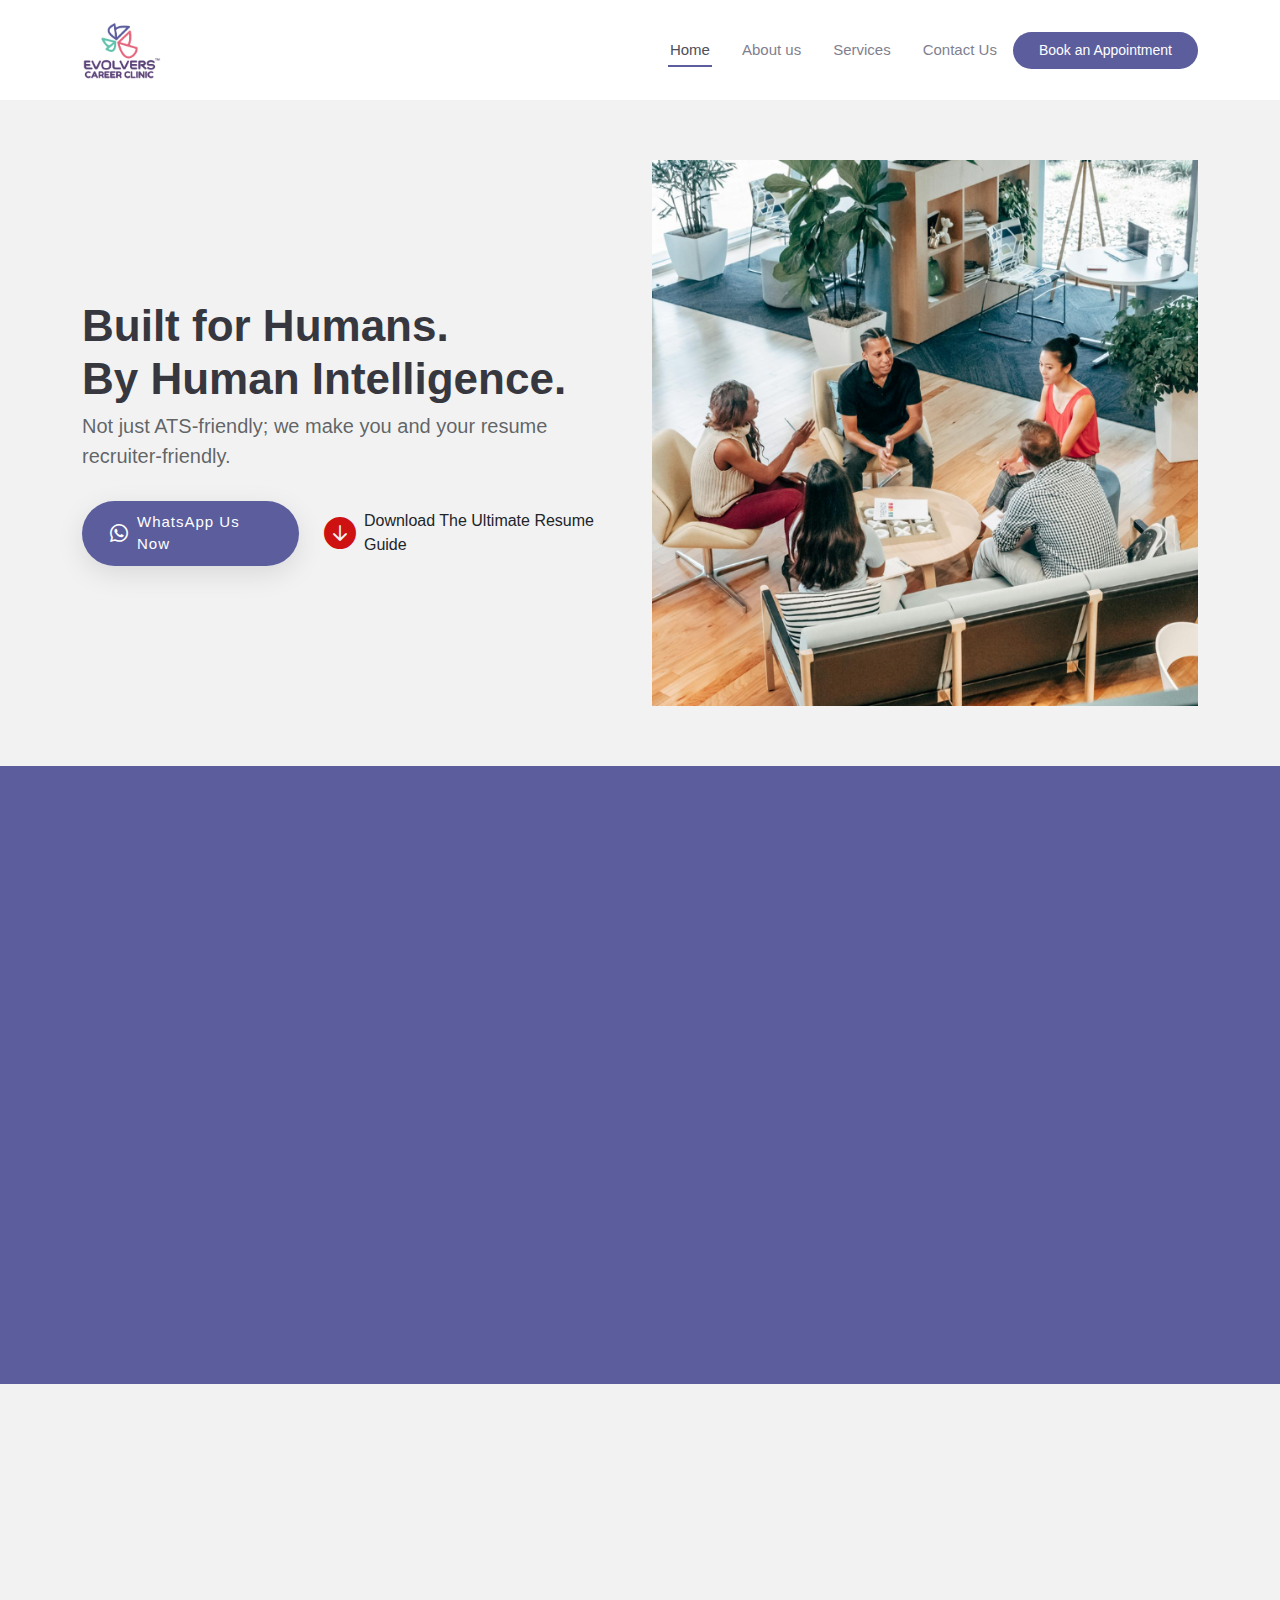
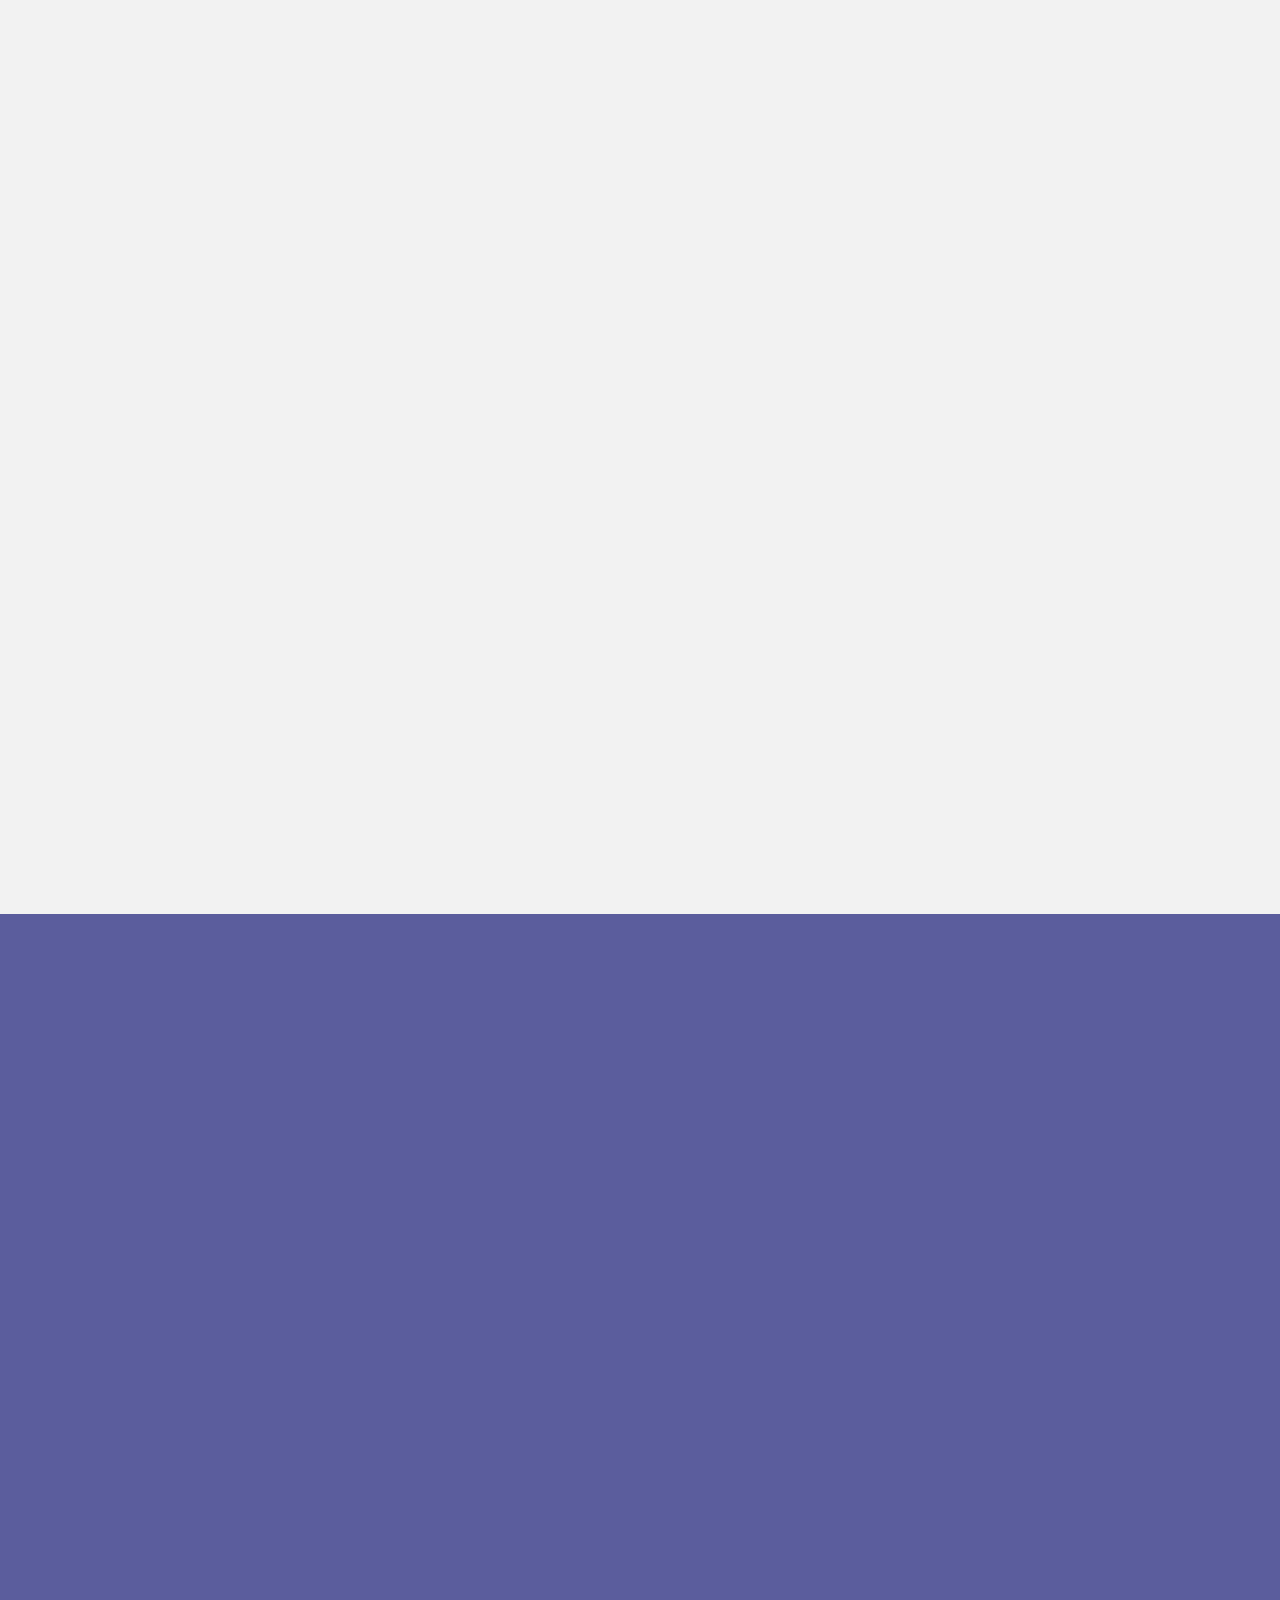
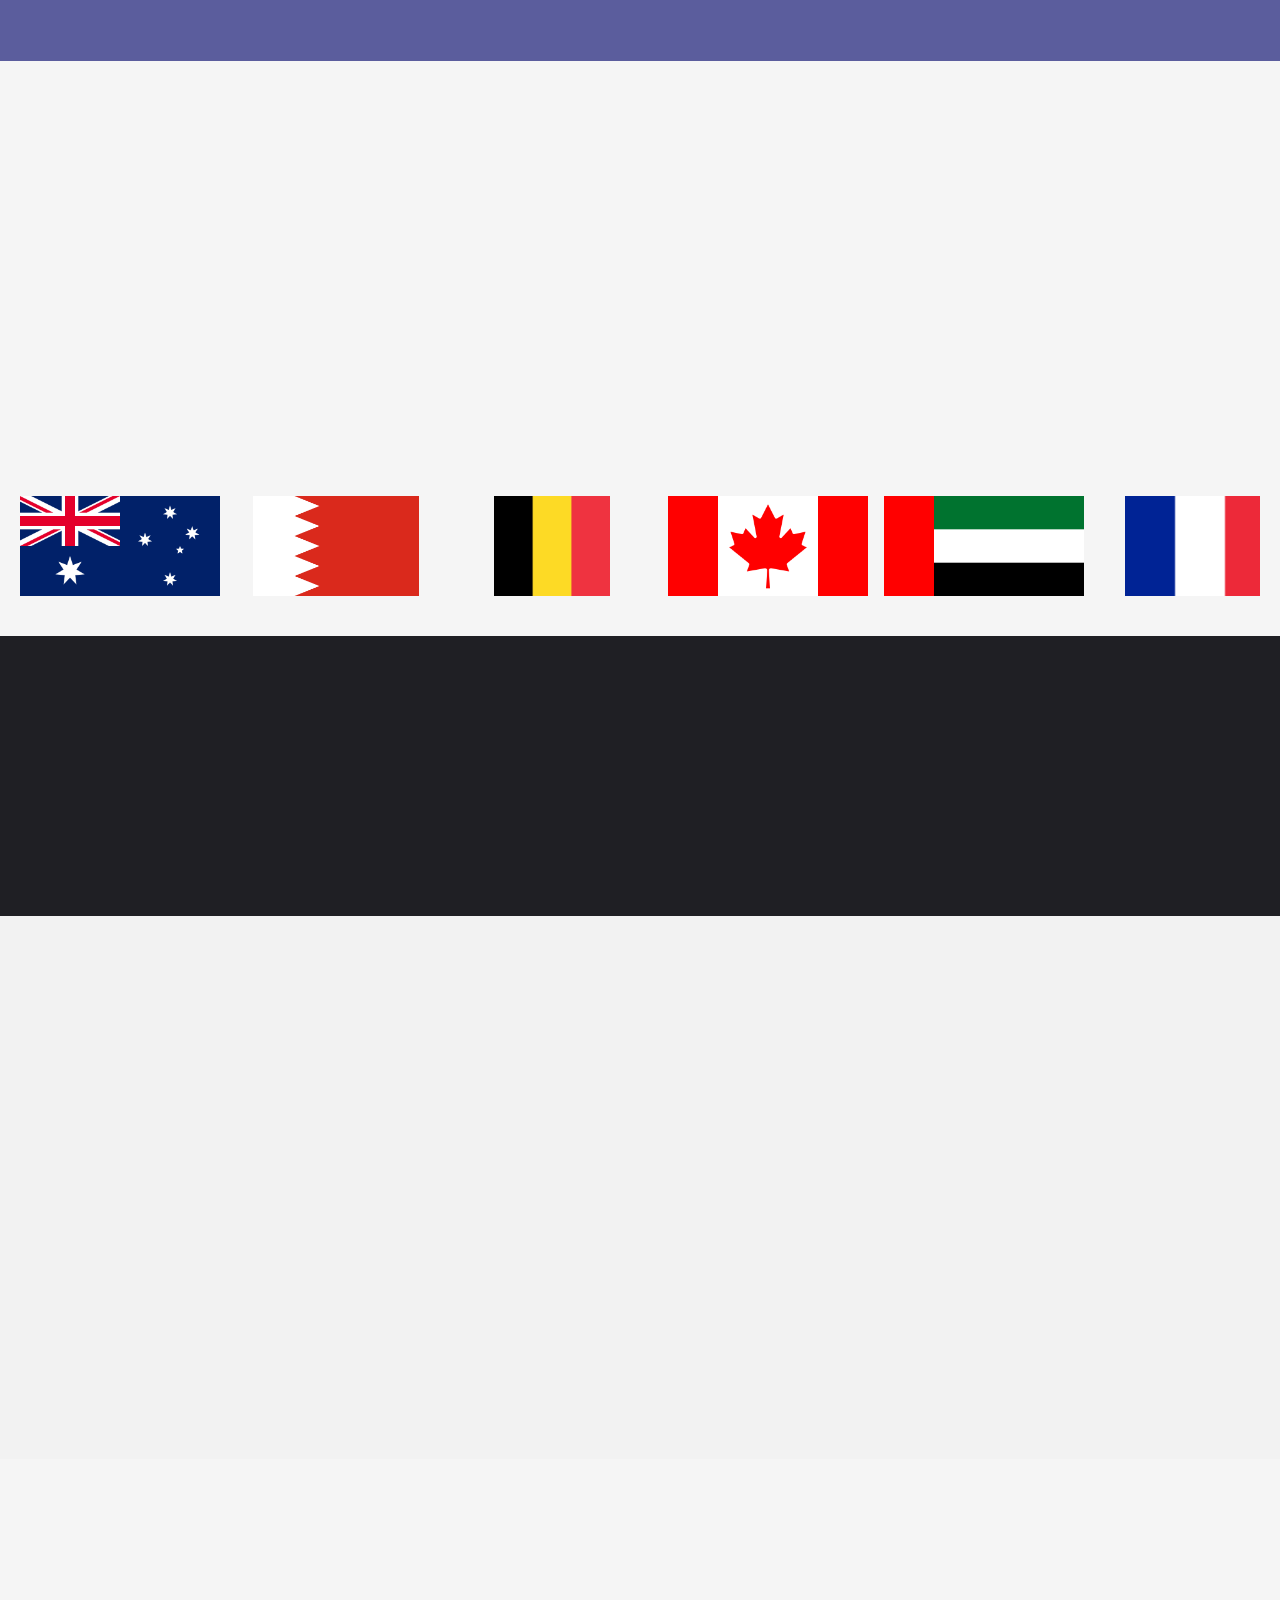
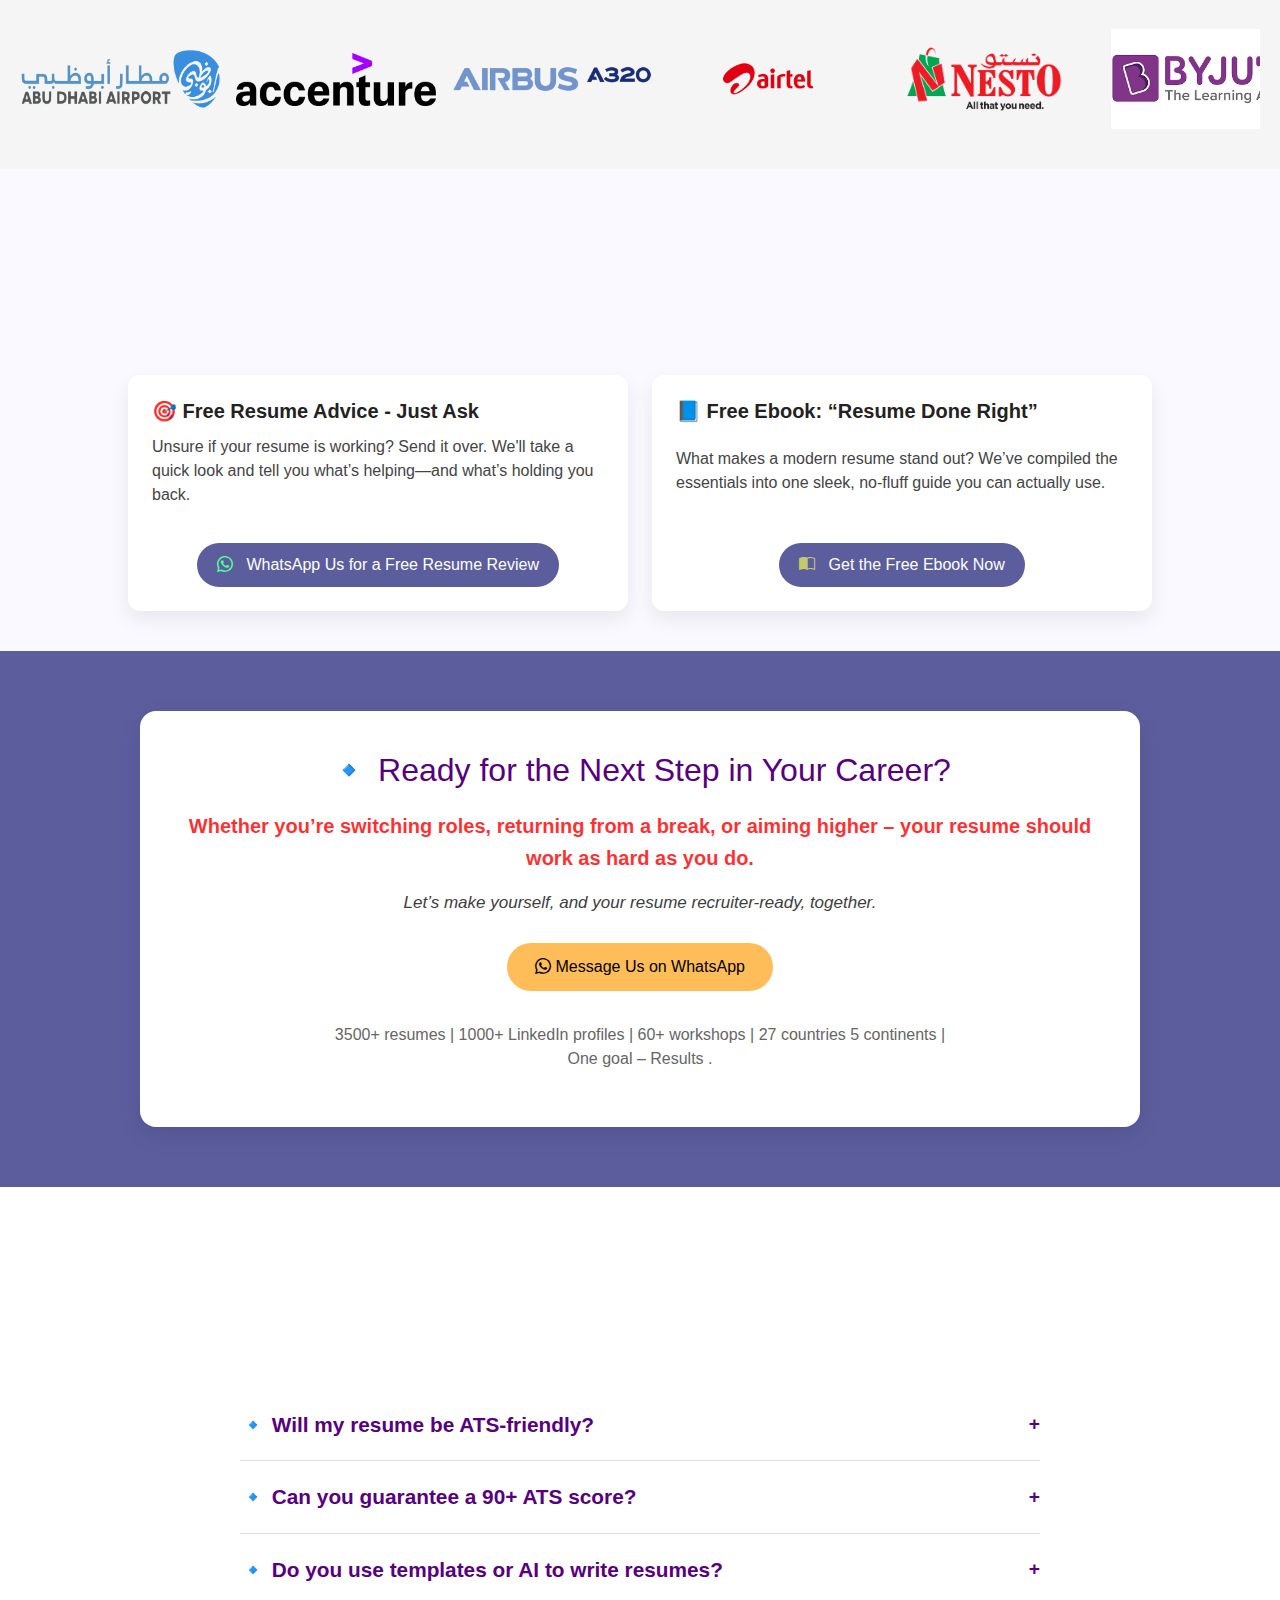
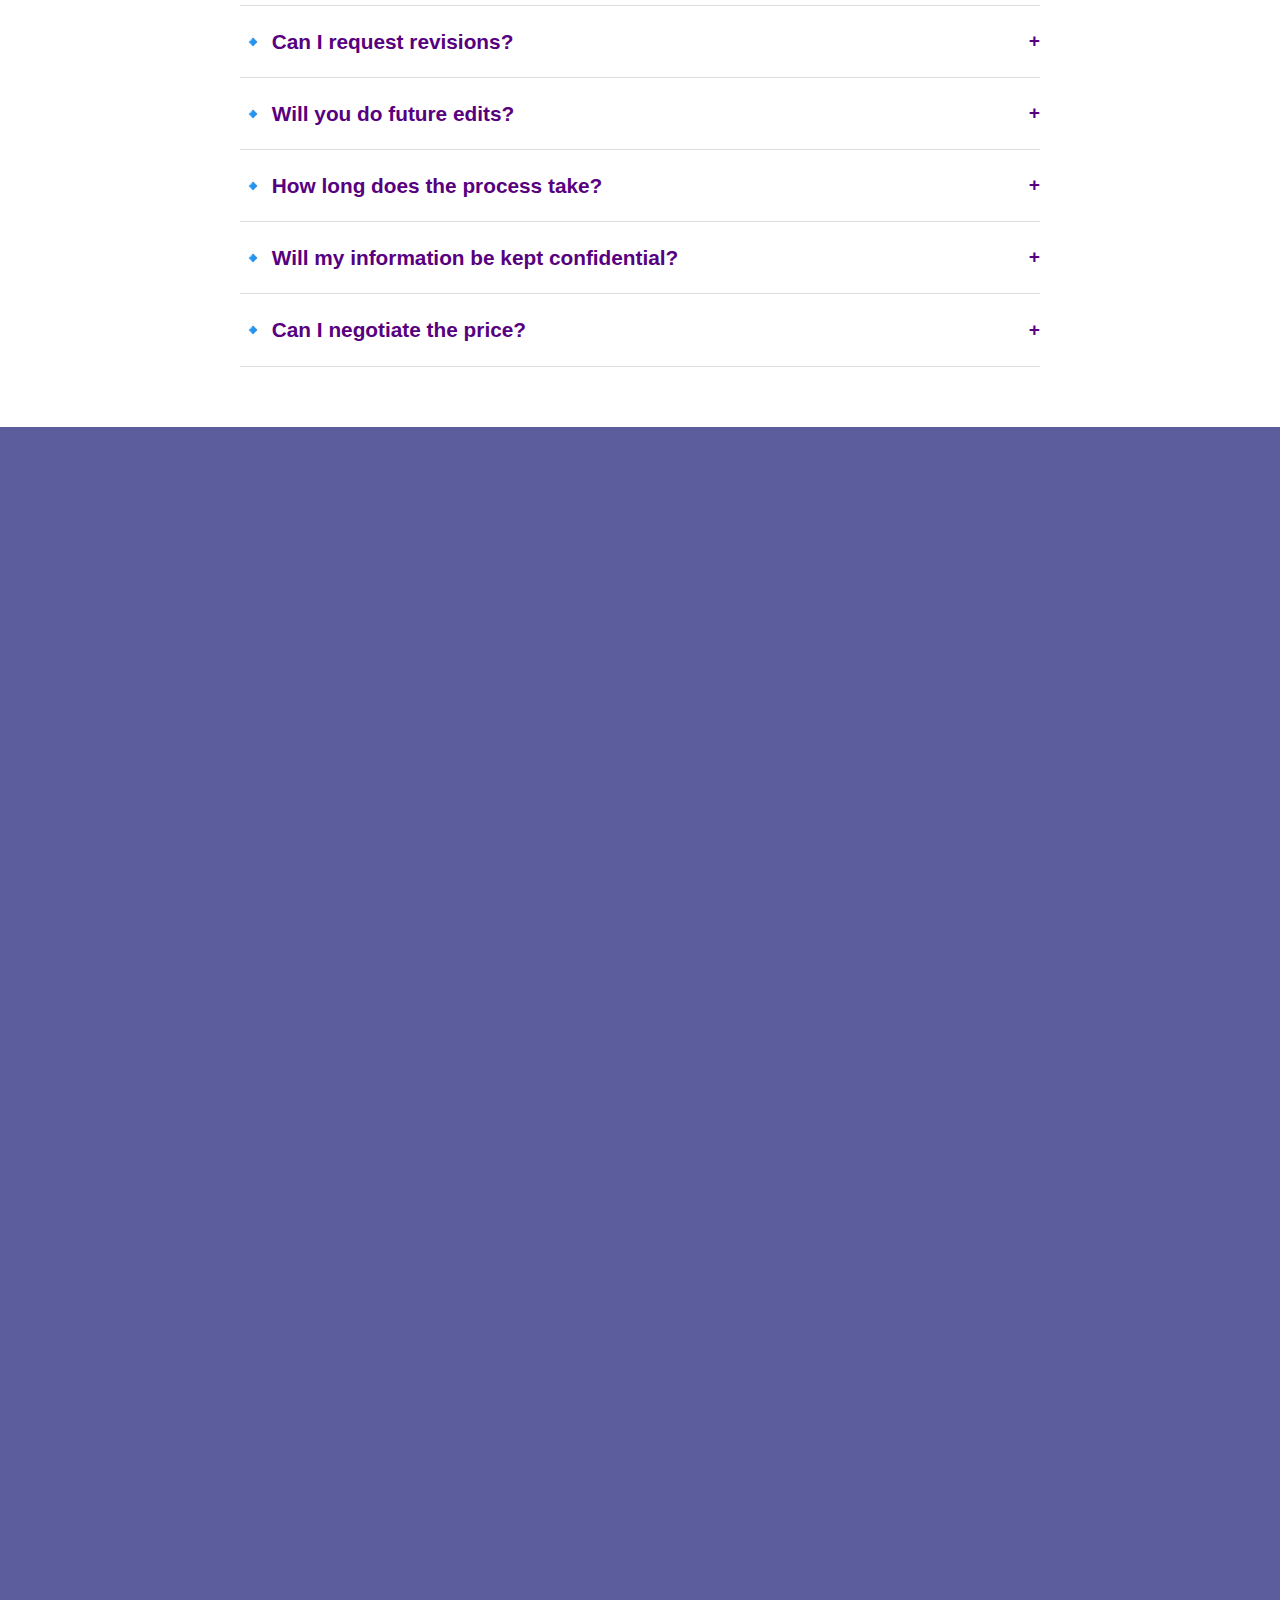
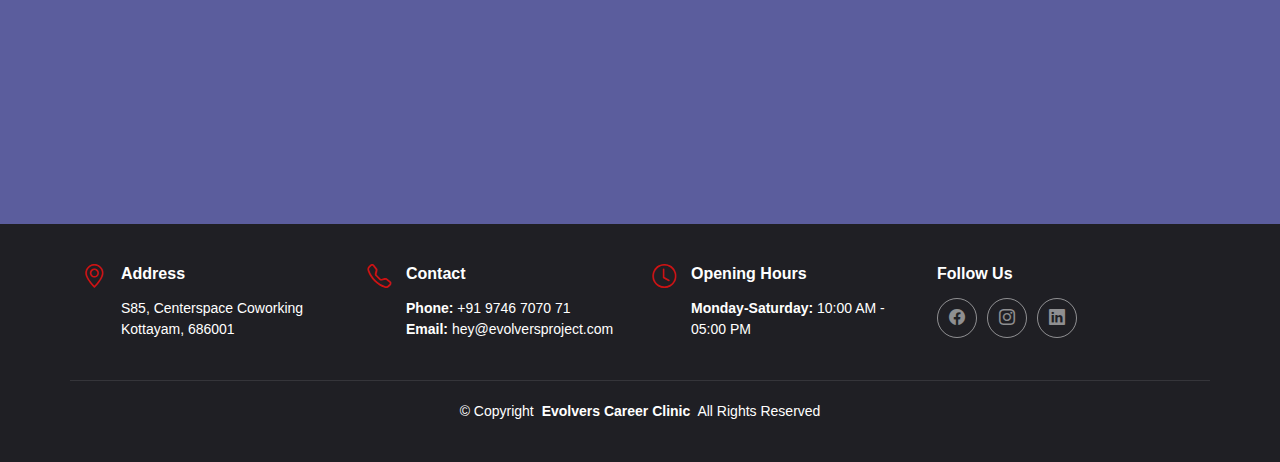
<file: index.html>
<!DOCTYPE html>
<html lang="en">
  <head>
    <meta charset="utf-8" />
    <meta content="width=device-width, initial-scale=1.0" name="viewport" />
    <title>Evolvers Career Clinic</title>
    <meta name="description" content="" />
    <meta name="keywords" content="" />

    <!-- Favicons -->
    <!-- <link href="assets/img/favi.png" rel="icon" /> -->
    <link href="assets/img/fav.png" rel="apple-touch-icon" />

    <!-- Fonts -->
    <link href="https://fonts.googleapis.com" rel="preconnect" />
    <link href="https://fonts.gstatic.com" rel="preconnect" crossorigin />
    <link
      href="https://fonts.googleapis.com/css2?family=Roboto:ital,wght@0,100;0,300;0,400;0,500;0,700;0,900;1,100;1,300;1,400;1,500;1,700;1,900&family=Inter:wght@100;200;300;400;500;600;700;800;900&family=Poppins+SC:wght@400;700&display=swap"
      rel="stylesheet"
    />

    <!-- Vendor CSS Files -->
    <link
      href="assets/vendor/bootstrap/css/bootstrap.min.css"
      rel="stylesheet"
    />
    <link
      href="assets/vendor/bootstrap-icons/bootstrap-icons.css"
      rel="stylesheet"
    />
    <link href="assets/vendor/aos/aos.css" rel="stylesheet" />
    <link
      href="assets/vendor/glightbox/css/glightbox.min.css"
      rel="stylesheet"
    />
    <link href="assets/vendor/swiper/swiper-bundle.min.css" rel="stylesheet" />

    <!-- Main CSS File -->
    <link href="assets/css/main.css" rel="stylesheet" />

    <!-- =======================================================
  * Template Name: Yummy
  * Template URL: https://bootstrapmade.com/yummy-bootstrap-restaurant-website-template/
  * Updated: Aug 07 2024 with Bootstrap v5.3.3
  * Author: BootstrapMade.com
  * License: https://bootstrapmade.com/license/
  ======================================================== -->
  </head>

  <body class="index-page">
    <header id="header" class="header d-flex align-items-center sticky-top">
      <div
        class="container position-relative d-flex align-items-center justify-content-between"
      >
        <a
          href="index.html"
          class="logo d-flex align-items-center me-auto me-xl-0"
        >
          <!-- Uncomment the line below if you also wish to use an image logo -->
          <!-- <img src="assets/img/logo.png" alt=""> -->
          <h1 class="sitename">
            <img src="assets/img/2.png" class="img-fluid animated" alt="" />
          </h1>
        </a>

        <nav id="navmenu" class="navmenu">
          <ul>
            <li>
              <a href="#hero" class="active">Home<br /></a>
            </li>
            <li>
              <a href="about-us.html">About us<br /></a>
            </li>
            <!-- <li><a href="blogs.html">Blogs</a></li> -->
            <li><a href="services.html">Services</a></li>
            <li><a href="contact-us.html">Contact Us</a></li>
            <a class="btn-getstarted" href="contact-us.html"
              >Book an Appointment</a
            >
          </ul>
          <i class="mobile-nav-toggle d-xl-none bi bi-list"></i>
        </nav>
      </div>
    </header>

    <main class="main">
      <!-- Hero Section -->
      <section id="hero" class="hero section light-background">
        <div class="container">
          <div
            class="row gy-4 justify-content-center justify-content-lg-between"
          >
            <div
              class="col-lg-6 order-2 order-lg-1 d-flex flex-column justify-content-center"
            >
              <h1 data-aos="fade-up">
                Built for Humans.<br />By Human Intelligence.
              </h1>
              <p data-aos="fade-up" data-aos-delay="100">
                Not just ATS-friendly; we make you and your resume
                recruiter-friendly.
              </p>
              <div class="d-flex" data-aos="fade-up" data-aos-delay="200">
                <a
                  href="https://wa.me/+919746707071"
                  target="_blank"
                  class="btn-get-started"
                  ><i class="bi bi-whatsapp"></i>WhatsApp Us Now</a
                >
                <a
                  href="https://ananthu-in.myinstamojo.com/product/the-ultimate-resume-guide"
                  target="_blank"
                  class=" btn-watch-video d-flex align-items-center"
                  ><i class="bi bi-arrow-down-circle-fill"></i
                  ><span>Download The Ultimate Resume Guide</span></a
                >
              </div>
            </div>
            <div
              class="col-lg-6 order-1 order-lg-2 hero-img"
              data-aos="zoom-out"
            >
              <img
                src="assets/img/main.png"
                class="img-fluid animated"
                alt=""
              />
            </div>
          </div>
        </div>
      </section>
      <!-- /Hero Section -->

      <!-- About Section -->
      <section id="about" class="about section">
        <!-- Section Title -->
        <div class="container section-title" data-aos="fade-up">
          <p>
            <span>Learn More</span>
            <span class="description-title">About Us</span>
          </p>
        </div>
        <!-- End Section Title -->

        <div class="container">
          <div class="row gy-4">
            <div class="col-lg-5" data-aos="fade-up" data-aos-delay="100">
              <img
                src="assets/img/about.jpeg"
                class="img-fluid mb-4"
                alt=""
                style="max-height: 80%"
              />
            </div>
            <div class="col-lg-7" data-aos="fade-up" data-aos-delay="250">
              <h3 style="color: white">
                We’re not just resume writers. We’re recruiters, strategists,
                and career builders.
              </h3>
              <br />
              <p style="color: whitesmoke; font-size: large">
                Since 2020, we’ve delivered over
                <b
                  ><span style="color: #ffbd59"
                    >3,500+ ATS-friendly resumes and CVs</span
                  ></b
                >, conducted
                <b
                  ><span style="color: #ffbd59"
                    >1,000+ LinkedIn profile makeovers</span
                  ></b
                >, and led
                <b
                  ><span style="color: #ffbd59"
                    >60+ recruitment workshops</span
                  ></b
                >
                - empowering
                <b
                  ><span style="color: #ffbd59"
                    >7,000+ students and professionals</span
                  ></b
                >
                across
                <b
                  ><span style="color: #ffbd59"
                    >27 countries and 5 continents</span
                  ></b
                >.
              </p>

              <br />
              <p style="color: whitesmoke; font-size: large">
                Every service we offer is shaped by real recruitment insight and
                delivered with precision.<b
                  ><span style="color: #ffbd59">
                    Whether it’s your resume, LinkedIn, interview prep, or
                    campus training - everything we create is built for what
                    recruiters actually want.</span
                  ></b
                >
              </p>
            </div>
          </div>
        </div>
      </section>
      <!-- /About Section -->

      <!-- Why Us Section -->
      <section id="why-us" class="why-us section light-background">
        <div class="container">
          <div class="row gy-4">
            <div class="col-lg-12 d-flex align-items-stretch">
              <div class="row gy-4" data-aos="fade-up" data-aos-delay="200">
                <div
                  class="container section-title"
                  style="padding-bottom: 20px"
                  data-aos="fade-up"
                >
                  <p>
                    <span style="color: #5b5d9d">Services </span>
                    <span class="description-title">Preview</span>
                  </p>
                </div>
                <div class="col-xl-4">
                  <div class="icon-box d-flex flex-column align-items-center">
                    <i class="bi bi-file-earmark-person-fill"></i>
                    <h4>🧩 Resume Preparation</h4>
                    <h6>Resumes that speak to the recruiter.</h6>
                    <p>
                      We craft resumes from a hiring manager’s lens. We offer
                      traditional resumes, creators resumes, and resumes for
                      migrating to every country, prepared as ATS-friendly,
                      keyword-optimized, and tailored for your job application.
                    </p>
                  </div>
                </div>
                <!-- End Icon Box -->

                <div class="col-xl-4" data-aos="fade-up" data-aos-delay="300">
                  <div class="icon-box d-flex flex-column align-items-center">
                    <i class="bi bi-linkedin"></i>
                    <h4>🔗 LinkedIn Profile Makeover</h4>
                    <h6>Get found. Get shortlisted.</h6>
                    <p>
                      We revamp your LinkedIn profile to boost visibility, build
                      credibility, and attract the right opportunities.
                    </p>
                  </div>
                </div>

                <div class="col-xl-4" data-aos="fade-up" data-aos-delay="300">
                  <div class="icon-box d-flex flex-column align-items-center">
                    <i class="bi bi-display"></i>
                    <h4>💼 Mock Interview</h4>
                    <h6>
                      Practice with professionals. Perform with confidence.
                    </h6>
                    <p>
                      Real-time interview simulations with actionable feedback
                      from recruitment experts.
                    </p>
                  </div>
                </div>
                <div class="col-xl-4" data-aos="fade-up" data-aos-delay="300">
                  <div class="icon-box d-flex flex-column align-items-center">
                    <i class="bi bi-file-text-fill"></i>
                    <h4>📝 Cover Letter Writing</h4>
                    <h6>Say more with fewer words.</h6>
                    <p>
                      We create cover letters that connect the dots between who
                      you are and why you're the right choice.
                    </p>
                  </div>
                </div>
                <!-- End Icon Box -->

                <div class="col-xl-4" data-aos="fade-up" data-aos-delay="400">
                  <div class="icon-box d-flex flex-column align-items-center">
                    <i class="bi bi-building-fill"></i>
                    <h4>🏫 The Recruitment Workshop (For Colleges)</h4>
                    <h6>Confidence. Clarity. Career-ready.</h6>
                    <p>
                      Customised programs for colleges - covering resumes,
                      LinkedIn, interviews & skills, using real-world methods
                      and recruiter-led sessions.
                    </p>
                  </div>
                </div>
                <!-- End Icon Box -->
                <div class="col-xl-4" data-aos="fade-up" data-aos-delay="400">
                  <div class="icon-box d-flex flex-column align-items-center">
                    <img
                      src="assets/img/IPDP Black font.png"
                      alt="Internpreneur Logo"
                      style="width: 100px; height: 100px"
                    />
                    <h4>🎓 Intern-Preneur Development Program</h4>
                    <h6>Career-readiness, redefined.</h6>
                    <p>
                      A one-of-a-kind finishing school for students, graduates,
                      and professionals from any background. Delivered 100%
                      online, the program combines experiential learning,
                      mentoring, skill assessments, and recruitment readiness to
                      help individuals discover their strengths and grow with
                      purpose.
                    </p>
                    <span
                      ><a href="https://internpreneur.in/" target="_blank">
                        👉 Click here to explore the program</a
                      ></span
                    >
                  </div>
                </div>
              </div>
            </div>
          </div>
        </div>
      </section>

      <!-- /Uniqueness Section -->
      <section id="uniqueness">
        <div class="container section-title" data-aos="fade-up">
          <!-- <p style="color:#5b5d9d">Real Stories. Real Results.</p> -->
          <p style="color: #ffffff">
            What Makes Us <span class="description-title">Different</span>
          </p>
          <span style="font-size: larger">Real Expertise. Real Outcomes.</span>
        </div>
        <div
          id="real-expertise"
          style="
            color: #fff;
            position: relative;
            font-family: 'Segoe UI', sans-serif;
          "
        >
          <div
            class="container"
            data-aos="fade-up"
            style="
              position: relative;
              z-index: 2;
              max-width: 1000px;
              margin: auto;
              text-align: center;
            "
          >
            <p style="font-size: 1.3rem; margin-bottom: 30px; color: #e0e0ff">
              We don’t just prepare documents - we shape careers.<br />
              Everything we create is built through a recruiter’s lens - not
              just to pass an ATS, but to
              <b
                ><span style="color: #ffd369"
                  >impress the humans behind the hiring process.</span
                ></b
              >
            </p>

            <p style="font-size: 1.3rem">
              Led by a
              <b><span style="color: #ffd369">LinkedIn Top Voice</span></b> and
              seasoned hiring experts, every resume, profile, and program we
              deliver is
              <b
                ><span style="color: #ffd369"
                  >intentionally designed to work in the real world.</span
                ></b
              >
            </p>
            <div
              style="
                display: flex;
                flex-wrap: wrap;
                gap: 20px;
                justify-content: center;
                margin-bottom: 40px;
                margin-top: 30px;
              "
            >
              <!-- Highlight Cards -->
              <div class="highlight-box">Human-written</div>
              <div class="highlight-box">Expert-reviewed</div>
              <div class="highlight-box">Always tailored</div>
              <div class="highlight-box">Always proofread</div>
              <div class="highlight-box">ATS-friendly</div>
              <div class="highlight-box">Recruiter-ready</div>
            </div>

            <p style="font-weight: 500; font-size: 1.2rem; color: #eaeaff">
              Because your next opportunity deserves more than just another
              resume — it deserves
              <em style="color: #ffd369">strategic preparation</em>.
            </p>
          </div>
        </div>
      </section>

      <!-- Flags section -->

      <script>
        document.addEventListener("DOMContentLoaded", function () {
          const scrollContainer = document.querySelector(".scroll-container");
          const imageItem = document.querySelector(".image-item");
          const imageWidth = imageItem.offsetWidth + 16; // include the gap
          const scrollStep = imageWidth * 5;

          let scrollAmount = 0;

          setInterval(() => {
            const maxScroll =
              scrollContainer.scrollWidth - scrollContainer.clientWidth;

            scrollAmount += scrollStep;

            if (scrollAmount > maxScroll) {
              scrollAmount = 0;
            }

            scrollContainer.scrollTo({
              left: scrollAmount,
              behavior: "smooth",
            });
          }, 3000);
        });
      </script>

      <section class="image-grid-section">
        <div class="container" data-aos="fade-up" data-aos-delay="100">
          <div class="trusted-box">
            <div class="trusted-box-content">
              <h2>
                <strong>
                  Trusted by professionals across 27 countries and 5
                  continents.</strong
                >
              </h2>
              <a
                href="https://wa.me/+919746707071"
                target="_blank"
                class="whatsapp-btn"
                ><i class="bi bi-whatsapp"></i> WhatsApp us to get started</a
              >
            </div>
          </div>
        </div>
        <div class="scroll-container">
          <div class="image-grid">
            <div class="image-item">
              <img src="assets/img/Flags/Australia.png" alt="Image 1" />
            </div>
            <div class="image-item">
              <img src="assets/img/Flags/Bahrain.png" alt="Image 2" />
            </div>
            <div class="image-item">
              <img src="assets/img/Flags/Belgium.png" alt="Image 3" />
            </div>
            <div class="image-item">
              <img src="assets/img/Flags/Canada.png" alt="Image 4" />
            </div>
            <div class="image-item">
              <img src="assets/img/Flags/Dubai.png" alt="Image 5" />
            </div>
            <div class="image-item">
              <img src="assets/img/Flags/France.png" alt="Image 5" />
            </div>
            <div class="image-item">
              <img src="assets/img/Flags/Germany.png" alt="Image 1" />
            </div>
            <div class="image-item">
              <img src="assets/img/Flags/in.png" alt="Image 2" />
            </div>
            <div class="image-item">
              <img src="assets/img/Flags/Ireland.png" alt="Image 3" />
            </div>
            <div class="image-item">
              <img src="assets/img/Flags/Japan.png" alt="Image 4" />
            </div>
            <div class="image-item">
              <img src="assets/img/Flags/Kuwait.png" alt="Image 5" />
            </div>
            <div class="image-item">
              <img src="assets/img/Flags/Malaysia.png" alt="Image 5" />
            </div>
            <div class="image-item">
              <img src="assets/img/Flags/Maldives.png" alt="Image 5" />
            </div>
            <div class="image-item">
              <img src="assets/img/Flags/Malta.png" alt="Image 5" />
            </div>
            <div class="image-item">
              <img src="assets/img/Flags/Netherlands.png" alt="Image 5" />
            </div>
            <div class="image-item">
              <img src="assets/img/Flags/Nigeria.png" alt="Image 5" />
            </div>
            <div class="image-item">
              <img src="assets/img/Flags/NZ.png" alt="Image 5" />
            </div>
            <div class="image-item">
              <img src="assets/img/Flags/Oman.png" alt="Image 5" />
            </div>
            <div class="image-item">
              <img src="assets/img/Flags/Qatar.png" alt="Image 5" />
            </div>
            <div class="image-item">
              <img src="assets/img/Flags/Saudi.png" alt="Image 5" />
            </div>
            <div class="image-item">
              <img src="assets/img/Flags/Scotland.png" alt="Image 5" />
            </div>
            <div class="image-item">
              <img src="assets/img/Flags/Singapore.png" alt="Image 5" />
            </div>
            <div class="image-item">
              <img src="assets/img/Flags/South africa.png" alt="Image 5" />
            </div>
            <div class="image-item">
              <img src="assets/img/Flags/UK.png" alt="Image 5" />
            </div>
            <div class="image-item">
              <img src="assets/img/Flags/USA.png" alt="Image 5" />
            </div>
            <div class="image-item">
              <img src="assets/img/Flags/Vietnam.png" alt="Image 5" />
            </div>
            <div class="image-item">
              <img src="assets/img/Flags/Yemen.png" alt="Image 5" />
            </div>
          </div>
        </div>
      </section>

      <!-- Stats Section -->
      <section id="stats" class="stats section dark-background">
        <img
          src="assets/img/pexels-cottonbro-5989933.jpg"
          alt=""
          data-aos="fade-in"
        />

        <div
          class="container position-relative"
          data-aos="fade-up"
          data-aos-delay="100"
        >
          <div class="row gy-4">
            <div class="col-lg-3 col-md-6">
              <div class="stats-item text-center w-100 h-100">
                <span
                  data-purecounter-start="0"
                  data-purecounter-end="3500"
                  data-purecounter-duration="1"
                  class="purecounter"
                ></span>
                <p>Resume Clients</p>
              </div>
            </div>
            <!-- End Stats Item -->

            <div class="col-lg-3 col-md-6">
              <div class="stats-item text-center w-100 h-100">
                <span
                  data-purecounter-start="0"
                  data-purecounter-end="1000"
                  data-purecounter-duration="1"
                  class="purecounter"
                ></span>
                <p>LinkedIn Clients</p>
              </div>
            </div>
            <!-- End Stats Item -->

            <div class="col-lg-2 col-md-6">
              <div class="stats-item text-center w-100 h-100">
                <span
                  data-purecounter-start="0"
                  data-purecounter-end="60"
                  data-purecounter-duration="1"
                  class="purecounter"
                ></span>
                <p>Recruitment Workshops</p>
              </div>
            </div>
            <!-- End Stats Item -->

            <div class="col-lg-2 col-md-6">
              <div class="stats-item text-center w-100 h-100">
                <span
                  data-purecounter-start="0"
                  data-purecounter-end="27"
                  data-purecounter-duration="1"
                  class="purecounter"
                ></span>
                <p>Countries</p>
              </div>
            </div>
            <div class="col-lg-2 col-md-6">
              <div class="stats-item text-center w-100 h-100">
                <span
                  data-purecounter-start="0"
                  data-purecounter-end="5"
                  data-purecounter-duration="1"
                  class="purecounter"
                ></span>
                <p>Continents</p>
              </div>
            </div>
            <!-- End Stats Item -->
          </div>
        </div>
      </section>

      <!-- Testimonials Section -->
      <section id="testimonials" class="testimonials section light-background">
        <div class="container section-title" data-aos="fade-up">
          <h2 style="color: #5b5d9d">Real Stories. Real Results.</h2>
          <p style="color: #5b5d9d">
            What Our <span class="description-title">Clients Say</span>
          </p>
        </div>
        <div class="container" data-aos="fade-up" data-aos-delay="100">
          <div class="swiper init-swiper">
            <script type="application/json" class="swiper-config">
              {
                "loop": true,
                "speed": 600,
                "autoplay": {
                  "delay": 5000
                },
                "slidesPerView": "auto",
                "pagination": {
                  "el": ".swiper-pagination",
                  "type": "bullets",
                  "clickable": true
                }
              }
            </script>
            <div class="swiper-wrapper">
              <div class="swiper-slide">
                <div class="testimonial-item">
                  <div class="row gy-4 justify-content-center">
                    <div class="col-lg-8">
                      <div class="testimonial-content">
                        <p>
                          <i class="bi bi-quote quote-icon-left"></i>
                          <span
                            >I have requested to review and guide me through
                            improving my LinkedIn profile. They did a fantastic
                            job and supported me to give a better outlook on my
                            profile. Really recommend them.</span
                          >
                          <i class="bi bi-quote quote-icon-right"></i>
                        </p>
                        <h3>Jomet Mani</h3>
                        <h4>Ceo &amp; Founder</h4>
                      </div>
                    </div>
                  </div>
                </div>
              </div>
              <!-- End testimonial item -->

              <div class="swiper-slide">
                <div class="testimonial-item">
                  <div class="row gy-4 justify-content-center">
                    <div class="col-lg-8">
                      <div class="testimonial-content">
                        <p>
                          <i class="bi bi-quote quote-icon-left"></i>
                          <span
                            >First of all, it was a wonderful customer
                            experience while working with Evolvers. Thank you so
                            much for such a professional resume. Professionalism
                            at its best was evident in each of their steps
                            during the resume-building process. The final
                            outcome hence was just as perfect as I expected.
                            Thank you for such timely and professional service.
                            Hope I can avail your services again in near future.
                            Kudos to the entire team.</span
                          >
                          <i class="bi bi-quote quote-icon-right"></i>
                        </p>
                        <h3>Navaneeth Krishnan</h3>
                        <h4>Amazon Web Services, India</h4>
                      </div>
                    </div>
                  </div>
                </div>
              </div>
              <!-- End testimonial item -->

              <div class="swiper-slide">
                <div class="testimonial-item">
                  <div class="row gy-4 justify-content-center">
                    <div class="col-lg-8">
                      <div class="testimonial-content">
                        <p>
                          <i class="bi bi-quote quote-icon-left"></i>
                          <span
                            >Your session was well received by the registered
                            candidates of the Naipunnya Online Job Fair. You
                            have explained the topics professionally and in an
                            easy-to-understand language. The job seekers could
                            grasp the importance of a good LinkedIn profile, how
                            to network, etiquette, content creation and job
                            search; through your webinar session. We shall
                            continue our business relationship for the benefit
                            of students from Naipunnya and other events
                            organised by us.</span
                          >
                          <i class="bi bi-quote quote-icon-right"></i>
                        </p>
                        <h3>Fr. Dr. Paulachan K J, Principal</h3>
                        <h4>
                          Naipunnya Institute of Management and Information
                          Technology, Angamaly
                        </h4>
                      </div>
                    </div>
                  </div>
                </div>
              </div>
              <!-- End testimonial item -->

              <div class="swiper-slide">
                <div class="testimonial-item">
                  <div class="row gy-4 justify-content-center">
                    <div class="col-lg-8">
                      <div class="testimonial-content">
                        <p>
                          <i class="bi bi-quote quote-icon-left"></i>
                          <span
                            >I had the honor to work with Evolvers on my resume.
                            My resume was about as perfect as one could expect.
                            It summarised my experience to absolute perfection
                            and was presented exactly the way I had hoped. I
                            couldn't have done it better myself. I highly
                            recommend this service.</span
                          >
                          <i class="bi bi-quote quote-icon-right"></i>
                        </p>
                        <h3>Vishnu Nair</h3>
                        <h4>Airbus, India</h4>
                      </div>
                    </div>
                  </div>
                </div>
              </div>

              <div class="swiper-slide">
                <div class="testimonial-item">
                  <div class="row gy-4 justify-content-center">
                    <div class="col-lg-8">
                      <div class="testimonial-content">
                        <p>
                          <i class="bi bi-quote quote-icon-left"></i>
                          <span
                            >I have chosen their resume and LinkedIn services.
                            And with the help of a facelifted resume and
                            LinkedIn I searched for jobs in the UK, Ireland,
                            Germany, Netherlands, Sweden, Australia, and New
                            Zealand. Got two offers from Ireland and New Zealand
                            now migrated to Newzeland. Thanks to the whole team
                            for their quick services, it was a very tailor-made
                            service for my requirements. Thanks a lot to the
                            whole team for helping me to achieve my dream</span
                          >
                          <i class="bi bi-quote quote-icon-right"></i>
                        </p>
                        <h3>Aswathy M V</h3>
                        <h4>Datacom, New Zealand</h4>
                      </div>
                    </div>
                  </div>
                </div>
              </div>

              <div class="swiper-slide">
                <div class="testimonial-item">
                  <div class="row gy-4 justify-content-center">
                    <div class="col-lg-8">
                      <div class="testimonial-content">
                        <p>
                          <i class="bi bi-quote quote-icon-left"></i>
                          <span
                            >The best resume writers ever! I got my resume done
                            from The Evolvers Project and got my first job
                            within a month at Symbiosis International
                            University. Thanks for patiently listening to the
                            needs and editing work multiple times</span
                          >
                          <i class="bi bi-quote quote-icon-right"></i>
                        </p>
                        <h3>Sowmya Gangadgaran</h3>
                        <h4>Symbiosis International University, India</h4>
                      </div>
                    </div>
                  </div>
                </div>
              </div>

              <div class="swiper-slide">
                <div class="testimonial-item">
                  <div class="row gy-4 justify-content-center">
                    <div class="col-lg-8">
                      <div class="testimonial-content">
                        <p>
                          <i class="bi bi-quote quote-icon-left"></i>
                          <span
                            >We, at the School of Management at Sri Krishna
                            College of Technology, are deeply overwhelmed by the
                            session organized by The Evolvers project for our
                            first-year MBA students. We received great feedback
                            after the session and the students were left with an
                            idea of what and how an ideal Linkedin profile looks
                            like and the steps to create one. We also appreciate
                            the opportunity you had provided to one of our
                            students to join as an intern at your
                            organization.</span
                          >
                          <i class="bi bi-quote quote-icon-right"></i>
                        </p>
                        <h3>Dr. Asha Raj K</h3>
                        <h4>
                          Assistant Professor - School of Management, Sri
                          Krishna College of Technology, Coimbatore
                        </h4>
                      </div>
                    </div>
                  </div>
                </div>
              </div>

              <div class="swiper-slide">
                <div class="testimonial-item">
                  <div class="row gy-4 justify-content-center">
                    <div class="col-lg-8">
                      <div class="testimonial-content">
                        <p>
                          <i class="bi bi-quote quote-icon-left"></i>
                          <span
                            >Excellent service provided with amazing quality
                            speed and accuracy! 100% dependable for preparing
                            your resumes! Well done team Evolvers!</span
                          >
                          <i class="bi bi-quote quote-icon-right"></i>
                        </p>
                        <h3>Ambika Nair</h3>
                        <h4>International University, Kuwait</h4>
                      </div>
                    </div>
                  </div>
                </div>
              </div>
              <!-- End testimonial item -->
            </div>
            <div class="swiper-pagination"></div>
          </div>
        </div>
      </section>

      <!-- Companies image section -->

      <script>
        document.addEventListener("DOMContentLoaded", function () {
          const scrollContainer = document.querySelector(".scrolls-container");
          const imageItem = document.querySelector(".images-item");
          const imageWidth = imageItem.offsetWidth + 16; // include the gap
          const scrollStep = imageWidth * 5;

          let scrollAmount = 0;

          setInterval(() => {
            const maxScroll =
              scrollContainer.scrollWidth - scrollContainer.clientWidth;

            scrollAmount += scrollStep;

            if (scrollAmount > maxScroll) {
              scrollAmount = 0;
            }

            scrollContainer.scrollTo({
              left: scrollAmount,
              behavior: "smooth",
            });
          }, 3000);
        });
      </script>

      <section class="images-grid-section">
        <div class="container section-title" data-aos="fade-up">
          <p style="color: #5b5d9d; font-size: 2.5rem">
            Trusted by Professionals working with these
            <span class="description-title"> global brands</span>
          </p>
        </div>
        <div class="scrolls-container">
          <div class="images-grid">
            <div class="images-item">
              <img
                src="assets/img/Company logo/Abu_Dhabi_Airport_logo.svg.png"
                alt="Image 1"
              />
            </div>
            <div class="image-item">
              <img
                src="assets/img/Company logo/Accenture.svg.png"
                alt="Image 2"
              />
            </div>
            <div class="image-item">
              <img
                src="assets/img/Company logo/Airbus_A320_Logo.png"
                alt="Image 3"
              />
            </div>
            <div class="image-item">
              <img
                src="assets/img/Company logo/airtel-logo-png_seeklogo-556531.png"
                alt="Image 4"
              />
            </div>
            <div class="image-item">
              <img
                src="assets/img/Company logo/brand-nesto.png"
                alt="Image 5"
              />
            </div>
            <div class="image-item">
              <img src="assets/img/Company logo/Byjus.png" alt="Image 5" />
            </div>
            <div class="image-item">
              <img src="assets/img/Company logo/Cardiffand.png" alt="Image 1" />
            </div>
            <div class="image-item">
              <img src="assets/img/Company logo/Deloitte.png" alt="Image 2" />
            </div>
            <div class="image-item">
              <img src="assets/img/Company logo/Etihad.jpg" alt="Image 3" />
            </div>
            <div class="image-item">
              <img src="assets/img/Company logo/EY.png" alt="Image 4" />
            </div>
            <div class="image-item">
              <img src="assets/img/Company logo/FirstFix.png" alt="Image 5" />
            </div>
            <div class="image-item">
              <img src="assets/img/Company logo/HCL-Logo.png" alt="Image 5" />
            </div>
            <div class="image-item">
              <img src="assets/img/Company logo/HP.png" alt="Image 5" />
            </div>
            <div class="image-item">
              <img src="assets/img/Company logo/IBM.png" alt="Image 5" />
            </div>
            <div class="image-item">
              <img src="assets/img/Company logo/IBS.png" alt="Image 5" />
            </div>
            <div class="image-item">
              <img src="assets/img/Company logo/images (2).png" alt="Image 5" />
            </div>
            <div class="image-item">
              <img src="assets/img/Company logo/images.png" alt="Image 5" />
            </div>
            <div class="image-item">
              <img
                src="assets/img/Company logo/Infosys_logo.svg.png"
                alt="Image 5"
              />
            </div>
            <div class="image-item">
              <img src="assets/img/Company logo/Jouri,.png" alt="Image 5" />
            </div>
            <div class="image-item">
              <img src="assets/img/Company logo/KKH1.png" alt="Image 5" />
            </div>
            <div class="image-item">
              <img src="assets/img/Company logo/L&T.png" alt="Image 5" />
            </div>
            <div class="image-item">
              <img
                src="assets/img/Company logo/oracle-fin-serv-soft-ltd-2.png"
                alt="Image 5"
              />
            </div>
            <div class="image-item">
              <img
                src="assets/img/Company logo/OT2dj-cn_400x400.jpeg"
                alt="Image 5"
              />
            </div>
            <div class="image-item">
              <img src="assets/img/Company logo/Papa johns.png" alt="Image 5" />
            </div>
            <div class="image-item">
              <img
                src="assets/img/Company logo/Reliance_Industries.svg.png"
                alt="Image 5"
              />
            </div>
            <div class="image-item">
              <img
                src="assets/img/Company logo/Shell-Logo-1971.png"
                alt="Image 5"
              />
            </div>
            <div class="image-item">
              <img
                src="assets/img/Company logo/SIMS_official_logo.jpg"
                alt="Image 5"
              />
            </div>
            <div class="image-item">
              <img
                src="assets/img/Company logo/South indian bank.png"
                alt="Image 5"
              />
            </div>
            <div class="image-item">
              <img src="assets/img/Company logo/Tally.png" alt="Image 5" />
            </div>
            <div class="image-item">
              <img
                src="assets/img/Company logo/Tata_Consultancy_Services_old_logo.svg.png"
                alt="Image 5"
              />
            </div>
            <div class="image-item">
              <img src="assets/img/Company logo/Tokyo.png" alt="Image 5" />
            </div>
            <div class="image-item">
              <img src="assets/img/Company logo/TUV.jpg" alt="Image 5" />
            </div>
            <div class="image-item">
              <img
                src="assets/img/Company logo/Wipro_Primary_Logo_Color_RGB.svg.png"
                alt="Image 5"
              />
            </div>
            <div class="image-item">
              <img
                src="assets/img/Company logo/yBrwnwnm_400x400.jpg"
                alt="Image 5"
              />
            </div>
          </div>
        </div>
      </section>

      <!-- Resource box section -->
      <section class="resources-section">
        <div class="container section-title" data-aos="fade-up">
          <p style="color: #5b5d9d">
            Free <span class="description-title">Resources</span>
          </p>
          <h2 style="color: #5b5d9d">Start Smart. No Strings Attached.</h2>
        </div>
        <div class="resources-container">
          <div class="resource-box">
            <h2>🎯 <strong>Free Resume Advice - Just Ask</strong></h2>
            <p>
              Unsure if your resume is working? Send it over. We'll take a quick
              look and tell you what’s helping—and what’s holding you back.
            </p>
            <a
              href="https://wa.me/+919746707071"
              target="_blank"
              class="cta-button"
              ><i class="bi bi-whatsapp" style="color: #54fe92"></i> &nbsp;
              WhatsApp Us for a Free Resume Review</a
            >
          </div>
          <div class="resource-box">
            <h2><strong>📘 Free Ebook: “Resume Done Right”</strong></h2>
            <p>
              What makes a modern resume stand out? We’ve compiled the
              essentials into one sleek, no-fluff guide you can actually use.
            </p>
            <a href="#" class="cta-button"
              ><i class="bi bi-book-half" style="color: #f3fe54b0"></i> &nbsp;
              Get the Free Ebook Now</a
            >
          </div>
        </div>
      </section>

      <section class="career-section">
        <div class="career-content">
          <h3>🔹 Ready for the Next Step in Your Career?</h3>
          <p class="intro">
            <b
              >Whether you’re switching roles, returning from a break, or aiming
              higher – your resume should work as hard as you do.</b
            >
          </p>
          <p class="cta-text">
            Let’s make yourself, and your resume recruiter-ready, together.
          </p>
          <a
            href="https://wa.me/+919746707071"
            target="_blank"
            class="career-button"
          >
            <i class="bi bi-whatsapp"></i> Message Us on WhatsApp
          </a>
          <p class="trust-line">
            3500+ resumes | 1000+ LinkedIn profiles | 60+ workshops | 27
            countries 5 continents |<br />
            One goal – Results .
          </p>
        </div>
      </section>

      <section class="faq">
        <div class="faq-container">
          <div class="container section-title" data-aos="fade-up">
            <p style="color: #5b5d9d">
              Frequently Asked <span class="description-title">Questions</span>
            </p>
          </div>
          <div class="faq-item">
            <input type="checkbox" id="faq1" />
            <label for="faq1" class="faq-question"
              >🔹 Will my resume be ATS-friendly?</label
            >
            <div class="faq-answer">
              <p>
                Yes — always. Our resumes are formatted traditionally and follow
                industry best practices to ensure compatibility with Applicant
                Tracking Systems (ATS).
              </p>
            </div>
          </div>

          <div class="faq-item">
            <input type="checkbox" id="faq2" />
            <label for="faq2" class="faq-question"
              >🔹 Can you guarantee a 90+ ATS score?</label
            >
            <div class="faq-answer">
              <p>
                No—and here’s why. Most websites that show “ATS scores” are
                marketing their own resume templates and services. The real way
                to get past ATS is to use a traditional format and tailor your
                content using
                <strong
                  >keywords from the job description. You provide the JD, we
                  tailor your resume accordingly. That’s our promise.</strong
                >
              </p>
            </div>
          </div>

          <div class="faq-item">
            <input type="checkbox" id="faq3" />
            <label for="faq3" class="faq-question"
              >🔹 Do you use templates or AI to write resumes?</label
            >
            <div class="faq-answer">
              <p>
                Every resume we deliver is
                <strong>customized and human-written.</strong> While we use
                tools and software for formatting or grammar refinement, your
                resume is always built and reviewed by real experts — with human
                precision, not auto-fill templates.
              </p>
            </div>
          </div>

          <div class="faq-item">
            <input type="checkbox" id="faq4" />
            <label for="faq4" class="faq-question"
              >🔹 Can I request revisions?</label
            >
            <div class="faq-answer">
              <p>
                Yes. We usually provide two drafts before final delivery to make
                sure it aligns with your expectations and goals.
              </p>
            </div>
          </div>

          <div class="faq-item">
            <input type="checkbox" id="faq5" />
            <label for="faq5" class="faq-question"
              >🔹 Will you do future edits?</label
            >
            <div class="faq-answer">
              <p>
                Yes, we do offer post-delivery edits. Small fee may apply,
                depending on the scope of changes.
              </p>
            </div>
          </div>
          <div class="faq-item">
            <input type="checkbox" id="faq6" />
            <label for="faq6" class="faq-question"
              >🔹 How long does the process take?</label
            >
            <div class="faq-answer">
              <p>
                We offer different timelines based on urgency: • Standard
                delivery: 3–7 business days • Express options: 48 hours or 24
                hours (extra charges apply)
              </p>
            </div>
          </div>
          <div class="faq-item">
            <input type="checkbox" id="faq7" />
            <label for="faq7" class="faq-question"
              >🔹 Will my information be kept confidential?</label
            >
            <div class="faq-answer">
              <p>
                Yes. We usually provide two drafts before final delivery to make
                sure it aligns with your expectations and goals.
              </p>
            </div>
          </div>
          <div class="faq-item">
            <input type="checkbox" id="faq8" />
            <label for="faq8" class="faq-question"
              >🔹 Can I negotiate the price?</label
            >
            <div class="faq-answer">
              <p>
                Our pricing is fixed — and fair. We’re a team of trained
                professionals, led and reviewed by experienced recruiters. While
                some competitors charge 10x more for lower-quality work, our
                rates are based on the<strong> value, time, and care</strong> we
                invest into each document. We don’t compromise quality — and
                that starts with pricing transparency.
              </p>
            </div>
          </div>
        </div>
      </section>

      <!-- Contact Section -->
      <section id="contact" class="contact section">
        <!-- Section Title -->
        <div class="container section-title" data-aos="fade-up">
          <h2>Contact</h2>
          <p>
            <span>Need Help?</span>
            <span class="description-title">Contact Us</span>
          </p>
        </div>
        <!-- End Section Title -->

        <div class="container" data-aos="fade-up" data-aos-delay="100">
          <div class="mb-5">
            <iframe
              style="width: 100%; height: 400px"
              src="https://www.google.com/maps/embed?pb=!1m18!1m12!1m3!1d3933.9435602067524!2d76.5232465!3d9.600128500000002!2m3!1f0!2f0!3f0!3m2!1i1024!2i768!4f13.1!3m3!1m2!1s0x3b062bddfd1bb4ed%3A0x1bdaecb920bbe858!2sCenterspace%20Coworking!5e0!3m2!1sen!2sin!4v1748537286424!5m2!1sen!2sin"
              frameborder="0"
              allowfullscreen=""
            ></iframe>
          </div>

          <!-- End Google Maps -->

          <div class="row gy-4">
            <div class="col-md-6">
              <div
                class="info-item d-flex align-items-center"
                data-aos="fade-up"
                data-aos-delay="200"
              >
                <i class="icon bi bi-geo-alt flex-shrink-0"></i>
                <div>
                  <h3>Address</h3>
                  <h6>S85, Centerspace Coworking, Kottayam 686001</h6>
                </div>
              </div>
            </div>
            <!-- End Info Item -->

            <div class="col-md-6">
              <div
                class="info-item d-flex align-items-center"
                data-aos="fade-up"
                data-aos-delay="300"
              >
                <i class="icon bi bi-telephone flex-shrink-0"></i>
                <div>
                  <h3>Call Us</h3>
                  <h6>+91 9746 7070 71</h6>
                </div>
              </div>
            </div>
            <!-- End Info Item -->

            <div class="col-md-6">
              <div
                class="info-item d-flex align-items-center"
                data-aos="fade-up"
                data-aos-delay="400"
              >
                <i class="icon bi bi-envelope flex-shrink-0"></i>
                <div>
                  <h3>Email Us</h3>
                  <h6>hey@evolversproject.com</h6>
                </div>
              </div>
            </div>
            <!-- End Info Item -->

            <div class="col-md-6">
              <div
                class="info-item d-flex align-items-center"
                data-aos="fade-up"
                data-aos-delay="500"
              >
                <i class="icon bi bi-clock flex-shrink-0"></i>
                <div>
                  <h3>Working Hours<br /></h3>
                  <h6>
                    <strong>Monday-Saturday:</strong> 10:00 AM - 05:00 PM;
                  </h6>
                </div>
              </div>
            </div>
            <!-- End Info Item -->
          </div>

          <form
            id="contactForm"
            action="https://formsubmit.co/hey@evolversproject.com"
            method="POST"
            class="php-email-form"
            data-aos="fade-up"
            data-aos-delay="600"
          >
            <div class="row gy-4">
              <div class="col-md-6">
                <input
                  type="text"
                  name="Name"
                  class="form-control"
                  placeholder="Your Name"
                  required=""
                />
              </div>
              <div class="col-md-6">
                <input
                  type="email"
                  class="form-control"
                  name="Email"
                  placeholder="Your Email"
                  required=""
                />
              </div>
              <div class="col-md-6">
                <input
                  type="text"
                  name="Phone"
                  class="form-control"
                  placeholder="Phone number"
                  required=""
                />
              </div>
              <div class="col-md-6">
                <input
                  type="text"
                  class="form-control"
                  name="Subject"
                  placeholder="Subject"
                  required=""
                />
              </div>

              <div class="col-md-12">
                <textarea
                  class="form-control"
                  name="message"
                  rows="6"
                  placeholder="Message"
                  required=""
                ></textarea>
              </div>

              <div class="col-md-12 text-center">
                <button type="submit" class="submit-btn">Send Message</button>
              </div>
            </div>
          </form>
          <!-- End Contact Form -->
        </div>
      </section>
      <!-- /Contact Section -->
    </main>

    <footer id="footer" class="footer dark-background">
      <div class="container">
        <div class="row gy-3">
          <div class="col-lg-3 col-md-6 d-flex">
            <i class="bi bi-geo-alt icon"></i>
            <div class="address">
              <h4>Address</h4>
              <p>S85, Centerspace Coworking</p>
              <p>Kottayam, 686001</p>
              <p></p>
            </div>
          </div>

          <div class="col-lg-3 col-md-6 d-flex">
            <i class="bi bi-telephone icon"></i>
            <div>
              <h4>Contact</h4>
              <p>
                <strong>Phone:</strong> <span>+91 9746 7070 71</span><br />
                <strong>Email:</strong> <span>hey@evolversproject.com</span
                ><br />
              </p>
            </div>
          </div>

          <div class="col-lg-3 col-md-6 d-flex">
            <i class="bi bi-clock icon"></i>
            <div>
              <h4>Opening Hours</h4>
              <p>
                <strong>Monday-Saturday:</strong>
                <span>10:00 AM - 05:00 PM</span><br />
              </p>
            </div>
          </div>

          <div class="col-lg-3 col-md-6">
            <h4>Follow Us</h4>
            <div class="social-links d-flex">
              <a
                href="https://www.facebook.com/evolverscareerclinic"
                class="facebook"
                target="_blank"
                ><i class="bi bi-facebook"></i
              ></a>
              <a
                href="https://www.instagram.com/evolverscareerclinic/"
                class="instagram"
                target="_blank"
                ><i class="bi bi-instagram"></i
              ></a>
              <a
                href="https://www.linkedin.com/company/evolvers-career-clinic/"
                class="linkedin"
                target="_blank"
                ><i class="bi bi-linkedin"></i
              ></a>
            </div>
          </div>
        </div>
      </div>

      <div class="container copyright text-center mt-4">
        <p>
          © <span>Copyright</span>
          <strong class="px-1 sitename">Evolvers Career Clinic</strong>
          <span>All Rights Reserved</span>
        </p>
      </div>
    </footer>

    <!-- Scroll Top -->
    <a
      href="#"
      id="scroll-top"
      class="scroll-top d-flex align-items-center justify-content-center"
      ><i class="bi bi-arrow-up-short"></i
    ></a>

    <!-- Preloader -->
    <div id="preloader"></div>

    <!-- Vendor JS Files -->
    <script src="assets/vendor/bootstrap/js/bootstrap.bundle.min.js"></script>
    <script src="assets/vendor/php-email-form/validate.js"></script>
    <script src="assets/vendor/aos/aos.js"></script>
    <script src="assets/vendor/glightbox/js/glightbox.min.js"></script>
    <script src="assets/vendor/purecounter/purecounter_vanilla.js"></script>
    <script src="assets/vendor/swiper/swiper-bundle.min.js"></script>

    <!-- Main JS File -->
    <script src="assets/js/main.js"></script>
  </body>
</html>
</file>
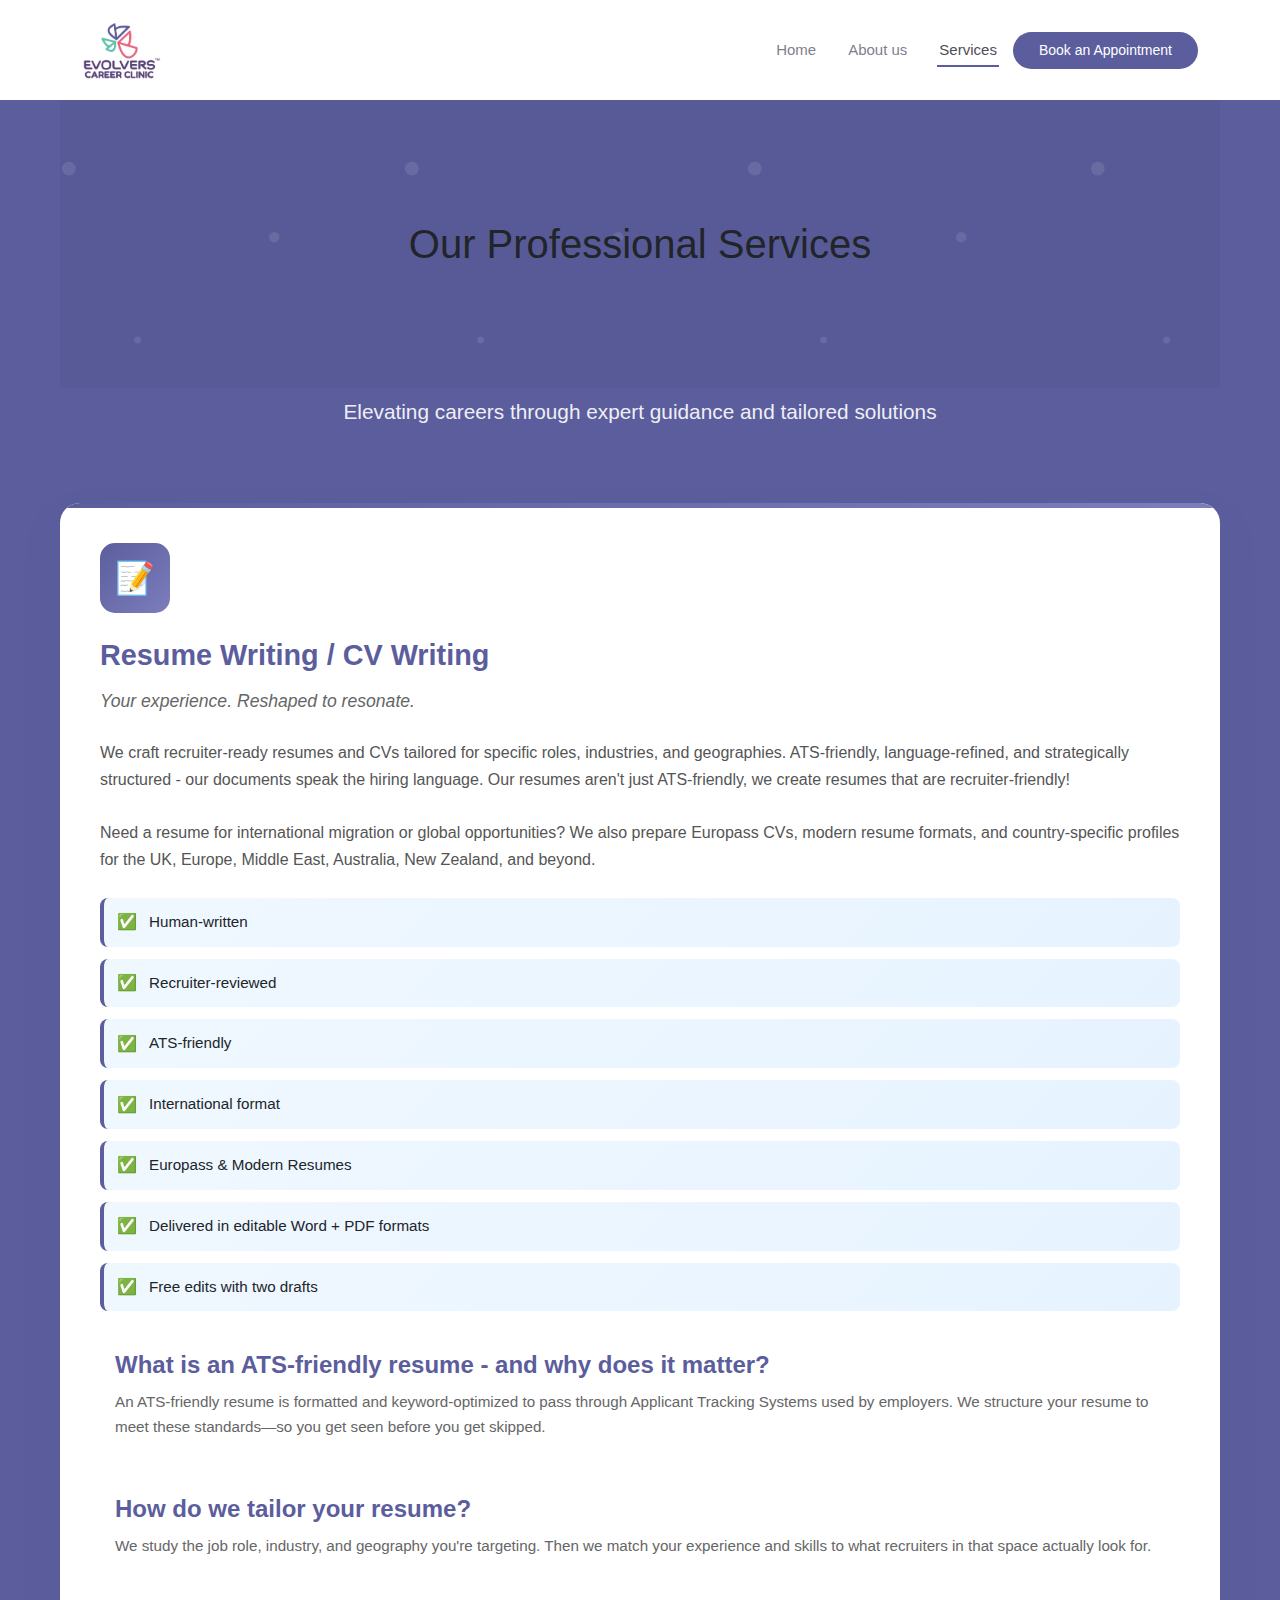
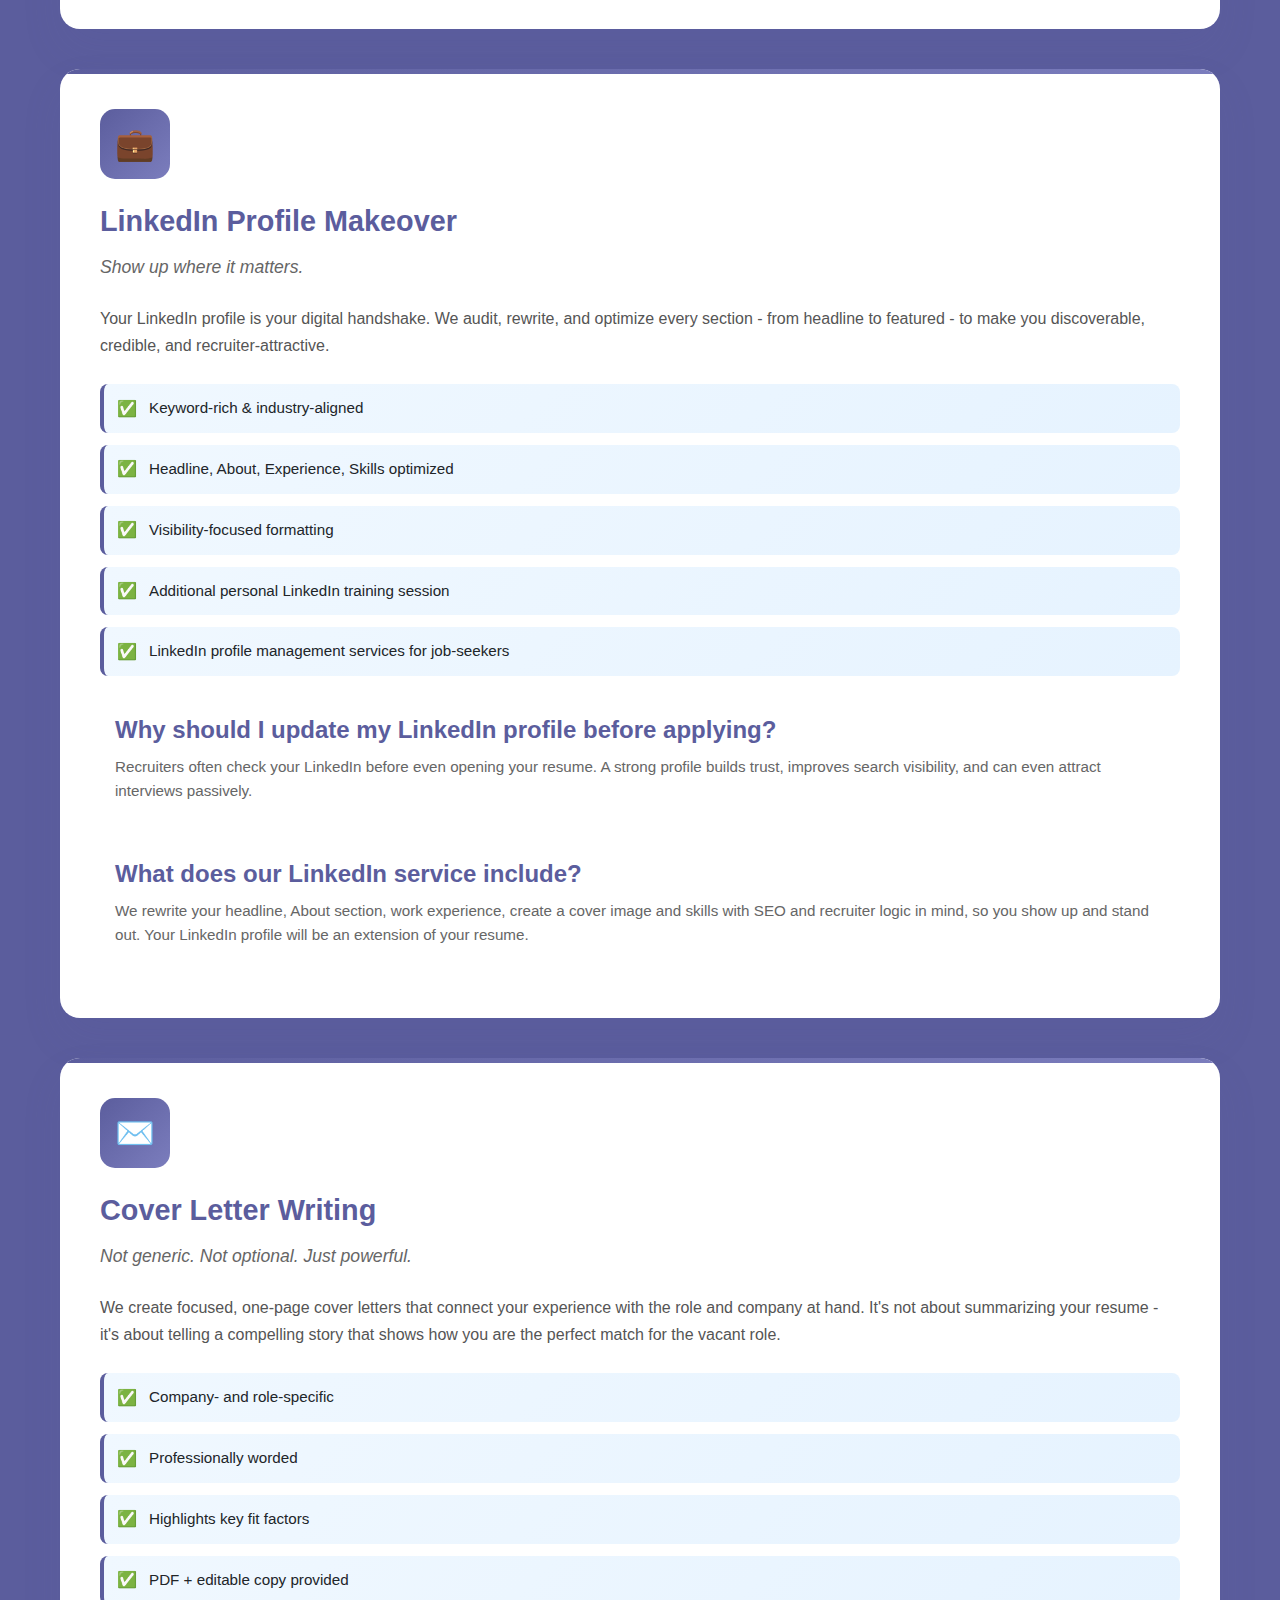
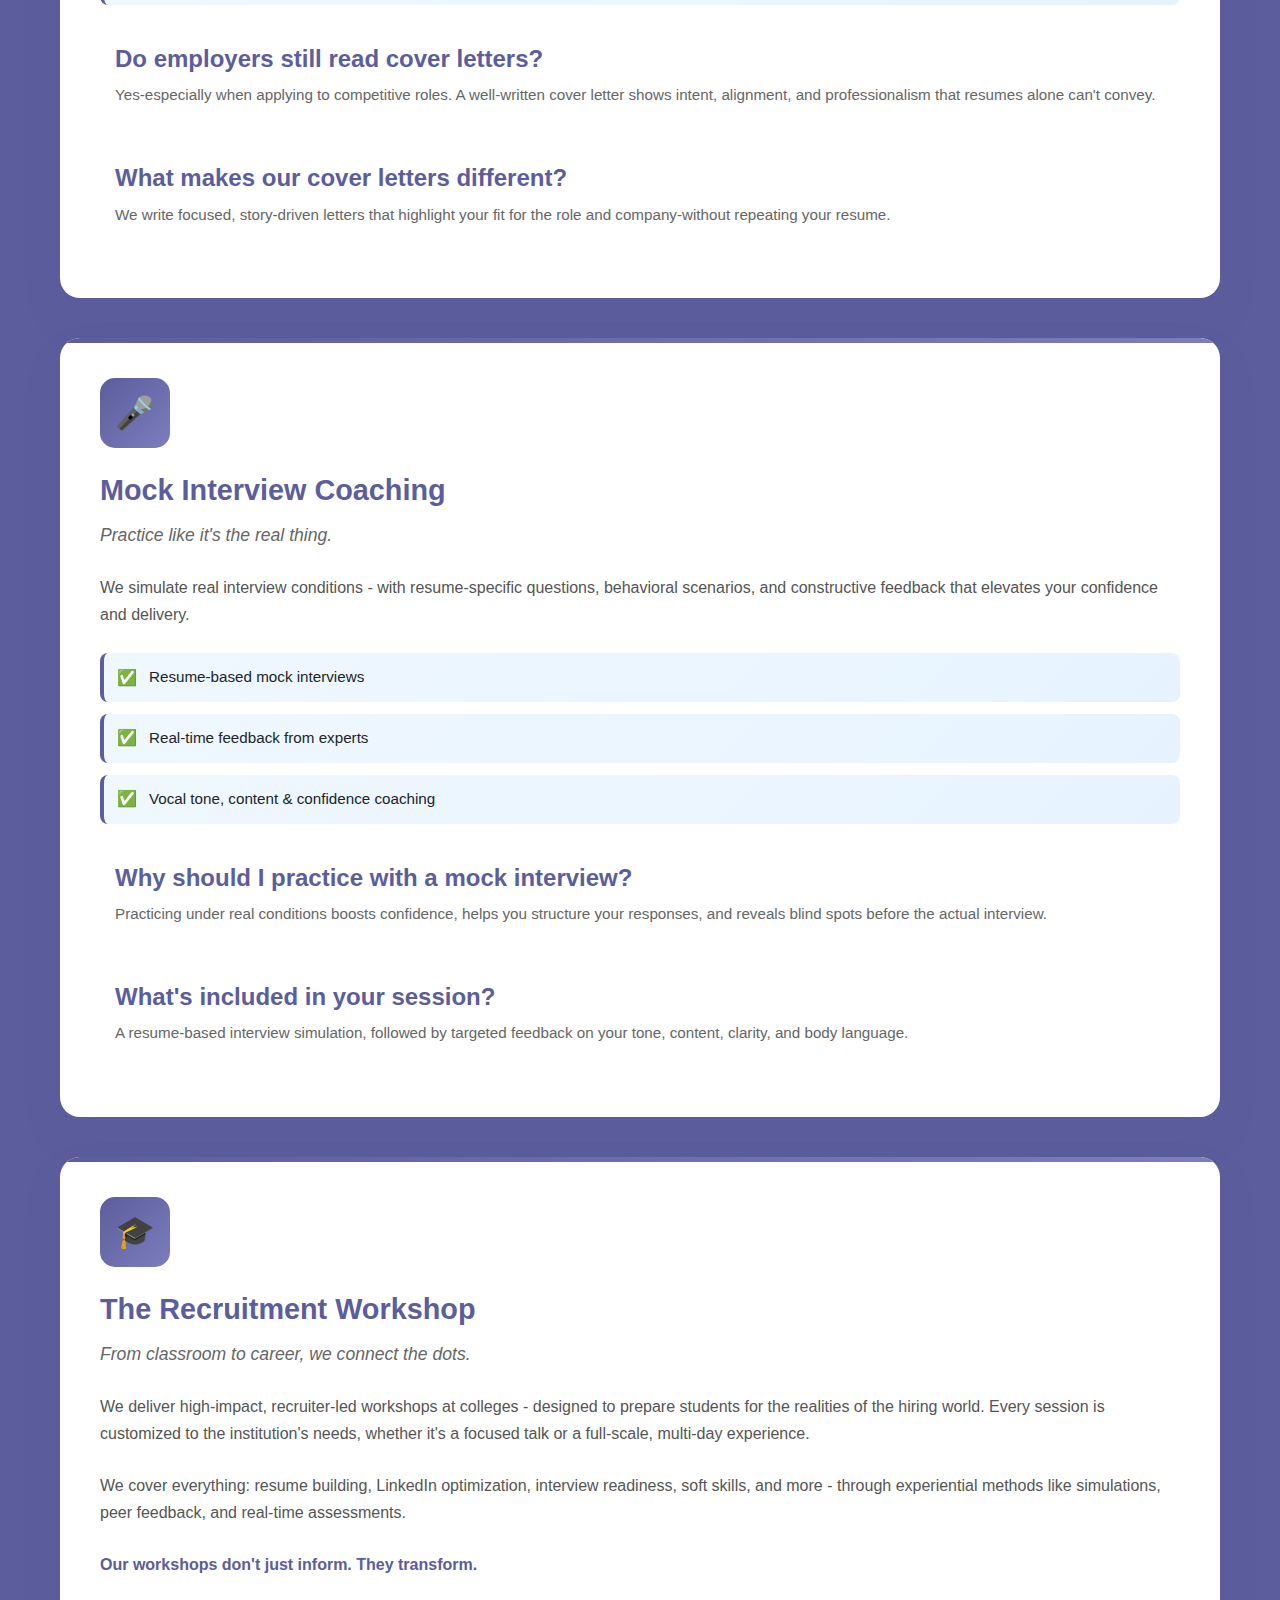
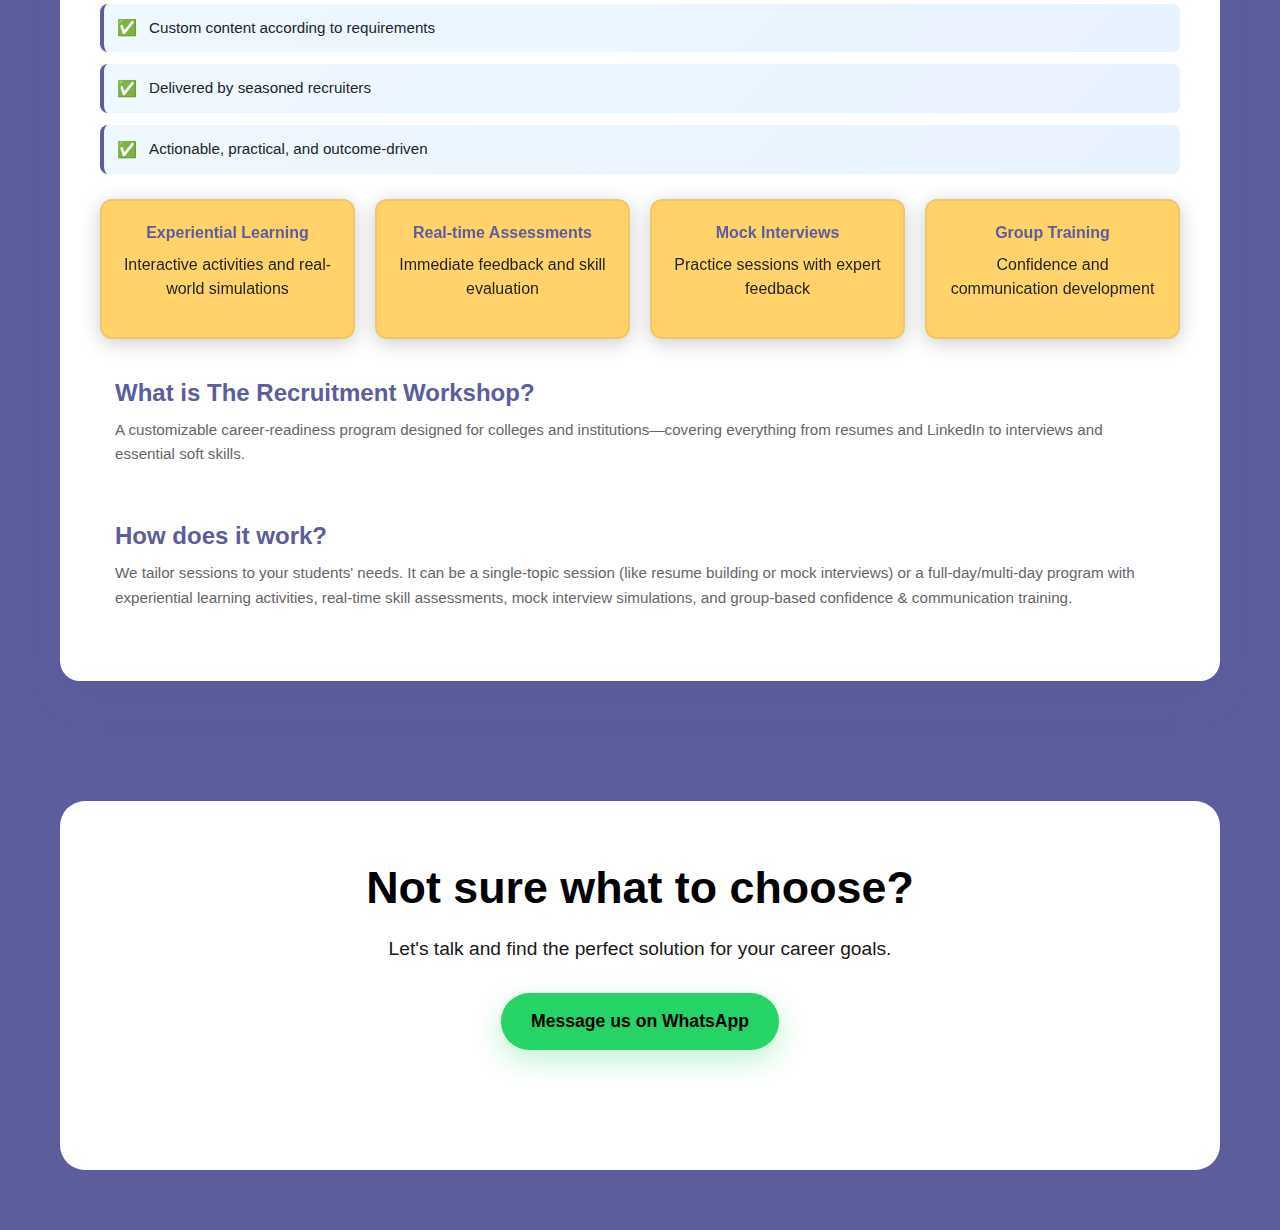
<file: blogs.html>
<!DOCTYPE html>
<html lang="en">
  <head>
    <meta charset="UTF-8" />
    <meta name="viewport" content="width=device-width, initial-scale=1.0" />
    <title>Evolvers Career Clinic</title>
    <!-- Favicons -->
    <link href="assets/img/favi.png" rel="icon" />
    <link href="assets/img/apple-touch-icon.png" rel="apple-touch-icon" />

    <!-- Fonts -->
    <link href="https://fonts.googleapis.com" rel="preconnect" />
    <link href="https://fonts.gstatic.com" rel="preconnect" crossorigin />
    <link
      href="https://fonts.googleapis.com/css2?family=Roboto:ital,wght@0,100;0,300;0,400;0,500;0,700;0,900;1,100;1,300;1,400;1,500;1,700;1,900&family=Inter:wght@100;200;300;400;500;600;700;800;900&family=Poppins+SC:wght@400;700&display=swap"
      rel="stylesheet"
    />

    <!-- Vendor CSS Files -->
    <link
      href="assets/vendor/bootstrap/css/bootstrap.min.css"
      rel="stylesheet"
    />
    <link
      href="assets/vendor/bootstrap-icons/bootstrap-icons.css"
      rel="stylesheet"
    />
    <link href="assets/vendor/aos/aos.css" rel="stylesheet" />
    <link
      href="assets/vendor/glightbox/css/glightbox.min.css"
      rel="stylesheet"
    />
    <link href="assets/vendor/swiper/swiper-bundle.min.css" rel="stylesheet" />

    <!-- Main CSS File -->
    <link href="assets/css/main.css" rel="stylesheet" />
  </head>
  <body>
    <header id="header" class="header d-flex align-items-center sticky-top">
      <div
        class="container position-relative d-flex align-items-center justify-content-between"
      >
        <a
          href="index.html"
          class="logo d-flex align-items-center me-auto me-xl-0"
        >
          <!-- Uncomment the line below if you also wish to use an image logo -->
          <!-- <img src="assets/img/logo.png" alt=""> -->
          <h1 class="sitename">
            <img src="assets/img/2.png" class="img-fluid animated" alt="" />
          </h1>
        </a>

        <nav id="navmenu" class="navmenu">
          <ul>
            <li>
              <a href="index.html">Home<br /></a>
            </li>
            <li>
              <a href="about-us.html">About us<br /></a>
            </li>
            <!-- <li><a href="blogs.html">Blogs</a></li> -->
            <li><a href="services.html" class="active">Services</a></li>
            <a class="btn-getstarted" href="contact-us.html"
              >Book an Appointment</a
            >
          </ul>
          <i class="mobile-nav-toggle d-xl-none bi bi-list"></i>
        </nav>
      </div>
    </header>
    <header class="page-header">
      <div class="main-container">
        <h1 class="page-title">Our Professional Services</h1>
        <p class="page-subtitle">
          Elevating careers through expert guidance and tailored solutions
        </p>
      </div>
    </header>

    <main class="main-container">
      <div class="services-grid">
        <!-- Resume Writing Service -->
        <div class="service-card">
          <div class="service-icon">📝</div>
          <h2 class="service-title">Resume Writing / CV Writing</h2>
          <p class="service-tagline">Your experience. Reshaped to resonate.</p>
          <p class="service-description">
            We craft recruiter-ready resumes and CVs tailored for specific
            roles, industries, and geographies. ATS-friendly, language-refined,
            and strategically structured - our documents speak the hiring
            language. Our resumes aren't just ATS-friendly, we create resumes
            that are recruiter-friendly!
          </p>
          <p class="service-description">
            Need a resume for international migration or global opportunities?
            We also prepare Europass CVs, modern resume formats, and
            country-specific profiles for the UK, Europe, Middle East,
            Australia, New Zealand, and beyond.
          </p>

          <div class="feature-list">
            <div class="feature-item">Human-written</div>
            <div class="feature-item">Recruiter-reviewed</div>
            <div class="feature-item">ATS-friendly</div>
            <div class="feature-item">International format</div>
            <div class="feature-item">Europass & Modern Resumes</div>
            <div class="feature-item">
              Delivered in editable Word + PDF formats
            </div>
            <div class="feature-item">Free edits with two drafts</div>
          </div>

          <div class="faq-section">
            <h4 class="faq-titlee">
              What is an ATS-friendly resume - and why does it matter?
            </h4>
            <p class="faq-answerr">
              An ATS-friendly resume is formatted and keyword-optimized to pass
              through Applicant Tracking Systems used by employers. We structure
              your resume to meet these standards—so you get seen before you get
              skipped.
            </p>
          </div>

          <div class="faq-section">
            <h4 class="faq-titlee">How do we tailor your resume?</h4>
            <p class="faq-answerr">
              We study the job role, industry, and geography you're targeting.
              Then we match your experience and skills to what recruiters in
              that space actually look for.
            </p>
          </div>
        </div>

        <!-- LinkedIn Profile Service -->
        <div class="service-card">
          <div class="service-icon">💼</div>
          <h2 class="service-title">LinkedIn Profile Makeover</h2>
          <p class="service-tagline">Show up where it matters.</p>
          <p class="service-description">
            Your LinkedIn profile is your digital handshake. We audit, rewrite,
            and optimize every section - from headline to featured - to make you
            discoverable, credible, and recruiter-attractive.
          </p>

          <div class="feature-list">
            <div class="feature-item">Keyword-rich & industry-aligned</div>
            <div class="feature-item">
              Headline, About, Experience, Skills optimized
            </div>
            <div class="feature-item">Visibility-focused formatting</div>
            <div class="feature-item">
              Additional personal LinkedIn training session
            </div>
            <div class="feature-item">
              LinkedIn profile management services for job-seekers
            </div>
          </div>

          <div class="faq-section">
            <h4 class="faq-titlee">
              Why should I update my LinkedIn profile before applying?
            </h4>
            <p class="faq-answerr">
              Recruiters often check your LinkedIn before even opening your
              resume. A strong profile builds trust, improves search visibility,
              and can even attract interviews passively.
            </p>
          </div>

          <div class="faq-section">
            <h4 class="faq-titlee">What does our LinkedIn service include?</h4>
            <p class="faq-answerr">
              We rewrite your headline, About section, work experience, create a
              cover image and skills with SEO and recruiter logic in mind, so
              you show up and stand out. Your LinkedIn profile will be an
              extension of your resume.
            </p>
          </div>
        </div>

        <!-- Cover Letter Service -->
        <div class="service-card">
          <div class="service-icon">✉️</div>
          <h2 class="service-title">Cover Letter Writing</h2>
          <p class="service-tagline">
            Not generic. Not optional. Just powerful.
          </p>
          <p class="service-description">
            We create focused, one-page cover letters that connect your
            experience with the role and company at hand. It's not about
            summarizing your resume - it's about telling a compelling story that
            shows how you are the perfect match for the vacant role.
          </p>

          <div class="feature-list">
            <div class="feature-item">Company- and role-specific</div>
            <div class="feature-item">Professionally worded</div>
            <div class="feature-item">Highlights key fit factors</div>
            <div class="feature-item">PDF + editable copy provided</div>
          </div>

          <div class="faq-section">
            <h4 class="faq-titlee">Do employers still read cover letters?</h4>
            <p class="faq-answerr">
              Yes-especially when applying to competitive roles. A well-written
              cover letter shows intent, alignment, and professionalism that
              resumes alone can't convey.
            </p>
          </div>

          <div class="faq-section">
            <h4 class="faq-titlee">What makes our cover letters different?</h4>
            <p class="faq-answerr">
              We write focused, story-driven letters that highlight your fit for
              the role and company-without repeating your resume.
            </p>
          </div>
        </div>

        <!-- Mock Interview Service -->
        <div class="service-card">
          <div class="service-icon">🎤</div>
          <h2 class="service-title">Mock Interview Coaching</h2>
          <p class="service-tagline">Practice like it's the real thing.</p>
          <p class="service-description">
            We simulate real interview conditions - with resume-specific
            questions, behavioral scenarios, and constructive feedback that
            elevates your confidence and delivery.
          </p>

          <div class="feature-list">
            <div class="feature-item">Resume-based mock interviews</div>
            <div class="feature-item">Real-time feedback from experts</div>
            <div class="feature-item">
              Vocal tone, content & confidence coaching
            </div>
          </div>

          <div class="faq-section">
            <h4 class="faq-titlee">
              Why should I practice with a mock interview?
            </h4>
            <p class="faq-answerr">
              Practicing under real conditions boosts confidence, helps you
              structure your responses, and reveals blind spots before the
              actual interview.
            </p>
          </div>

          <div class="faq-section">
            <h4 class="faq-titlee">What's included in your session?</h4>
            <p class="faq-answerr">
              A resume-based interview simulation, followed by targeted feedback
              on your tone, content, clarity, and body language.
            </p>
          </div>
        </div>

        <!-- Workshop Service -->
        <div class="service-card">
          <div class="service-icon">🎓</div>
          <h2 class="service-title">The Recruitment Workshop</h2>
          <p class="service-tagline">
            From classroom to career, we connect the dots.
          </p>
          <p class="service-description">
            We deliver high-impact, recruiter-led workshops at colleges -
            designed to prepare students for the realities of the hiring world.
            Every session is customized to the institution's needs, whether it's
            a focused talk or a full-scale, multi-day experience.
          </p>
          <p class="service-description">
            We cover everything: resume building, LinkedIn optimization,
            interview readiness, soft skills, and more - through experiential
            methods like simulations, peer feedback, and real-time assessments.
          </p>
          <p
            class="service-description"
            style="font-weight: 600; color: #5b5d9d"
          >
            Our workshops don't just inform. They transform.
          </p>

          <div class="feature-list">
            <div class="feature-item">
              Custom content according to requirements
            </div>
            <div class="feature-item">Delivered by seasoned recruiters</div>
            <div class="feature-item">
              Actionable, practical, and outcome-driven
            </div>
          </div>

          <div class="workshop-highlights">
            <div class="highlight-box">
              <div class="highlight-title">Experiential Learning</div>
              <p>Interactive activities and real-world simulations</p>
            </div>
            <div class="highlight-box">
              <div class="highlight-title">Real-time Assessments</div>
              <p>Immediate feedback and skill evaluation</p>
            </div>
            <div class="highlight-box">
              <div class="highlight-title">Mock Interviews</div>
              <p>Practice sessions with expert feedback</p>
            </div>
            <div class="highlight-box">
              <div class="highlight-title">Group Training</div>
              <p>Confidence and communication development</p>
            </div>
          </div>

          <div class="faq-section">
            <h4 class="faq-titlee">What is The Recruitment Workshop?</h4>
            <p class="faq-answerr">
              A customizable career-readiness program designed for colleges and
              institutions—covering everything from resumes and LinkedIn to
              interviews and essential soft skills.
            </p>
          </div>

          <div class="faq-section">
            <h4 class="faq-titlee">How does it work?</h4>
            <p class="faq-answerr">
              We tailor sessions to your students' needs. It can be a
              single-topic session (like resume building or mock interviews) or
              a full-day/multi-day program with experiential learning
              activities, real-time skill assessments, mock interview
              simulations, and group-based confidence & communication training.
            </p>
          </div>
        </div>
      </div>

      <section class="cta-section">
        <h2 class="cta-title">Not sure what to choose?</h2>
        <p class="cta-description">
          Let's talk and find the perfect solution for your career goals.
        </p>
        <a href="#" class="whatsapp-btn">Message us on WhatsApp</a>
        <p
          style="margin-top: 20px; opacity: 0.8; position: relative; z-index: 1"
        >
          Get a free personalized recommendation
        </p>
      </section>
    </main>
  </body>
</html>
</file>
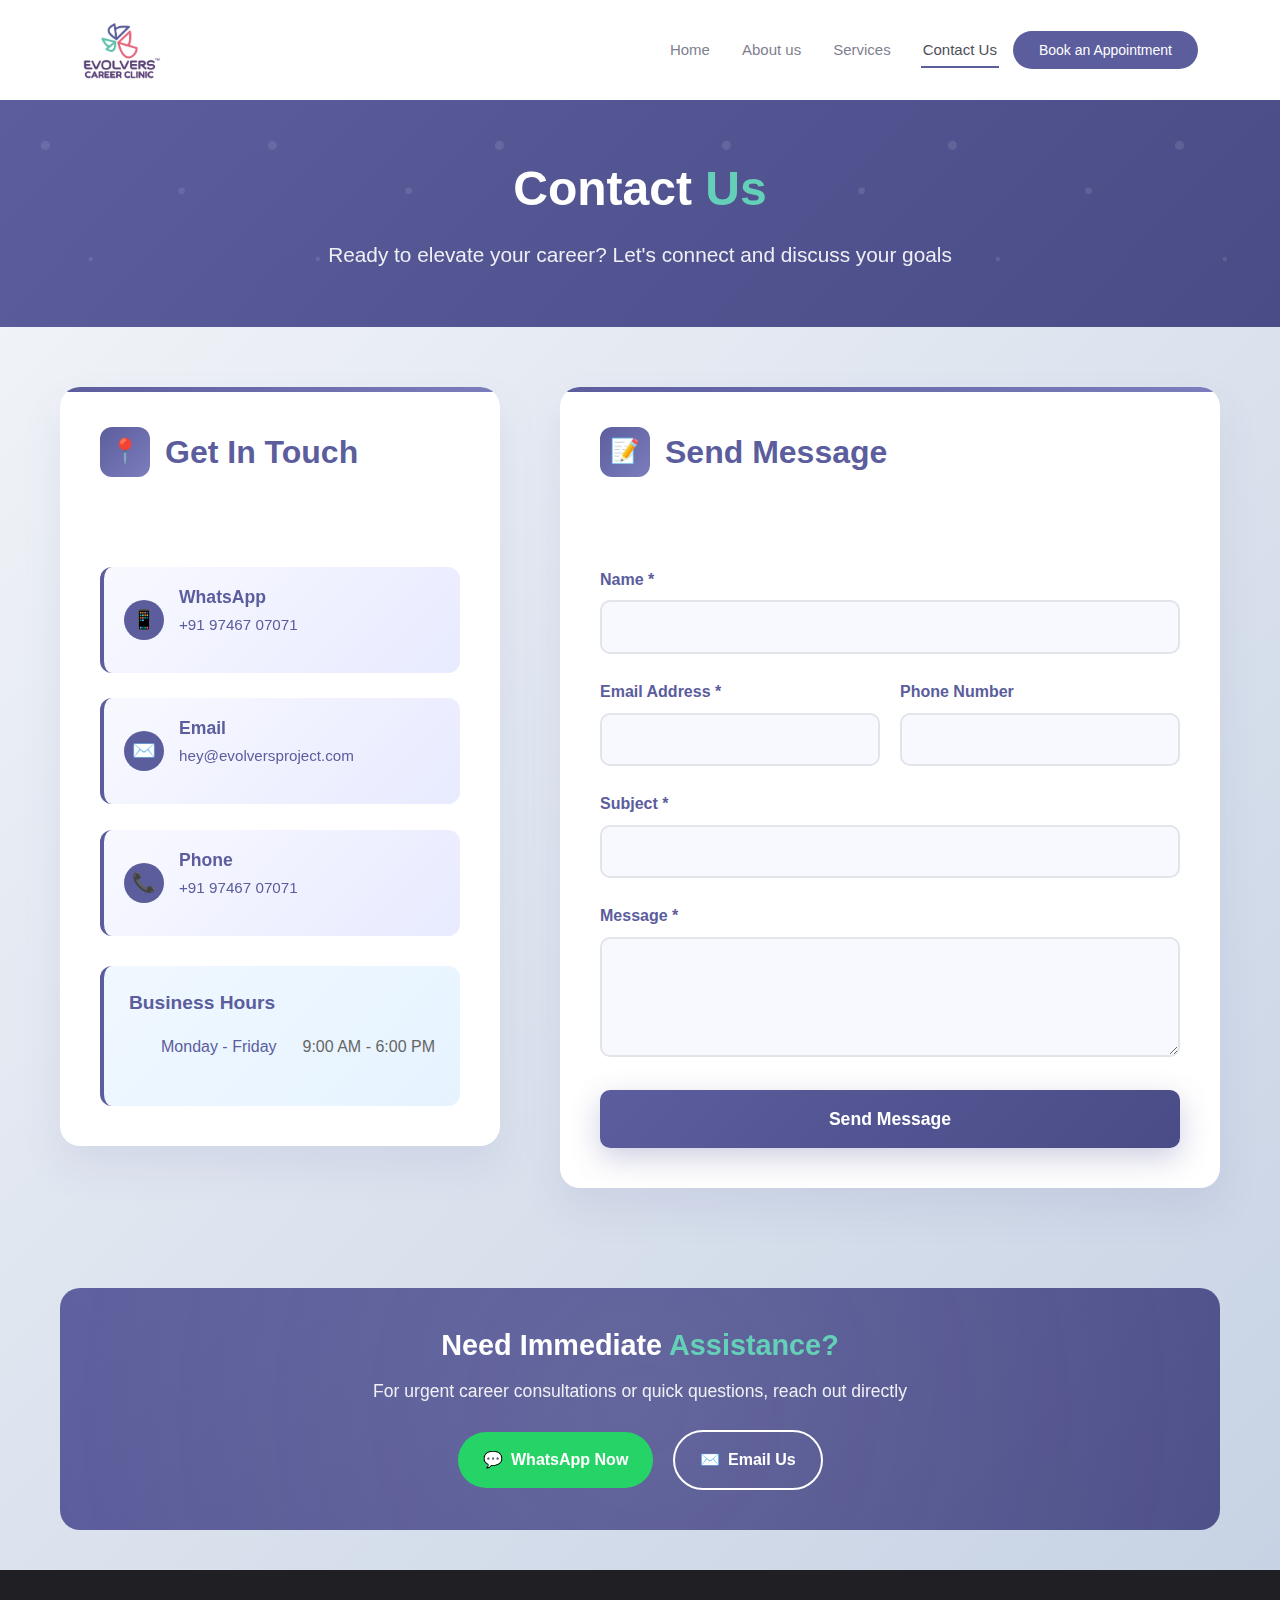
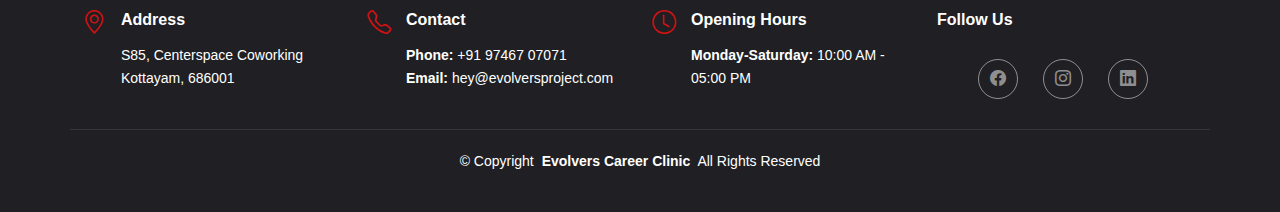
<file: contact-us.html>
<!DOCTYPE html>
<html lang="en">
  <head>
    <meta charset="utf-8" />
    <meta content="width=device-width, initial-scale=1.0" name="viewport" />
    <title>Evolvers Career Clinic</title>
    <meta name="description" content="" />
    <meta name="keywords" content="" />

    <!-- Favicons -->
    <!-- <link href="assets/img/favicon.png" rel="icon" /> -->
    <link href="assets/img/apple-touch-icon.png" rel="apple-touch-icon" />

    <!-- Fonts -->
    <link href="https://fonts.googleapis.com" rel="preconnect" />
    <link href="https://fonts.gstatic.com" rel="preconnect" crossorigin />
    <link
      href="https://fonts.googleapis.com/css2?family=Roboto:ital,wght@0,100;0,300;0,400;0,500;0,700;0,900;1,100;1,300;1,400;1,500;1,700;1,900&family=Inter:wght@100;200;300;400;500;600;700;800;900&family=Poppins+SC:wght@400;700&display=swap"
      rel="stylesheet"
    />

    <!-- Vendor CSS Files -->
    <link
      href="assets/vendor/bootstrap/css/bootstrap.min.css"
      rel="stylesheet"
    />
    <link
      href="assets/vendor/bootstrap-icons/bootstrap-icons.css"
      rel="stylesheet"
    />
    <link href="assets/vendor/aos/aos.css" rel="stylesheet" />
    <link
      href="assets/vendor/glightbox/css/glightbox.min.css"
      rel="stylesheet"
    />
    <link href="assets/vendor/swiper/swiper-bundle.min.css" rel="stylesheet" />

    <!-- Main CSS File -->
    <link href="assets/css/main.css" rel="stylesheet" />

    <!-- =======================================================
  * Template Name: Yummy
  * Template URL: https://bootstrapmade.com/yummy-bootstrap-restaurant-website-template/
  * Updated: Aug 07 2024 with Bootstrap v5.3.3
  * Author: BootstrapMade.com
  * License: https://bootstrapmade.com/license/
  ======================================================== -->
    <style>
      * {
        margin: 0;
        padding: 0;
        box-sizing: border-box;
      }

      body {
        font-family: "Segoe UI", Tahoma, Geneva, Verdana, sans-serif;
        line-height: 1.6;
        color: #333;
        background: linear-gradient(135deg, #f5f7fa 0%, #c3cfe2 100%);
        min-height: 100vh;
      }

      .page-wrapper {
        max-width: 1200px;
        margin: 0 auto;
        padding: 0 20px;
      }

      .header-section {
        text-align: center;
        padding: 60px 0 40px;
        background: linear-gradient(135deg, #5b5d9d 0%, #4a4c87 100%);
        color: white;
        position: relative;
        overflow: hidden;
      }

      .header-section::before {
        content: "";
        position: absolute;
        top: 0;
        left: 0;
        right: 0;
        bottom: 0;
        background: url('data:image/svg+xml,<svg xmlns="http://www.w3.org/2000/svg" viewBox="0 0 100 100"><circle cx="20" cy="20" r="2" fill="rgba(255,255,255,0.1)"/><circle cx="80" cy="40" r="1.5" fill="rgba(255,255,255,0.1)"/><circle cx="40" cy="70" r="1" fill="rgba(255,255,255,0.1)"/></svg>');
        animation: float-bg 20s ease-in-out infinite;
        will-change: transform;
      }

      @keyframes float-bg {
        0%,
        100% {
          transform: translate3d(0, 0, 0) rotate(0deg);
        }
        50% {
          transform: translate3d(0, -20px, 0) rotate(180deg);
        }
      }

      .main-title {
        font-size: 3rem;
        font-weight: 700;
        margin-bottom: 20px;
        position: relative;
        z-index: 1;
        color: white;
      }

      .main-subtitle {
        font-size: 1.3rem;
        opacity: 0.9;
        position: relative;
        z-index: 1;
      }

      .contact-container {
        display: grid;
        grid-template-columns: 2fr 3fr;
        gap: 60px;
        padding: 60px 0;
        align-items: start;
      }

      .contact-info-section {
        background: white;
        border-radius: 20px;
        padding: 40px;
        box-shadow: 0 20px 40px rgba(91, 93, 157, 0.1);
        position: relative;
        overflow: hidden;
      }

      .contact-info-section::before {
        content: "";
        position: absolute;
        top: 0;
        left: 0;
        width: 100%;
        height: 5px;
        background: linear-gradient(90deg, #5b5d9d, #7b7dbd);
      }

      .contact-form-section {
        background: white;
        border-radius: 20px;
        padding: 40px;
        box-shadow: 0 20px 40px rgba(91, 93, 157, 0.1);
        position: relative;
        overflow: hidden;
      }

      .contact-form-section::before {
        content: "";
        position: absolute;
        top: 0;
        left: 0;
        width: 100%;
        height: 5px;
        background: linear-gradient(90deg, #5b5d9d, #7b7dbd);
      }

      .section-title {
        font-size: 2rem;
        font-weight: 700;
        color: #5b5d9d;
        margin-bottom: 30px;
        display: flex;
        align-items: center;
        gap: 15px;
      }

      .section-icon {
        width: 50px;
        height: 50px;
        background: linear-gradient(135deg, #5b5d9d, #7b7dbd);
        border-radius: 12px;
        display: flex;
        align-items: center;
        justify-content: center;
        font-size: 1.5rem;
      }

      .contact-method {
        display: flex;
        align-items: center;
        margin-bottom: 25px;
        padding: 20px;
        background: linear-gradient(135deg, #f8f9ff, #e8eaff);
        border-radius: 12px;
        border-left: 4px solid #5b5d9d;
        transition: transform 0.2s ease, background 0.2s ease;
        will-change: transform;
      }

      .contact-method:hover {
        background: linear-gradient(135deg, #e8eaff, #d8daff);
        transform: translate3d(3px, 0, 0);
      }

      .contact-method-icon {
        width: 40px;
        height: 40px;
        background: #5b5d9d;
        border-radius: 50%;
        display: flex;
        align-items: center;
        justify-content: center;
        margin-right: 15px;
        font-size: 1.2rem;
        color: white;
        flex-shrink: 0;
      }

      .contact-method-info h4 {
        font-size: 1.1rem;
        font-weight: 600;
        color: #5b5d9d;
        margin-bottom: 5px;
      }

      .contact-method-info p {
        color: #666;
        font-size: 0.95rem;
      }

      .contact-method-info a {
        color: #5b5d9d;
        text-decoration: none;
        font-weight: 500;
      }

      .contact-method-info a:hover {
        text-decoration: underline;
      }

      .form-group {
        margin-bottom: 25px;
      }

      .form-label {
        display: block;
        margin-bottom: 8px;
        font-weight: 600;
        color: #5b5d9d;
      }

      .form-input,
      .form-textarea,
      .form-select {
        width: 100%;
        padding: 12px 15px;
        border: 2px solid #e1e5e9;
        border-radius: 10px;
        font-size: 1rem;
        transition: border-color 0.2s ease, box-shadow 0.2s ease;
        background: #f8f9ff;
      }

      .form-input:focus,
      .form-textarea:focus,
      .form-select:focus {
        outline: none;
        border-color: #5b5d9d;
        box-shadow: 0 0 0 3px rgba(91, 93, 157, 0.1);
        background: white;
      }

      .form-textarea {
        resize: vertical;
        min-height: 120px;
      }

      .form-row {
        display: grid;
        grid-template-columns: 1fr 1fr;
        gap: 20px;
      }

      .submit-btn {
        width: 100%;
        background: linear-gradient(135deg, #5b5d9d, #4a4c87);
        color: white;
        padding: 15px 30px;
        border: none;
        border-radius: 10px;
        font-size: 1.1rem;
        font-weight: 600;
        cursor: pointer;
        transition: transform 0.2s ease, box-shadow 0.2s ease;
        will-change: transform;
        box-shadow: 0 10px 30px rgba(91, 93, 157, 0.3);
      }

      .submit-btn:hover {
        transform: translate3d(0, -2px, 0);
        box-shadow: 0 15px 40px rgba(91, 93, 157, 0.4);
      }

      .submit-btn:active {
        transform: translate3d(0, 0, 0);
      }

      .business-hours {
        background: linear-gradient(135deg, #f0f8ff, #e6f3ff);
        padding: 25px;
        border-radius: 12px;
        margin-top: 30px;
        border-left: 4px solid #5b5d9d;
      }

      .business-hours h4 {
        color: #5b5d9d;
        font-size: 1.2rem;
        margin-bottom: 15px;
        font-weight: 600;
      }

      .hours-list {
        list-style: none;
      }

      .hours-list li {
        display: flex;
        justify-content: space-between;
        padding: 5px 0;
        border-bottom: 1px solid rgba(91, 93, 157, 0.1);
      }

      .hours-list li:last-child {
        border-bottom: none;
      }

      .day {
        font-weight: 500;
        color: #5b5d9d;
      }

      .time {
        color: #666;
      }

      .social-links {
        display: flex;
        gap: 15px;
        margin-top: 30px;
        justify-content: center;
      }

      .social-link {
        width: 50px;
        height: 50px;
        background: linear-gradient(135deg, #5b5d9d, #7b7dbd);
        border-radius: 12px;
        display: flex;
        align-items: center;
        justify-content: center;
        color: white;
        text-decoration: none;
        font-size: 1.3rem;
        transition: transform 0.2s ease, box-shadow 0.2s ease;
        will-change: transform;
      }

      .social-link:hover {
        transform: translate3d(0, -3px, 0);
        box-shadow: 0 10px 25px rgba(91, 93, 157, 0.3);
      }

      .quick-contact-banner {
        background: linear-gradient(135deg, #5b5d9d, #4a4c87);
        color: white;
        text-align: center;
        padding: 40px;
        border-radius: 20px;
        margin: 40px 0;
        position: relative;
        overflow: hidden;
      }

      .quick-contact-banner::before {
        content: "";
        position: absolute;
        top: -50%;
        left: -50%;
        width: 200%;
        height: 200%;
        background: radial-gradient(
          circle,
          rgba(255, 255, 255, 0.1) 0%,
          transparent 70%
        );
        animation: pulse-banner 4s ease-in-out infinite;
        will-change: transform, opacity;
      }

      @keyframes pulse-banner {
        0%,
        100% {
          transform: scale3d(1, 1, 1) rotate(0deg);
          opacity: 0.3;
        }
        50% {
          transform: scale3d(1.1, 1.1, 1) rotate(180deg);
          opacity: 0.1;
        }
      }

      .banner-title {
        font-size: 1.8rem;
        font-weight: 700;
        color: white;
        margin-bottom: 15px;
        position: relative;
        z-index: 1;
      }

      .banner-text {
        font-size: 1.1rem;
        opacity: 0.9;
        margin-bottom: 25px;
        position: relative;
        z-index: 1;
      }

      .whatsapp-contact-btn {
        display: inline-flex;
        align-items: center;
        background: #25d366;
        color: white;
        padding: 15px 25px;
        border-radius: 50px;
        text-decoration: none;
        font-weight: 600;
        transition: transform 0.2s ease, background-color 0.2s ease;
        position: relative;
        z-index: 1;
        margin-right: 15px;
        will-change: transform;
      }

      .whatsapp-contact-btn:hover {
        background: #128c7e;
        color: white;
        transform: translate3d(0, -2px, 0);
      }

      .whatsapp-contact-btn::before {
        content: "💬";
        margin-right: 8px;
      }

      .email-contact-btn {
        display: inline-flex;
        align-items: center;
        background: transparent;
        color: white;
        padding: 15px 25px;
        border: 2px solid white;
        border-radius: 50px;
        text-decoration: none;
        font-weight: 600;
        transition: all 0.2s ease;
        position: relative;
        z-index: 1;
        will-change: transform;
      }

      .email-contact-btn:hover {
        background: white;
        color: #5b5d9d;
        transform: translate3d(0, -2px, 0);
      }

      .email-contact-btn::before {
        content: "✉️";
        margin-right: 8px;
      }

      @media (max-width: 768px) {
        .contact-container {
          grid-template-columns: 1fr;
          gap: 40px;
          padding: 40px 0;
        }

        .contact-info-section,
        .contact-form-section {
          padding: 30px 25px;
        }

        .main-title {
          font-size: 2.2rem;
        }

        .main-subtitle {
          font-size: 1.1rem;
        }

        .section-title {
          font-size: 1.6rem;
        }

        .form-row {
          grid-template-columns: 1fr;
          gap: 15px;
        }

        .page-wrapper {
          padding: 0 15px;
        }

        .header-section {
          padding: 40px 0 30px;
        }

        .whatsapp-contact-btn,
        .email-contact-btn {
          display: block;
          text-align: center;
          margin: 10px 0;
        }
      }

      @media (max-width: 600px) {
        .contact-method {
          flex-direction: column;
          text-align: center;
        }

        .contact-method-icon {
          margin-right: 0;
          margin-bottom: 10px;
        }

        .social-links {
          flex-wrap: wrap;
        }
      }
    </style>
  </head>

  <body class="starter-page-page">
    <header id="header" class="header d-flex align-items-center sticky-top">
      <div
        class="container position-relative d-flex align-items-center justify-content-between"
      >
        <a
          href="index.html"
          class="logo d-flex align-items-center me-auto me-xl-0"
        >
          <!-- Uncomment the line below if you also wish to use an image logo -->
          <!-- <img src="assets/img/logo.png" alt=""> -->
          <h1 class="sitename">
            <img src="assets/img/2.png" class="img-fluid animated" alt="" />
          </h1>
        </a>

        <nav id="navmenu" class="navmenu">
          <ul>
            <li>
              <a href="index.html">Home<br /></a>
            </li>
            <li>
              <a href="about-us.html">About us<br /></a>
            </li>
            <!-- <li><a href="blogs.html">Blogs</a></li> -->
            <li><a href="services.html">Services</a></li>
            <li><a href="contact-us.html" class="active">Contact Us</a></li>
            <a class="btn-getstarted" href="contact-us.html"
              >Book an Appointment</a
            >
          </ul>
          <i class="mobile-nav-toggle d-xl-none bi bi-list"></i>
        </nav>
      </div>
    </header>
    <header class="header-section">
      <div class="page-wrapper">
        <h1 class="main-title">
          Contact<span style="color: #65d0b8"> Us</span>
        </h1>
        <p class="main-subtitle">
          Ready to elevate your career? Let's connect and discuss your goals
        </p>
      </div>
    </header>

    <main class="page-wrapper">
      <div class="contact-container">
        <!-- Contact Information -->
        <div class="contact-info-section">
          <h2 class="section-title">
            <div class="section-icon">📍</div>
            Get In Touch
          </h2>

          <div class="contact-method">
            <div class="contact-method-icon">📱</div>
            <div class="contact-method-info">
              <h4>WhatsApp</h4>
              <p>
                <a href="https://wa.me/+919746707071" target="_blank"
                  >+91 97467 07071</a
                >
              </p>
            </div>
          </div>

          <div class="contact-method">
            <div class="contact-method-icon">✉️</div>
            <div class="contact-method-info">
              <h4>Email</h4>
              <p>
                <a href="mailto:hey@evolversproject.com"
                  >hey@evolversproject.com</a
                >
              </p>
            </div>
          </div>

          <!-- <div class="contact-method">
        <div class="contact-method-icon">🌐</div>
        <div class="contact-method-info">
          <h4>LinkedIn</h4>
          <p><a href="#">Career Excellence Solutions</a></p>
        </div>
      </div> -->

          <div class="contact-method">
            <div class="contact-method-icon">📞</div>
            <div class="contact-method-info">
              <h4>Phone</h4>
              <p><a href="tel:+1234567890">+91 97467 07071</a></p>
            </div>
          </div>

          <div class="business-hours">
            <h4>Business Hours</h4>
            <ul class="hours-list">
              <li>
                <span class="day">Monday - Friday</span>
                <span class="time">9:00 AM - 6:00 PM</span>
              </li>
            </ul>
          </div>
        </div>

        <!-- Contact Form -->
        <div class="contact-form-section">
          <h2 class="section-title">
            <div class="section-icon">📝</div>
            Send Message
          </h2>

          <form
            id="contactForm"
            action="https://formsubmit.co/hey@evolversproject.com"
            method="POST"
          >
            <div class="form-group">
              <label class="form-label" for="lastName">Name *</label>
              <input
                type="text"
                id="name"
                name="Name"
                class="form-input"
                required
              />
            </div>

            <div class="form-row">
              <div class="form-group">
                <label class="form-label" for="email">Email Address *</label>
                <input
                  type="email"
                  id="email"
                  name="Email"
                  class="form-input"
                  required
                />
              </div>
              <div class="form-group">
                <label class="form-label" for="phone">Phone Number</label>
                <input type="tel" id="phone" name="Phone" class="form-input" />
              </div>
            </div>

            <div class="form-group">
              <label class="form-label" for="subject">Subject *</label>
              <input
                type="text"
                id="subject"
                name="Subject"
                class="form-input"
                required
              />
            </div>

            <div class="form-group">
              <label class="form-label" for="message">Message *</label>
              <textarea
                id="message"
                name="Message"
                class="form-textarea"
                required
              ></textarea>
            </div>

            <button type="submit" class="submit-btn">Send Message</button>
          </form>
        </div>
      </div>

      <div class="quick-contact-banner">
        <h3 class="banner-title">
          Need Immediate <span style="color: #65d0b8">Assistance?</span>
        </h3>
        <p class="banner-text">
          For urgent career consultations or quick questions, reach out directly
        </p>
        <a
          href="https://wa.me/+919746707071"
          target="_blank"
          class="whatsapp-contact-btn"
          >WhatsApp Now</a
        >
        <a href="mailto:hey@evolversproject.com" class="email-contact-btn"
          >Email Us</a
        >
      </div>
    </main>
    <footer id="footer" class="footer dark-background">
      <div class="container">
        <div class="row gy-3">
          <div class="col-lg-3 col-md-6 d-flex">
            <i class="bi bi-geo-alt icon"></i>
            <div class="address">
              <h4>Address</h4>
              <p>S85, Centerspace Coworking</p>
              <p>Kottayam, 686001</p>
              <p></p>
            </div>
          </div>

          <div class="col-lg-3 col-md-6 d-flex">
            <i class="bi bi-telephone icon"></i>
            <div>
              <h4>Contact</h4>
              <p>
                <strong>Phone:</strong> <span>+91 97467 07071</span><br />
                <strong>Email:</strong> <span>hey@evolversproject.com</span
                ><br />
              </p>
            </div>
          </div>

          <div class="col-lg-3 col-md-6 d-flex">
            <i class="bi bi-clock icon"></i>
            <div>
              <h4>Opening Hours</h4>
              <p>
                <strong>Monday-Saturday:</strong>
                <span>10:00 AM - 05:00 PM</span><br />
              </p>
            </div>
          </div>

          <div class="col-lg-3 col-md-6">
            <h4>Follow Us</h4>
            <div class="social-links d-flex">
              <a
                href="https://www.facebook.com/evolverscareerclinic"
                class="facebook"
                target="_blank"
                ><i class="bi bi-facebook"></i
              ></a>
              <a
                href="https://www.instagram.com/evolverscareerclinic/"
                class="instagram"
                target="_blank"
                ><i class="bi bi-instagram"></i
              ></a>
              <a
                href="https://www.linkedin.com/company/evolvers-career-clinic/"
                class="linkedin"
                target="_blank"
                ><i class="bi bi-linkedin"></i
              ></a>
            </div>
          </div>
        </div>
      </div>

      <div class="container copyright text-center mt-4">
        <p>
          © <span>Copyright</span>
          <strong class="px-1 sitename">Evolvers Career Clinic</strong>
          <span>All Rights Reserved</span>
        </p>
      </div>
    </footer>

    <!-- Scroll Top -->
    <a
      href="#"
      id="scroll-top"
      class="scroll-top d-flex align-items-center justify-content-center"
      ><i class="bi bi-arrow-up-short"></i
    ></a>

    <!-- Preloader -->
    <div id="preloader"></div>

    <!-- Vendor JS Files -->
    <script src="assets/vendor/bootstrap/js/bootstrap.bundle.min.js"></script>
    <script src="assets/vendor/php-email-form/validate.js"></script>
    <script src="assets/vendor/aos/aos.js"></script>
    <script src="assets/vendor/glightbox/js/glightbox.min.js"></script>
    <script src="assets/vendor/purecounter/purecounter_vanilla.js"></script>
    <script src="assets/vendor/swiper/swiper-bundle.min.js"></script>

    <!-- Main JS File -->
    <script src="assets/js/main.js"></script>
  </body>
</html>
</file>
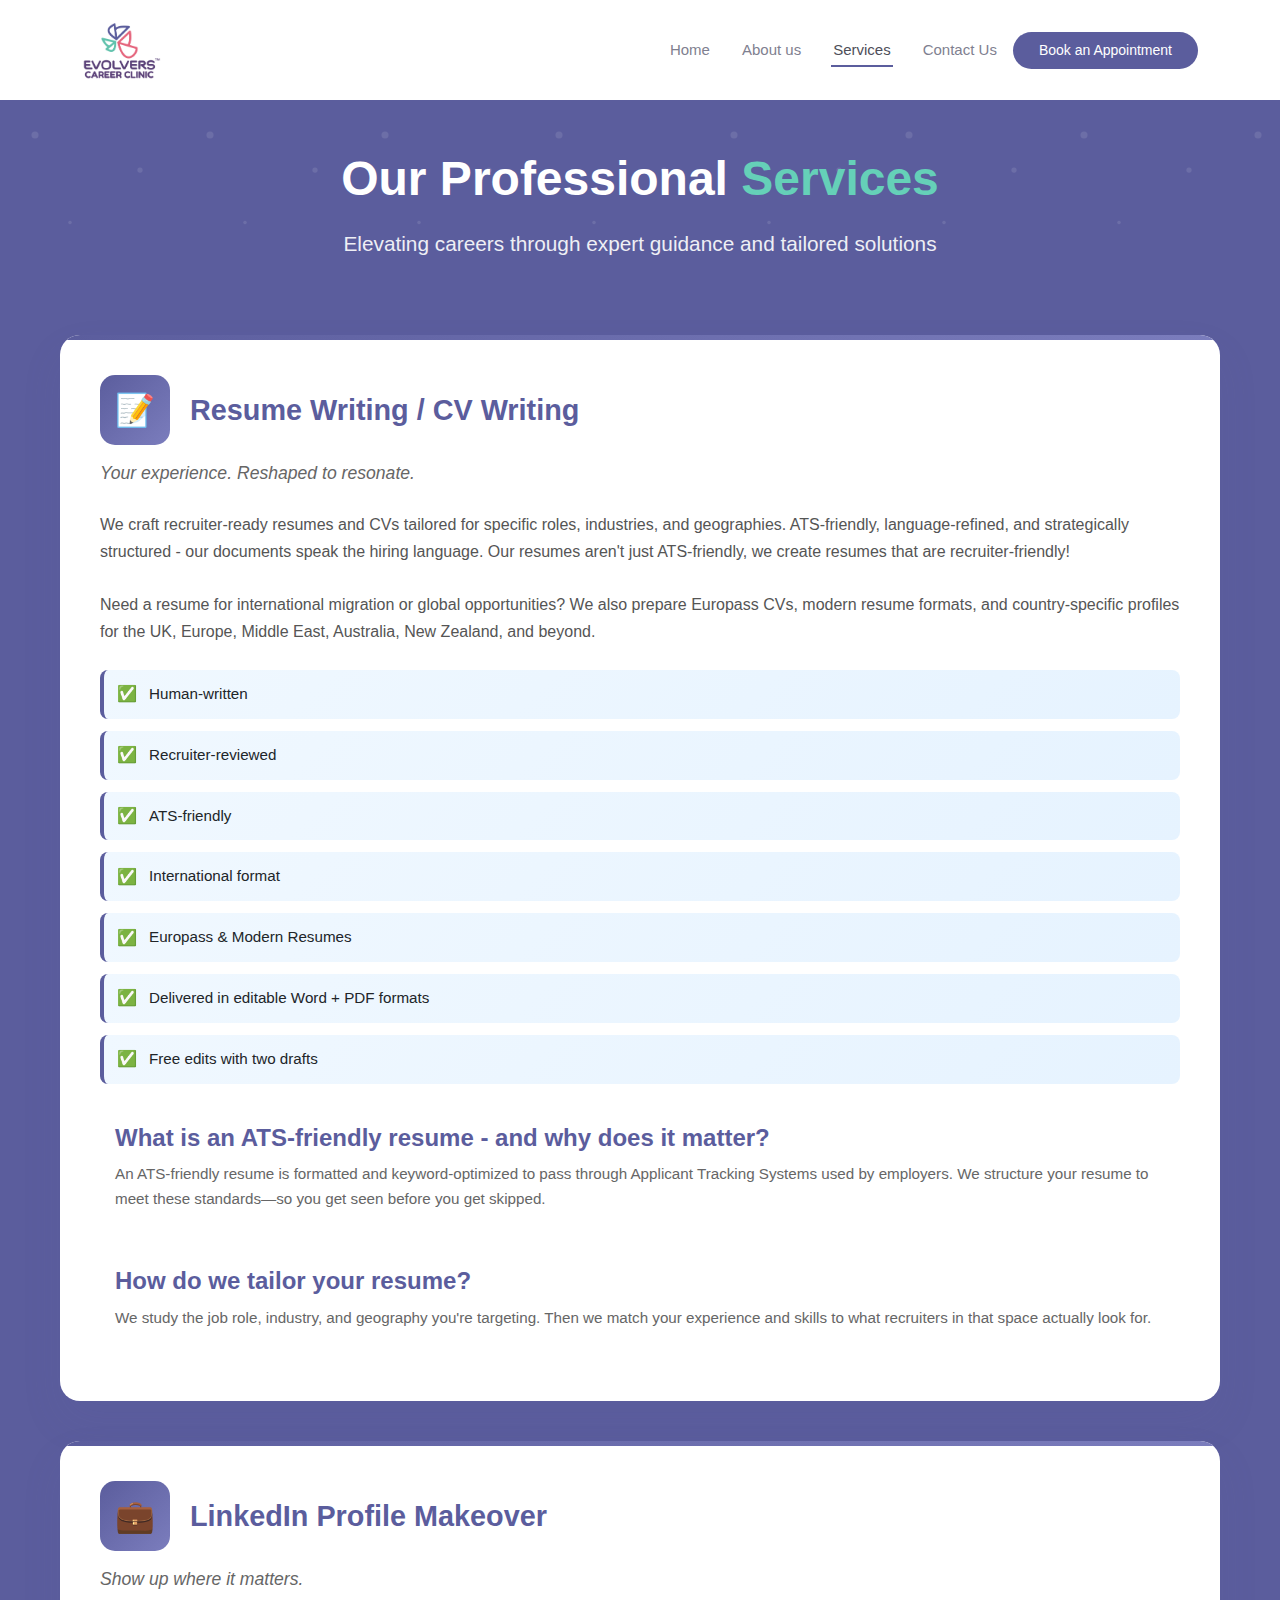
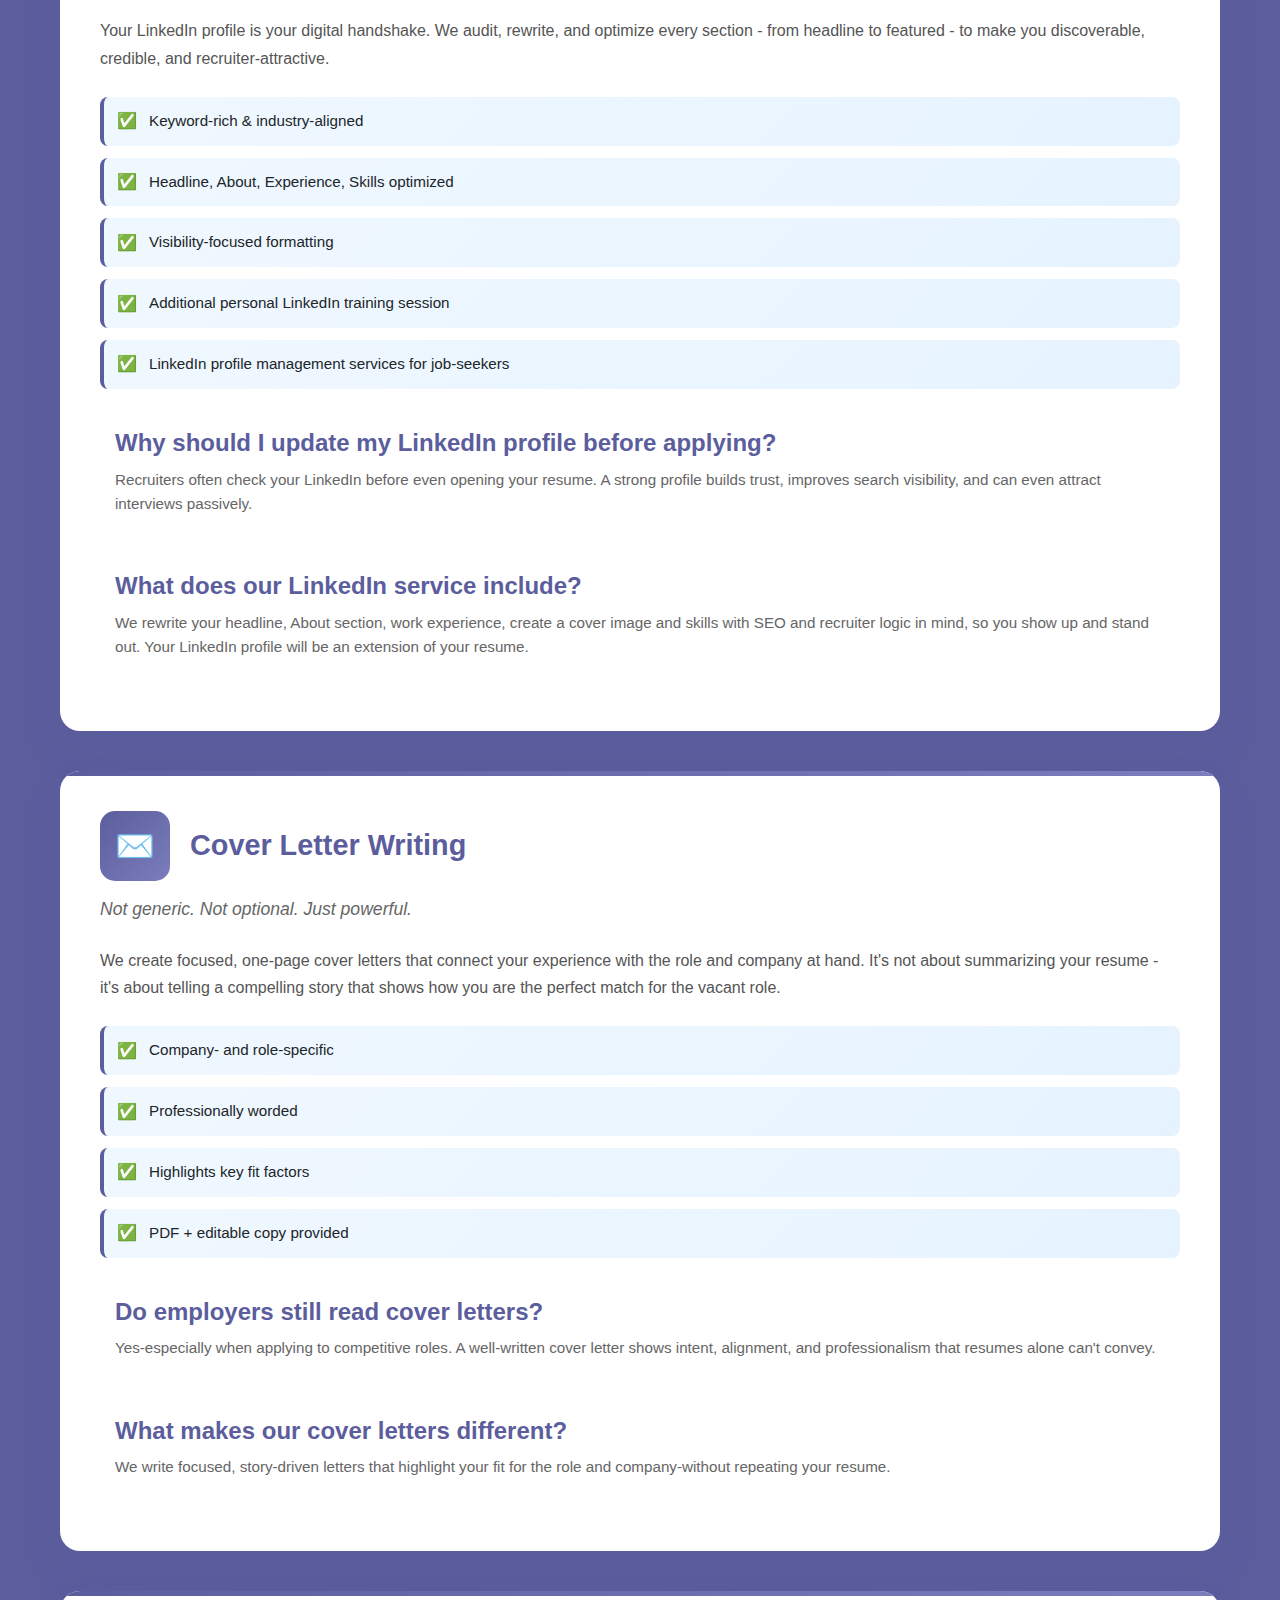
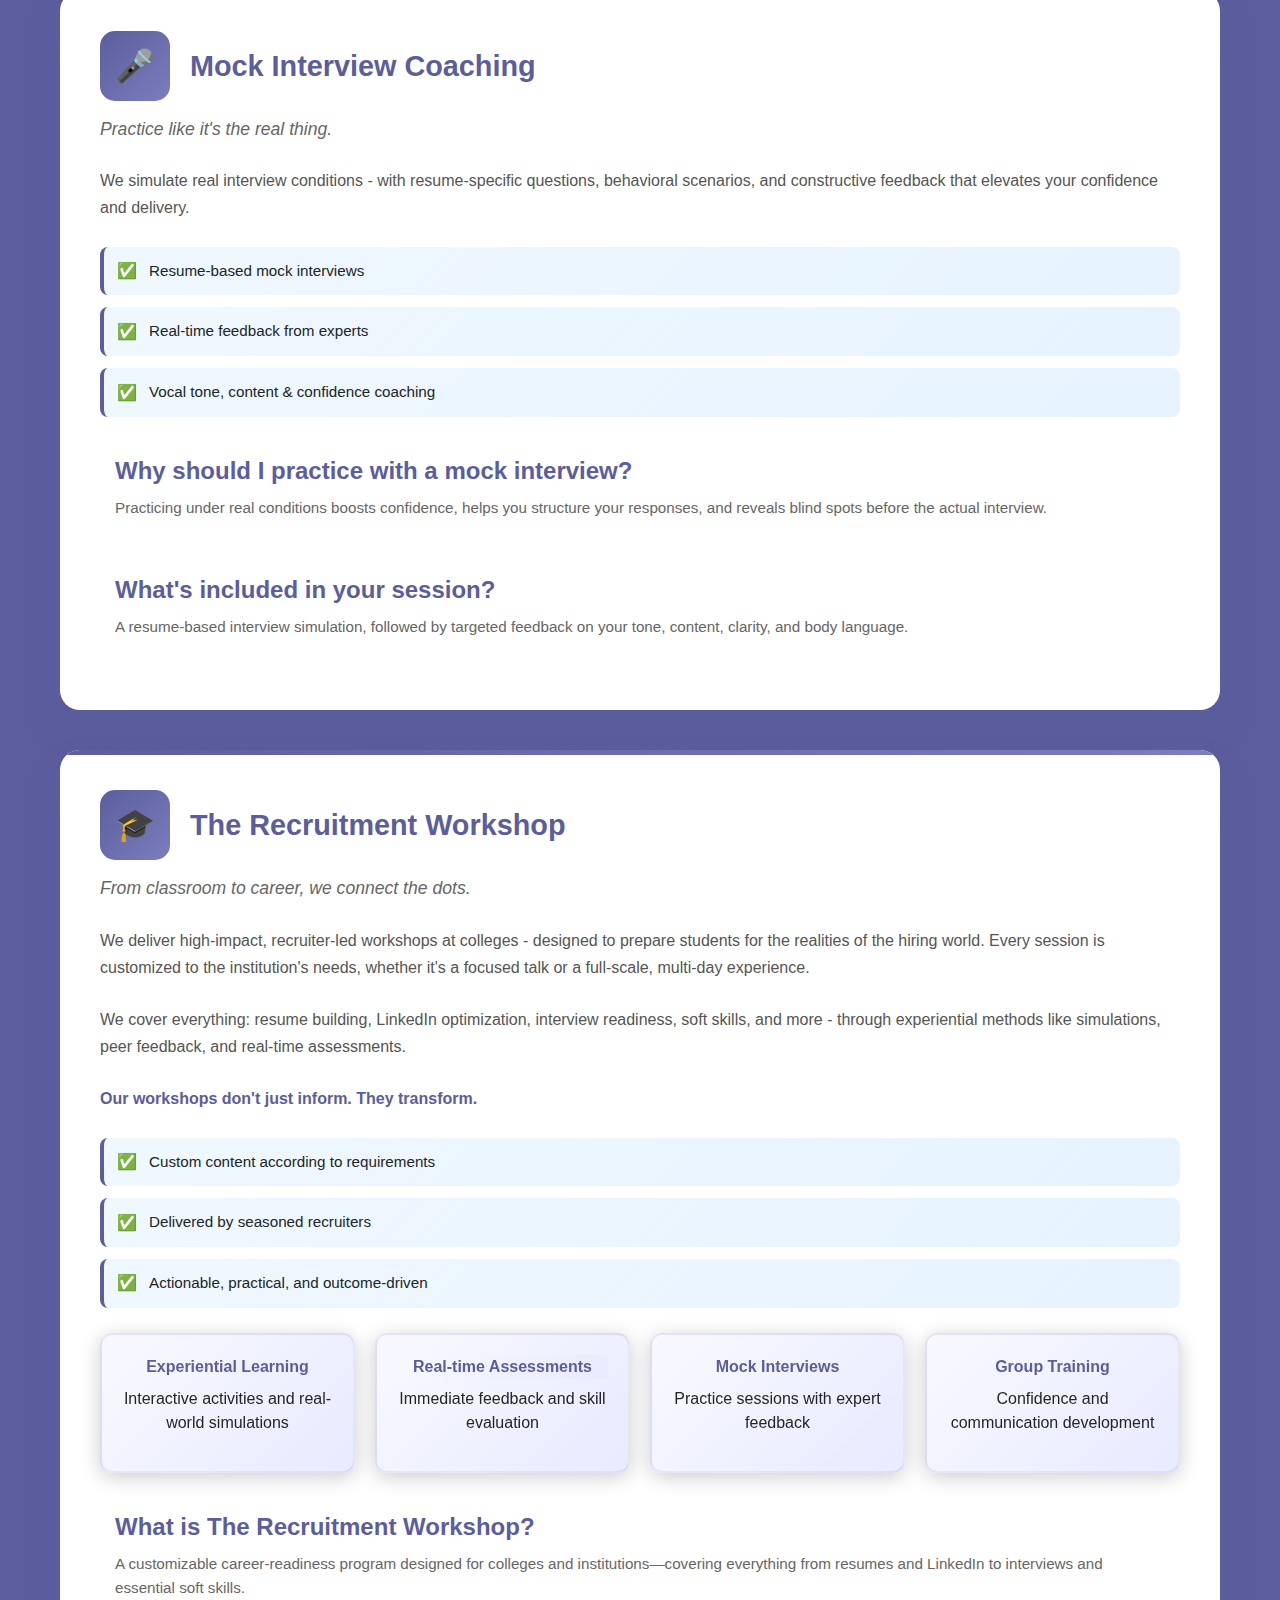
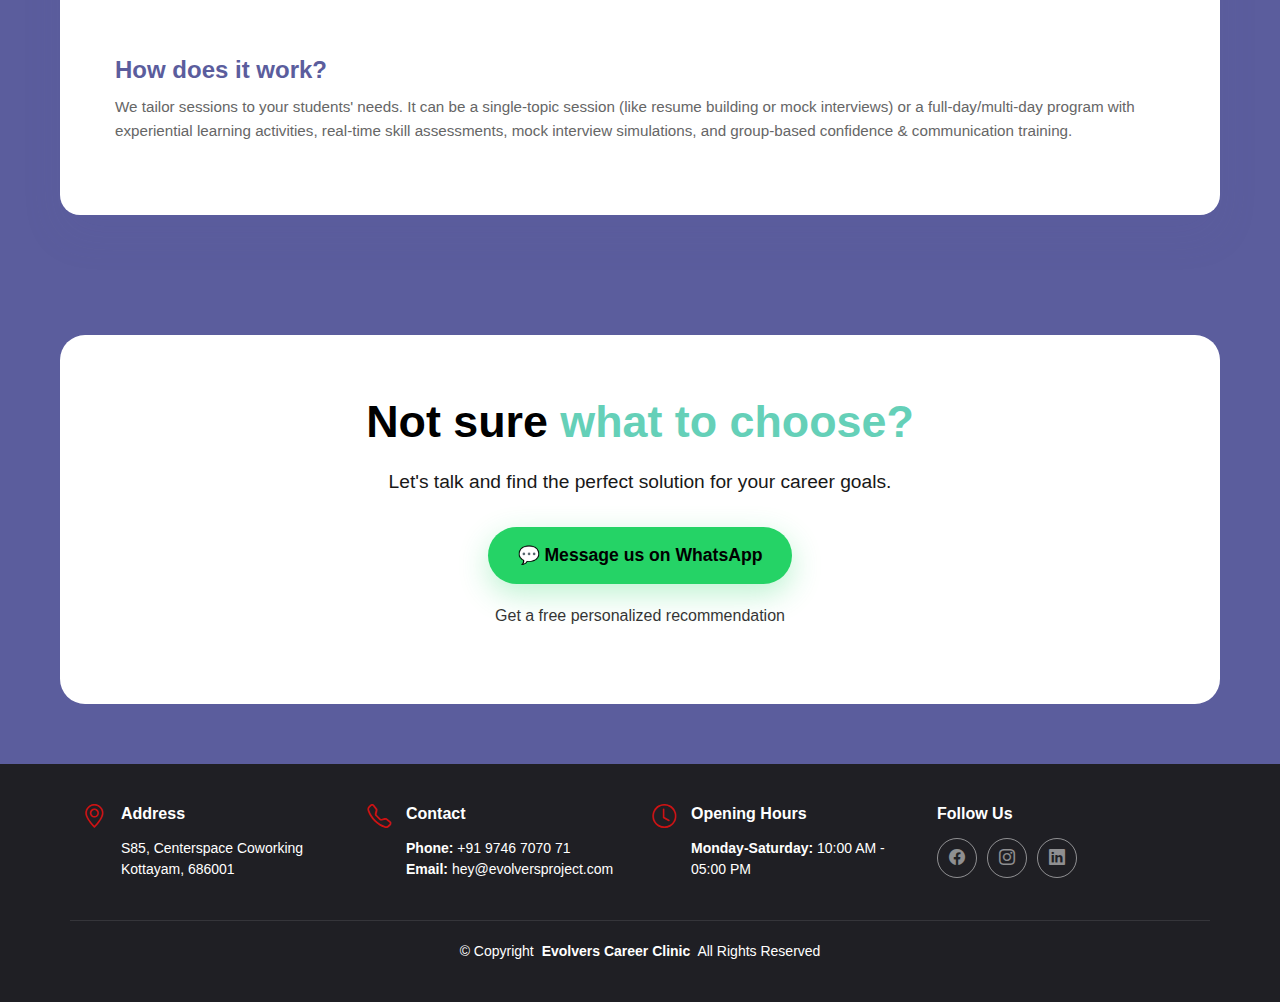
<file: services.html>
<!DOCTYPE html>
<html lang="en">
  <head>
    <meta charset="utf-8" />
    <meta content="width=device-width, initial-scale=1.0" name="viewport" />
    <title>Evolvers Career Clinic</title>
    <meta name="description" content="" />
    <meta name="keywords" content="" />

    <!-- Favicons -->
    <!-- <link href="assets/img/lo.png" rel="icon" /> -->
    <link href="assets/img/fav.png" rel="apple-touch-icon" />

    <!-- Fonts -->
    <link href="https://fonts.googleapis.com" rel="preconnect" />
    <link href="https://fonts.gstatic.com" rel="preconnect" crossorigin />
    <link
      href="https://fonts.googleapis.com/css2?family=Roboto:ital,wght@0,100;0,300;0,400;0,500;0,700;0,900;1,100;1,300;1,400;1,500;1,700;1,900&family=Inter:wght@100;200;300;400;500;600;700;800;900&family=Poppins+SC:wght@400;700&display=swap"
      rel="stylesheet"
    />

    <!-- Vendor CSS Files -->
    <link
      href="assets/vendor/bootstrap/css/bootstrap.min.css"
      rel="stylesheet"
    />
    <link
      href="assets/vendor/bootstrap-icons/bootstrap-icons.css"
      rel="stylesheet"
    />
    <link href="assets/vendor/aos/aos.css" rel="stylesheet" />
    <link
      href="assets/vendor/glightbox/css/glightbox.min.css"
      rel="stylesheet"
    />
    <link href="assets/vendor/swiper/swiper-bundle.min.css" rel="stylesheet" />

    <!-- Main CSS File -->
    <link href="assets/css/main.css" rel="stylesheet" />

    <!-- =======================================================
  * Template Name: Yummy
  * Template URL: https://bootstrapmade.com/yummy-bootstrap-restaurant-website-template/
  * Updated: Aug 07 2024 with Bootstrap v5.3.3
  * Author: BootstrapMade.com
  * License: https://bootstrapmade.com/license/
  ======================================================== -->
  </head>

  <body class="starter-page-page">
    <header id="header" class="header d-flex align-items-center sticky-top">
      <div
        class="container position-relative d-flex align-items-center justify-content-between"
      >
        <a
          href="index.html"
          class="logo d-flex align-items-center me-auto me-xl-0"
        >
          <!-- Uncomment the line below if you also wish to use an image logo -->
          <!-- <img src="assets/img/logo.png" alt=""> -->
          <h1 class="sitename">
            <img src="assets/img/2.png" class="img-fluid animated" alt="" />
          </h1>
        </a>

        <nav id="navmenu" class="navmenu">
          <ul>
            <li>
              <a href="index.html">Home<br /></a>
            </li>
            <li>
              <a href="about-us.html">About us<br /></a>
            </li>
            <!-- <li><a href="blogs.html">Blogs</a></li> -->
            <li><a href="services.html" class="active">Services</a></li>
            <li><a href="contact-us.html">Contact Us</a></li>
            <a class="btn-getstarted" href="contact-us.html"
              >Book an Appointment</a
            >
          </ul>
          <i class="mobile-nav-toggle d-xl-none bi bi-list"></i>
        </nav>
      </div>
    </header>
    <header class="page-header">
      <div class="main-container">
        <h1 class="page-titlee">
          Our Professional <span style="color: #65d0b8">Services</span>
        </h1>
        <p class="page-subtitle">
          Elevating careers through expert guidance and tailored solutions
        </p>
      </div>
    </header>

    <main class="main-container">
      <div class="services-grid">
        <!-- Resume Writing Service -->
        <div class="service-card">
          <div class="service-header">
            <div class="service-icon">📝</div>
            <h2 class="service-title">Resume Writing / CV Writing</h2>
          </div>
          <p class="service-tagline">Your experience. Reshaped to resonate.</p>
          <p class="service-description">
            We craft recruiter-ready resumes and CVs tailored for specific
            roles, industries, and geographies. ATS-friendly, language-refined,
            and strategically structured - our documents speak the hiring
            language. Our resumes aren't just ATS-friendly, we create resumes
            that are recruiter-friendly!
          </p>
          <p class="service-description">
            Need a resume for international migration or global opportunities?
            We also prepare Europass CVs, modern resume formats, and
            country-specific profiles for the UK, Europe, Middle East,
            Australia, New Zealand, and beyond.
          </p>

          <div class="feature-list">
            <div class="feature-item">Human-written</div>
            <div class="feature-item">Recruiter-reviewed</div>
            <div class="feature-item">ATS-friendly</div>
            <div class="feature-item">International format</div>
            <div class="feature-item">Europass & Modern Resumes</div>
            <div class="feature-item">
              Delivered in editable Word + PDF formats
            </div>
            <div class="feature-item">Free edits with two drafts</div>
          </div>

          <div class="faq-section">
            <h4 class="faq-titlee">
              What is an ATS-friendly resume - and why does it matter?
            </h4>
            <p class="faq-answerr">
              An ATS-friendly resume is formatted and keyword-optimized to pass
              through Applicant Tracking Systems used by employers. We structure
              your resume to meet these standards—so you get seen before you get
              skipped.
            </p>
          </div>

          <div class="faq-section">
            <h4 class="faq-titlee">How do we tailor your resume?</h4>
            <p class="faq-answerr">
              We study the job role, industry, and geography you're targeting.
              Then we match your experience and skills to what recruiters in
              that space actually look for.
            </p>
          </div>
        </div>

        <!-- LinkedIn Profile Service -->
        <div class="service-card">
          <div class="service-header">
            <div class="service-icon">💼</div>
            <h2 class="service-title">LinkedIn Profile Makeover</h2>
          </div>
          <p class="service-tagline">Show up where it matters.</p>
          <p class="service-description">
            Your LinkedIn profile is your digital handshake. We audit, rewrite,
            and optimize every section - from headline to featured - to make you
            discoverable, credible, and recruiter-attractive.
          </p>

          <div class="feature-list">
            <div class="feature-item">Keyword-rich & industry-aligned</div>
            <div class="feature-item">
              Headline, About, Experience, Skills optimized
            </div>
            <div class="feature-item">Visibility-focused formatting</div>
            <div class="feature-item">
              Additional personal LinkedIn training session
            </div>
            <div class="feature-item">
              LinkedIn profile management services for job-seekers
            </div>
          </div>

          <div class="faq-section">
            <h4 class="faq-titlee">
              Why should I update my LinkedIn profile before applying?
            </h4>
            <p class="faq-answerr">
              Recruiters often check your LinkedIn before even opening your
              resume. A strong profile builds trust, improves search visibility,
              and can even attract interviews passively.
            </p>
          </div>

          <div class="faq-section">
            <h4 class="faq-titlee">What does our LinkedIn service include?</h4>
            <p class="faq-answerr">
              We rewrite your headline, About section, work experience, create a
              cover image and skills with SEO and recruiter logic in mind, so
              you show up and stand out. Your LinkedIn profile will be an
              extension of your resume.
            </p>
          </div>
        </div>

        <!-- Cover Letter Service -->
        <div class="service-card">
          <div class="service-header">
            <div class="service-icon">✉️</div>
            <h2 class="service-title">Cover Letter Writing</h2>
          </div>
          <p class="service-tagline">
            Not generic. Not optional. Just powerful.
          </p>
          <p class="service-description">
            We create focused, one-page cover letters that connect your
            experience with the role and company at hand. It's not about
            summarizing your resume - it's about telling a compelling story that
            shows how you are the perfect match for the vacant role.
          </p>

          <div class="feature-list">
            <div class="feature-item">Company- and role-specific</div>
            <div class="feature-item">Professionally worded</div>
            <div class="feature-item">Highlights key fit factors</div>
            <div class="feature-item">PDF + editable copy provided</div>
          </div>

          <div class="faq-section">
            <h4 class="faq-titlee">Do employers still read cover letters?</h4>
            <p class="faq-answerr">
              Yes-especially when applying to competitive roles. A well-written
              cover letter shows intent, alignment, and professionalism that
              resumes alone can't convey.
            </p>
          </div>

          <div class="faq-section">
            <h4 class="faq-titlee">What makes our cover letters different?</h4>
            <p class="faq-answerr">
              We write focused, story-driven letters that highlight your fit for
              the role and company-without repeating your resume.
            </p>
          </div>
        </div>

        <!-- Mock Interview Service -->
        <div class="service-card">
          <div class="service-header">
            <div class="service-icon">🎤</div>
            <h2 class="service-title">Mock Interview Coaching</h2>
          </div>
          <p class="service-tagline">Practice like it's the real thing.</p>
          <p class="service-description">
            We simulate real interview conditions - with resume-specific
            questions, behavioral scenarios, and constructive feedback that
            elevates your confidence and delivery.
          </p>

          <div class="feature-list">
            <div class="feature-item">Resume-based mock interviews</div>
            <div class="feature-item">Real-time feedback from experts</div>
            <div class="feature-item">
              Vocal tone, content & confidence coaching
            </div>
          </div>

          <div class="faq-section">
            <h4 class="faq-titlee">
              Why should I practice with a mock interview?
            </h4>
            <p class="faq-answerr">
              Practicing under real conditions boosts confidence, helps you
              structure your responses, and reveals blind spots before the
              actual interview.
            </p>
          </div>

          <div class="faq-section">
            <h4 class="faq-titlee">What's included in your session?</h4>
            <p class="faq-answerr">
              A resume-based interview simulation, followed by targeted feedback
              on your tone, content, clarity, and body language.
            </p>
          </div>
        </div>

        <!-- Workshop Service -->
        <div class="service-card">
          <div class="service-header">
            <div class="service-icon">🎓</div>
            <h2 class="service-title">The Recruitment Workshop</h2>
          </div>
          <p class="service-tagline">
            From classroom to career, we connect the dots.
          </p>
          <p class="service-description">
            We deliver high-impact, recruiter-led workshops at colleges -
            designed to prepare students for the realities of the hiring world.
            Every session is customized to the institution's needs, whether it's
            a focused talk or a full-scale, multi-day experience.
          </p>
          <p class="service-description">
            We cover everything: resume building, LinkedIn optimization,
            interview readiness, soft skills, and more - through experiential
            methods like simulations, peer feedback, and real-time assessments.
          </p>
          <p
            class="service-description"
            style="font-weight: 600; color: #5b5d9d"
          >
            Our workshops don't just inform. They transform.
          </p>

          <div class="feature-list">
            <div class="feature-item">
              Custom content according to requirements
            </div>
            <div class="feature-item">Delivered by seasoned recruiters</div>
            <div class="feature-item">
              Actionable, practical, and outcome-driven
            </div>
          </div>

          <div class="workshop-highlights">
            <div
              class="highlight-box"
              style="background: linear-gradient(135deg, #f8f9ff, #e8eaff)"
            >
              <div class="highlight-title">Experiential Learning</div>
              <p>Interactive activities and real-world simulations</p>
            </div>
            <div
              class="highlight-box"
              style="background: linear-gradient(135deg, #f8f9ff, #e8eaff)"
            >
              <div
                class="highlight-title"
                style="background: linear-gradient(135deg, #f8f9ff, #e8eaff)"
              >
                Real-time Assessments
              </div>
              <p>Immediate feedback and skill evaluation</p>
            </div>
            <div
              class="highlight-box"
              style="background: linear-gradient(135deg, #f8f9ff, #e8eaff)"
            >
              <div class="highlight-title">Mock Interviews</div>
              <p>Practice sessions with expert feedback</p>
            </div>
            <div
              class="highlight-box"
              style="background: linear-gradient(135deg, #f8f9ff, #e8eaff)"
            >
              <div class="highlight-title">Group Training</div>
              <p>Confidence and communication development</p>
            </div>
          </div>

          <div class="faq-section">
            <h4 class="faq-titlee">What is The Recruitment Workshop?</h4>
            <p class="faq-answerr">
              A customizable career-readiness program designed for colleges and
              institutions—covering everything from resumes and LinkedIn to
              interviews and essential soft skills.
            </p>
          </div>

          <div class="faq-section">
            <h4 class="faq-titlee">How does it work?</h4>
            <p class="faq-answerr">
              We tailor sessions to your students' needs. It can be a
              single-topic session (like resume building or mock interviews) or
              a full-day/multi-day program with experiential learning
              activities, real-time skill assessments, mock interview
              simulations, and group-based confidence & communication training.
            </p>
          </div>
        </div>
      </div>

      <section class="cta-section">
        <h2 class="cta-title">
          Not sure<span style="color: #65d0b8"> what to choose?</span>
        </h2>
        <p class="cta-description">
          Let's talk and find the perfect solution for your career goals.
        </p>
        <a
          href="https://wa.me/+919746707071"
          target="_blank"
          class="whatsapp-btn"
          >💬 Message us on WhatsApp</a
        >
        <p
          style="
            margin-top: 20px;
            opacity: 0.8;
            position: relative;
            z-index: 1;
            color: black;
          "
        >
          Get a free personalized recommendation
        </p>
      </section>
    </main>
    <footer id="footer" class="footer dark-background">
      <div class="container">
        <div class="row gy-3">
          <div class="col-lg-3 col-md-6 d-flex">
            <i class="bi bi-geo-alt icon"></i>
            <div class="address">
              <h4>Address</h4>
              <p>S85, Centerspace Coworking</p>
              <p>Kottayam, 686001</p>
              <p></p>
            </div>
          </div>

          <div class="col-lg-3 col-md-6 d-flex">
            <i class="bi bi-telephone icon"></i>
            <div>
              <h4>Contact</h4>
              <p>
                <strong>Phone:</strong> <span>+91 9746 7070 71</span><br />
                <strong>Email:</strong> <span>hey@evolversproject.com</span
                ><br />
              </p>
            </div>
          </div>

          <div class="col-lg-3 col-md-6 d-flex">
            <i class="bi bi-clock icon"></i>
            <div>
              <h4>Opening Hours</h4>
              <p>
                <strong>Monday-Saturday:</strong>
                <span>10:00 AM - 05:00 PM</span><br />
              </p>
            </div>
          </div>

          <div class="col-lg-3 col-md-6">
            <h4>Follow Us</h4>
            <div class="social-links d-flex">
              <a
                href="https://www.facebook.com/evolverscareerclinic"
                class="facebook"
                target="_blank"
                ><i class="bi bi-facebook"></i
              ></a>
              <a
                href="https://www.instagram.com/evolverscareerclinic/"
                class="instagram"
                target="_blank"
                ><i class="bi bi-instagram"></i
              ></a>
              <a
                href="https://www.linkedin.com/company/evolvers-career-clinic/"
                class="linkedin"
                target="_blank"
                ><i class="bi bi-linkedin"></i
              ></a>
            </div>
          </div>
        </div>
      </div>

      <div class="container copyright text-center mt-4">
        <p>
          © <span>Copyright</span>
          <strong class="px-1 sitename">Evolvers Career Clinic</strong>
          <span>All Rights Reserved</span>
        </p>
      </div>
    </footer>

    <!-- Scroll Top -->
    <a
      href="#"
      id="scroll-top"
      class="scroll-top d-flex align-items-center justify-content-center"
      ><i class="bi bi-arrow-up-short"></i
    ></a>

    <!-- Preloader -->
    <div id="preloader"></div>

    <!-- Vendor JS Files -->
    <script src="assets/vendor/bootstrap/js/bootstrap.bundle.min.js"></script>
    <script src="assets/vendor/php-email-form/validate.js"></script>
    <script src="assets/vendor/aos/aos.js"></script>
    <script src="assets/vendor/glightbox/js/glightbox.min.js"></script>
    <script src="assets/vendor/purecounter/purecounter_vanilla.js"></script>
    <script src="assets/vendor/swiper/swiper-bundle.min.js"></script>

    <!-- Main JS File -->
    <script src="assets/js/main.js"></script>
  </body>
</html>
</file>
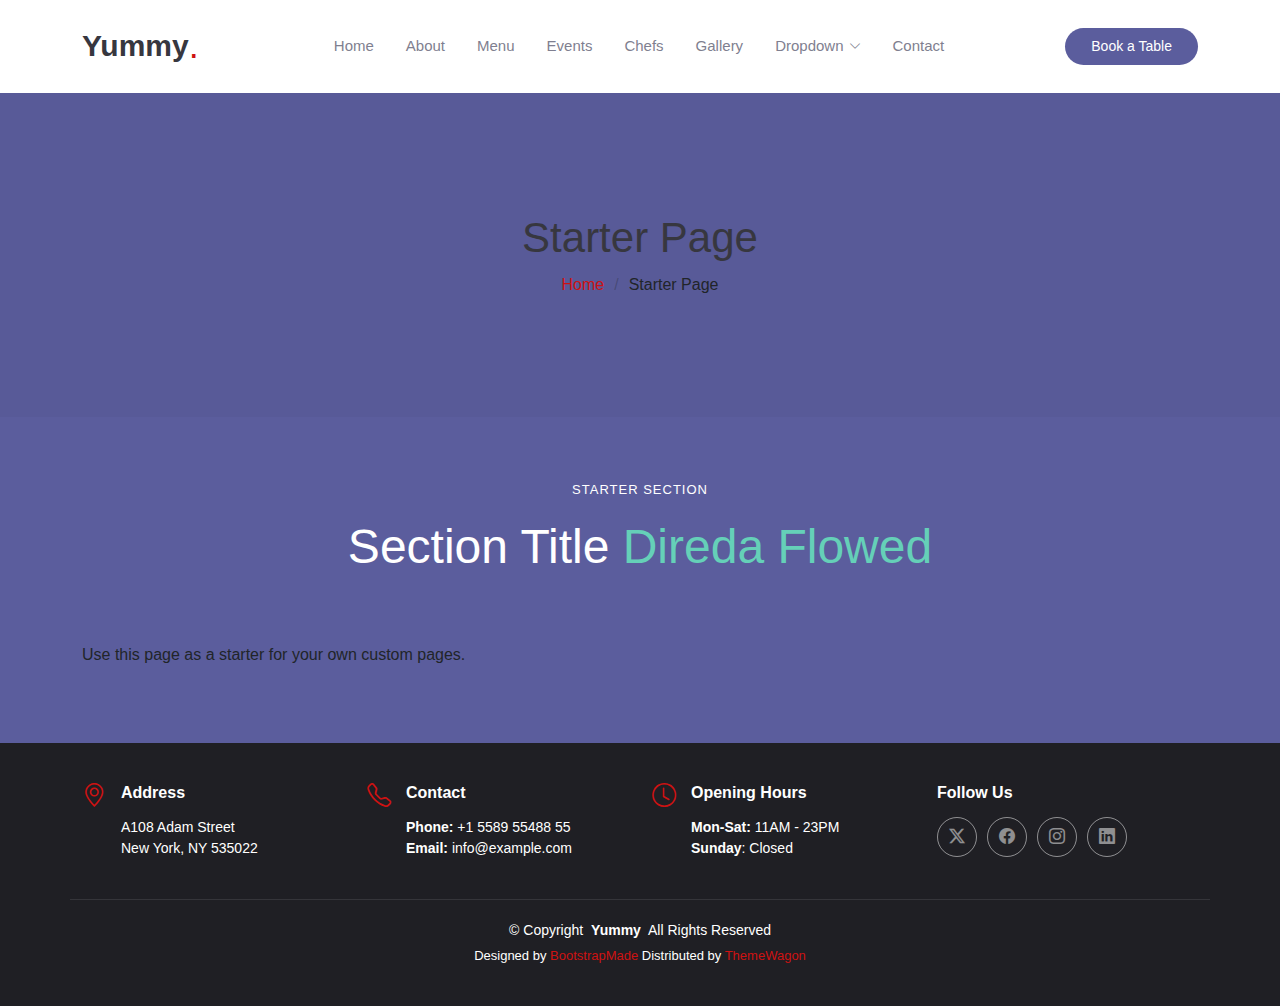
<file: starter-page.html>
<!DOCTYPE html>
<html lang="en">
  <head>
    <meta charset="utf-8" />
    <meta content="width=device-width, initial-scale=1.0" name="viewport" />
    <title>Starter Page - Yummy Bootstrap Template</title>
    <meta name="description" content="" />
    <meta name="keywords" content="" />

    <!-- Favicons -->
    <link href="assets/img/favicon.png" rel="icon" />
    <link href="assets/img/fav.png" rel="apple-touch-icon" />

    <!-- Fonts -->
    <link href="https://fonts.googleapis.com" rel="preconnect" />
    <link href="https://fonts.gstatic.com" rel="preconnect" crossorigin />
    <link
      href="https://fonts.googleapis.com/css2?family=Roboto:ital,wght@0,100;0,300;0,400;0,500;0,700;0,900;1,100;1,300;1,400;1,500;1,700;1,900&family=Inter:wght@100;200;300;400;500;600;700;800;900&family=Poppins+SC:wght@400;700&display=swap"
      rel="stylesheet"
    />

    <!-- Vendor CSS Files -->
    <link
      href="assets/vendor/bootstrap/css/bootstrap.min.css"
      rel="stylesheet"
    />
    <link
      href="assets/vendor/bootstrap-icons/bootstrap-icons.css"
      rel="stylesheet"
    />
    <link href="assets/vendor/aos/aos.css" rel="stylesheet" />
    <link
      href="assets/vendor/glightbox/css/glightbox.min.css"
      rel="stylesheet"
    />
    <link href="assets/vendor/swiper/swiper-bundle.min.css" rel="stylesheet" />

    <!-- Main CSS File -->
    <link href="assets/css/main.css" rel="stylesheet" />

    <!-- =======================================================
  * Template Name: Yummy
  * Template URL: https://bootstrapmade.com/yummy-bootstrap-restaurant-website-template/
  * Updated: Aug 07 2024 with Bootstrap v5.3.3
  * Author: BootstrapMade.com
  * License: https://bootstrapmade.com/license/
  ======================================================== -->
  </head>

  <body class="starter-page-page">
    <header id="header" class="header d-flex align-items-center sticky-top">
      <div
        class="container position-relative d-flex align-items-center justify-content-between"
      >
        <a
          href="index.html"
          class="logo d-flex align-items-center me-auto me-xl-0"
        >
          <!-- Uncomment the line below if you also wish to use an image logo -->
          <!-- <img src="assets/img/logo.png" alt=""> -->
          <h1 class="sitename">Yummy</h1>
          <span>.</span>
        </a>

        <nav id="navmenu" class="navmenu">
          <ul>
            <li>
              <a href="#hero">Home<br /></a>
            </li>
            <li><a href="#about">About</a></li>
            <li><a href="#menu">Menu</a></li>
            <li><a href="#events">Events</a></li>
            <li><a href="#chefs">Chefs</a></li>
            <li><a href="#gallery">Gallery</a></li>
            <li class="dropdown">
              <a href="#"
                ><span>Dropdown</span>
                <i class="bi bi-chevron-down toggle-dropdown"></i
              ></a>
              <ul>
                <li><a href="#">Dropdown 1</a></li>
                <li class="dropdown">
                  <a href="#"
                    ><span>Deep Dropdown</span>
                    <i class="bi bi-chevron-down toggle-dropdown"></i
                  ></a>
                  <ul>
                    <li><a href="#">Deep Dropdown 1</a></li>
                    <li><a href="#">Deep Dropdown 2</a></li>
                    <li><a href="#">Deep Dropdown 3</a></li>
                    <li><a href="#">Deep Dropdown 4</a></li>
                    <li><a href="#">Deep Dropdown 5</a></li>
                  </ul>
                </li>
                <li><a href="#">Dropdown 2</a></li>
                <li><a href="#">Dropdown 3</a></li>
                <li><a href="#">Dropdown 4</a></li>
              </ul>
            </li>
            <li><a href="#contact">Contact</a></li>
          </ul>
          <i class="mobile-nav-toggle d-xl-none bi bi-list"></i>
        </nav>

        <a class="btn-getstarted" href="index.html#book-a-table"
          >Book a Table</a
        >
      </div>
    </header>

    <main class="main">
      <!-- Page Title -->
      <div class="page-title" data-aos="fade">
        <div class="container">
          <h1>Starter Page</h1>
          <nav class="breadcrumbs">
            <ol>
              <li><a href="index.html">Home</a></li>
              <li class="current">Starter Page</li>
            </ol>
          </nav>
        </div>
      </div>
      <!-- End Page Title -->

      <!-- Starter Section Section -->
      <section id="starter-section" class="starter-section section">
        <!-- Section Title -->
        <div class="container section-title" data-aos="fade-up">
          <h2>Starter Section</h2>
          <p>
            <span>Section Title</span>
            <span class="description-title">Direda Flowed</span>
          </p>
        </div>
        <!-- End Section Title -->

        <div class="container" data-aos="fade-up">
          <p>Use this page as a starter for your own custom pages.</p>
        </div>
      </section>
      <!-- /Starter Section Section -->
    </main>

    <footer id="footer" class="footer dark-background">
      <div class="container">
        <div class="row gy-3">
          <div class="col-lg-3 col-md-6 d-flex">
            <i class="bi bi-geo-alt icon"></i>
            <div class="address">
              <h4>Address</h4>
              <p>A108 Adam Street</p>
              <p>New York, NY 535022</p>
              <p></p>
            </div>
          </div>

          <div class="col-lg-3 col-md-6 d-flex">
            <i class="bi bi-telephone icon"></i>
            <div>
              <h4>Contact</h4>
              <p>
                <strong>Phone:</strong> <span>+1 5589 55488 55</span><br />
                <strong>Email:</strong> <span>info@example.com</span><br />
              </p>
            </div>
          </div>

          <div class="col-lg-3 col-md-6 d-flex">
            <i class="bi bi-clock icon"></i>
            <div>
              <h4>Opening Hours</h4>
              <p>
                <strong>Mon-Sat:</strong> <span>11AM - 23PM</span><br />
                <strong>Sunday</strong>: <span>Closed</span>
              </p>
            </div>
          </div>

          <div class="col-lg-3 col-md-6">
            <h4>Follow Us</h4>
            <div class="social-links d-flex">
              <a href="#" class="twitter"><i class="bi bi-twitter-x"></i></a>
              <a href="#" class="facebook"><i class="bi bi-facebook"></i></a>
              <a href="#" class="instagram"><i class="bi bi-instagram"></i></a>
              <a href="#" class="linkedin"><i class="bi bi-linkedin"></i></a>
            </div>
          </div>
        </div>
      </div>

      <div class="container copyright text-center mt-4">
        <p>
          © <span>Copyright</span> <strong class="px-1 sitename">Yummy</strong>
          <span>All Rights Reserved</span>
        </p>
        <div class="credits">
          <!-- All the links in the footer should remain intact. -->
          <!-- You can delete the links only if you've purchased the pro version. -->
          <!-- Licensing information: https://bootstrapmade.com/license/ -->
          <!-- Purchase the pro version with working PHP/AJAX contact form: [buy-url] -->
          Designed by
          <a href="https://bootstrapmade.com/">BootstrapMade</a> Distributed by
          <a href="https://themewagon.com">ThemeWagon</a>
        </div>
      </div>
    </footer>

    <!-- Scroll Top -->
    <a
      href="#"
      id="scroll-top"
      class="scroll-top d-flex align-items-center justify-content-center"
      ><i class="bi bi-arrow-up-short"></i
    ></a>

    <!-- Preloader -->
    <div id="preloader"></div>

    <!-- Vendor JS Files -->
    <script src="assets/vendor/bootstrap/js/bootstrap.bundle.min.js"></script>
    <script src="assets/vendor/php-email-form/validate.js"></script>
    <script src="assets/vendor/aos/aos.js"></script>
    <script src="assets/vendor/glightbox/js/glightbox.min.js"></script>
    <script src="assets/vendor/purecounter/purecounter_vanilla.js"></script>
    <script src="assets/vendor/swiper/swiper-bundle.min.js"></script>

    <!-- Main JS File -->
    <script src="assets/js/main.js"></script>
  </body>
</html>
</file>
<file: assets/css/main.css>
/**
* Template Name: Yummy
* Template URL: https://bootstrapmade.com/yummy-bootstrap-restaurant-website-template/
* Updated: Aug 07 2024 with Bootstrap v5.3.3
* Author: BootstrapMade.com
* License: https://bootstrapmade.com/license/
*/

/*--------------------------------------------------------------
# Font & Color Variables
# Help: https://bootstrapmade.com/color-system/
--------------------------------------------------------------*/
/* Fonts */
:root {
  --default-font: "Poppins", "Rubik", "Open Sans", -apple-system,
    BlinkMacSystemFont, "Segoe UI", "Helvetica Neue", Arial, sans-serif,
    "Apple Color Emoji", "Segoe UI Emoji", "Segoe UI Symbol";
  --heading-font: "Poppins", "Rubik", "Open Sans", -apple-system,
    BlinkMacSystemFont, "Segoe UI", "Helvetica Neue", Arial, sans-serif,
    "Apple Color Emoji", "Segoe UI Emoji", "Segoe UI Symbol";
  --nav-font: "Poppins", "Rubik", "Open Sans", -apple-system, BlinkMacSystemFont,
    "Segoe UI", "Helvetica Neue", Arial, sans-serif, "Apple Color Emoji",
    "Segoe UI Emoji", "Segoe UI Symbol";
}

/* Global Colors - The following color variables are used throughout the website. Updating them here will change the color scheme of the entire website */
:root {
  --background-color: #5b5d9d; /* Background color for the entire website, including individual sections */
  --default-color: #212529; /* Default color used for the majority of the text content across the entire website */
  --heading-color: #37373f; /* Color for headings, subheadings and title throughout the website */
  --accent-color: #ce1212; /* Accent color that represents your brand on the website. It's used for buttons, links, and other elements that need to stand out */
  --surface-color: #ffffff; /* The surface color is used as a background of boxed elements within sections, such as cards, icon boxes, or other elements that require a visual separation from the global background. */
  --contrast-color: #ffffff; /* Contrast color for text, ensuring readability against backgrounds of accent, heading, or default colors. */
}

/* Nav Menu Colors - The following color variables are used specifically for the navigation menu. They are separate from the global colors to allow for more customization options */
:root {
  --nav-color: #7f7f90; /* The default color of the main navmenu links */
  --nav-hover-color: #ce1212; /* Applied to main navmenu links when they are hovered over or active */
  --nav-mobile-background-color: #ffffff; /* Used as the background color for mobile navigation menu */
  --nav-dropdown-background-color: #ffffff; /* Used as the background color for dropdown items that appear when hovering over primary navigation items */
  --nav-dropdown-color: #7f7f90; /* Used for navigation links of the dropdown items in the navigation menu. */
  --nav-dropdown-hover-color: #ce1212; /* Similar to --nav-hover-color, this color is applied to dropdown navigation links when they are hovered over. */
}

/* Color Presets - These classes override global colors when applied to any section or element, providing reuse of the sam color scheme. */

.light-background {
  --background-color: #f2f2f2;
  --surface-color: #ffffff;
}

.dark-background {
  --background-color: #1f1f24;
  --default-color: #ffffff;
  --heading-color: #ffffff;
  --surface-color: #37373f;
  --contrast-color: #ffffff;
}

/* Smooth scroll */
:root {
  scroll-behavior: smooth;
}

/*--------------------------------------------------------------
# General Styling & Shared Classes
--------------------------------------------------------------*/
body {
  color: var(--default-color);
  background-color: var(--background-color);
  font-family: var(--default-font);
}

a {
  color: var(--accent-color);
  text-decoration: none;
  transition: 0.3s;
}

a:hover {
  color: color-mix(in srgb, var(--accent-color), transparent 25%);
  text-decoration: none;
}

h1,
h2,
h3,
h4,
h5,
h6 {
  color: var(--heading-color);
  font-family: var(--heading-font);
}

/* Pulsating Play Button
------------------------------*/
.pulsating-play-btn {
  width: 94px;
  height: 94px;
  background: radial-gradient(
    var(--accent-color) 50%,
    color-mix(in srgb, var(--accent-color), transparent 75%) 52%
  );
  border-radius: 50%;
  display: block;
  position: relative;
  overflow: hidden;
}

.pulsating-play-btn:before {
  content: "";
  position: absolute;
  width: 120px;
  height: 120px;
  animation-delay: 0s;
  animation: pulsate-play-btn 2s;
  animation-direction: forwards;
  animation-iteration-count: infinite;
  animation-timing-function: steps;
  opacity: 1;
  border-radius: 50%;
  border: 5px solid color-mix(in srgb, var(--accent-color), transparent 30%);
  top: -15%;
  left: -15%;
  background: rgba(198, 16, 0, 0);
}

.pulsating-play-btn:after {
  content: "";
  position: absolute;
  left: 50%;
  top: 50%;
  transform: translateX(-40%) translateY(-50%);
  width: 0;
  height: 0;
  border-top: 10px solid transparent;
  border-bottom: 10px solid transparent;
  border-left: 15px solid #fff;
  z-index: 100;
  transition: all 400ms cubic-bezier(0.55, 0.055, 0.675, 0.19);
}

.pulsating-play-btn:hover:before {
  content: "";
  position: absolute;
  left: 50%;
  top: 50%;
  transform: translateX(-40%) translateY(-50%);
  width: 0;
  height: 0;
  border: none;
  border-top: 10px solid transparent;
  border-bottom: 10px solid transparent;
  border-left: 15px solid #fff;
  z-index: 200;
  animation: none;
  border-radius: 0;
}

.pulsating-play-btn:hover:after {
  border-left: 15px solid var(--accent-color);
  transform: scale(20);
}

@keyframes pulsate-play-btn {
  0% {
    transform: scale(0.6, 0.6);
    opacity: 1;
  }

  100% {
    transform: scale(1, 1);
    opacity: 0;
  }
}

/* PHP Email Form Messages
------------------------------*/
.php-email-form .error-message {
  display: none;
  background: #df1529;
  color: #ffffff;
  text-align: left;
  padding: 15px;
  margin-bottom: 24px;
  font-weight: 600;
}

.php-email-form .sent-message {
  display: none;
  color: #ffffff;
  background: #059652;
  text-align: center;
  padding: 15px;
  margin-bottom: 24px;
  font-weight: 600;
}

.php-email-form .loading {
  display: none;
  background: var(--surface-color);
  text-align: center;
  padding: 15px;
  margin-bottom: 24px;
}

.php-email-form .loading:before {
  content: "";
  display: inline-block;
  border-radius: 50%;
  width: 24px;
  height: 24px;
  margin: 0 10px -6px 0;
  border: 3px solid var(--accent-color);
  border-top-color: var(--surface-color);
  animation: php-email-form-loading 1s linear infinite;
}

@keyframes php-email-form-loading {
  0% {
    transform: rotate(0deg);
  }

  100% {
    transform: rotate(360deg);
  }
}

/*--------------------------------------------------------------
# Global Header
--------------------------------------------------------------*/
.header {
  color: var(--default-color);
  background-color: white;
  padding: 20px 0;
  transition: all 0.5s;
  z-index: 997;
}

.header .logo {
  line-height: 1;
}

.header .logo img {
  max-height: 60px;
  margin-right: 8px;
}

.header .logo h1 {
  font-size: 30px;
  margin: 0;
  font-weight: 700;
  color: var(--heading-color);
  font-family: var(--default-font);
}

.header .logo span {
  color: var(--accent-color);
  font-size: 36px;
}

.header .btn-getstarted,
.header .btn-getstarted:focus {
  color: var(--contrast-color);
  background: #5b5d9d;
  font-size: 14px;
  padding: 8px 26px;
  margin: 0;
  border-radius: 50px;
  transition: 0.3s;
}

.header .btn-getstarted:hover,
.header .btn-getstarted:focus:hover {
  color: var(--contrast-color);
  background: #5b5d9d;
}

@media (max-width: 1200px) {
  .header .logo {
    order: 1;
  }

  .header .btn-getstarted {
    order: 2;
    margin: 0 15px 0 0;
    padding: 6px 20px;
  }

  .header .navmenu {
    order: 3;
  }
}

.scrolled .header {
  box-shadow: 0px 0 18px rgba(0, 0, 0, 0.1);
}

/*--------------------------------------------------------------
# Navigation Menu
--------------------------------------------------------------*/
/* Desktop Navigation */
@media (min-width: 1200px) {
  .navmenu {
    padding: 0;
  }

  .navmenu ul {
    margin: 0;
    padding: 0;
    display: flex;
    list-style: none;
    align-items: center;
  }

  .navmenu li {
    position: relative;
  }

  .navmenu > ul > li {
    white-space: nowrap;
    padding: 15px 14px;
  }

  .navmenu > ul > li:last-child {
    padding-right: 0;
  }

  .navmenu a,
  .navmenu a:focus {
    color: var(--nav-color);
    font-size: 15px;
    padding: 0 2px;
    font-family: var(--nav-font);
    font-weight: 500;
    display: flex;
    align-items: center;
    justify-content: space-between;
    white-space: nowrap;
    transition: 0.3s;
    position: relative;
  }

  .navmenu a i,
  .navmenu a:focus i {
    font-size: 12px;
    line-height: 0;
    margin-left: 5px;
    transition: 0.3s;
  }

  .navmenu > ul > li > a:before {
    content: "";
    position: absolute;
    height: 2px;
    bottom: -6px;
    left: 0;
    background-color: var(--nav-hover-color);
    visibility: hidden;
    width: 0px;
    transition: all 0.3s ease-in-out 0s;
  }

  .navmenu a:hover:before,
  .navmenu li:hover > a:before,
  .navmenu .active:before {
    background-color: #5b5d9d;
    visibility: visible;
    width: 100%;
  }

  .navmenu li:hover > a,
  .navmenu .active,
  .navmenu .active:focus {
    color: color-mix(in srgb, var(--nav-color) 80%, black 50%);
  }

  .navmenu .dropdown ul {
    margin: 0;
    padding: 10px 0;
    background: var(--nav-dropdown-background-color);
    display: block;
    position: absolute;
    visibility: hidden;
    left: 14px;
    top: 130%;
    opacity: 0;
    transition: 0.3s;
    border-radius: 4px;
    z-index: 99;
    box-shadow: 0px 0px 30px rgba(0, 0, 0, 0.1);
  }

  .navmenu .dropdown ul li {
    min-width: 200px;
  }

  .navmenu .dropdown ul a {
    padding: 10px 20px;
    font-size: 15px;
    text-transform: none;
    color: var(--nav-dropdown-color);
  }

  .navmenu .dropdown ul a i {
    font-size: 12px;
  }

  .navmenu .dropdown ul a:hover,
  .navmenu .dropdown ul .active:hover,
  .navmenu .dropdown ul li:hover > a {
    color: var(--nav-dropdown-hover-color);
  }

  .navmenu .dropdown:hover > ul {
    opacity: 1;
    top: 100%;
    visibility: visible;
  }

  .navmenu .dropdown .dropdown ul {
    top: 0;
    left: -90%;
    visibility: hidden;
  }

  .navmenu .dropdown .dropdown:hover > ul {
    opacity: 1;
    top: 0;
    left: -100%;
    visibility: visible;
  }
}

/* Mobile Navigation */
@media (max-width: 1199px) {
  .mobile-nav-toggle {
    color: var(--nav-color);
    font-size: 28px;
    line-height: 0;
    margin-right: 10px;
    cursor: pointer;
    transition: color 0.3s;
  }

  .navmenu {
    padding: 0;
    z-index: 9997;
  }

  .navmenu ul {
    display: none;
    list-style: none;
    position: absolute;
    inset: 60px 20px 20px 20px;
    padding: 10px 0;
    margin: 0;
    border-radius: 6px;
    background-color: var(--nav-mobile-background-color);
    border: 1px solid color-mix(in srgb, var(--default-color), transparent 90%);
    box-shadow: none;
    overflow-y: auto;
    transition: 0.3s;
    z-index: 9998;
  }

  .navmenu a,
  .navmenu a:focus {
    color: var(--nav-dropdown-color);
    padding: 10px 20px;
    font-family: var(--nav-font);
    font-size: 17px;
    font-weight: 500;
    display: flex;
    align-items: center;
    justify-content: space-between;
    white-space: nowrap;
    transition: 0.3s;
  }

  .navmenu a i,
  .navmenu a:focus i {
    font-size: 12px;
    line-height: 0;
    margin-left: 5px;
    width: 30px;
    height: 30px;
    display: flex;
    align-items: center;
    justify-content: center;
    border-radius: 50%;
    transition: 0.3s;
    background-color: color-mix(in srgb, var(--accent-color), transparent 90%);
  }

  .navmenu a i:hover,
  .navmenu a:focus i:hover {
    background-color: var(--accent-color);
    color: var(--contrast-color);
  }

  .navmenu a:hover,
  .navmenu .active,
  .navmenu .active:focus {
    color: var(--nav-dropdown-hover-color);
  }

  .navmenu .active i,
  .navmenu .active:focus i {
    background-color: var(--accent-color);
    color: var(--contrast-color);
    transform: rotate(180deg);
  }

  .navmenu .dropdown ul {
    position: static;
    display: none;
    z-index: 99;
    padding: 10px 0;
    margin: 10px 20px;
    background-color: var(--nav-dropdown-background-color);
    transition: all 0.5s ease-in-out;
  }

  .navmenu .dropdown ul ul {
    background-color: rgba(33, 37, 41, 0.1);
  }

  .navmenu .dropdown > .dropdown-active {
    display: block;
    background-color: rgba(33, 37, 41, 0.03);
  }

  .mobile-nav-active {
    overflow: hidden;
  }

  .mobile-nav-active .mobile-nav-toggle {
    color: #fff;
    position: absolute;
    font-size: 32px;
    top: 15px;
    right: 15px;
    margin-right: 0;
    z-index: 9999;
  }

  .mobile-nav-active .navmenu {
    position: fixed;
    overflow: hidden;
    inset: 0;
    background: rgba(33, 37, 41, 0.8);
    transition: 0.3s;
  }

  .mobile-nav-active .navmenu > ul {
    display: block;
  }
}

/*--------------------------------------------------------------
# Global Footer
--------------------------------------------------------------*/
.footer {
  --heading-font: var(--default-font);
  color: var(--default-color);
  background-color: var(--background-color);
  font-size: 14px;
  padding: 40px 0;
  position: relative;
}

.footer .icon {
  color: var(--accent-color);
  margin-right: 15px;
  font-size: 24px;
  line-height: 0;
}

.footer h4 {
  font-size: 16px;
  font-weight: 700;
  margin-bottom: 15px;
}

.footer .address p {
  margin-bottom: 0px;
}

.footer .social-links a {
  display: flex;
  align-items: center;
  justify-content: center;
  width: 40px;
  height: 40px;
  border-radius: 50%;
  border: 1px solid color-mix(in srgb, var(--default-color), transparent 50%);
  font-size: 16px;
  color: color-mix(in srgb, var(--default-color), transparent 50%);
  margin-right: 10px;
  transition: 0.3s;
}

.footer .social-links a:hover {
  color: var(--accent-color);
  border-color: var(--accent-color);
}

.footer .copyright {
  padding-top: 20px;
  border-top: 1px solid
    color-mix(in srgb, var(--default-color), transparent 90%);
}

.footer .copyright p {
  margin-bottom: 0;
}

.footer .credits {
  margin-top: 5px;
  font-size: 13px;
}

/*--------------------------------------------------------------
# Preloader
--------------------------------------------------------------*/
#preloader {
  position: fixed;
  inset: 0;
  z-index: 9999;
  overflow: hidden;
  background-color: var(--background-color);
  transition: all 0.6s ease-out;
  width: 100%;
  height: 100vh;
}

#preloader:before,
#preloader:after {
  content: "";
  position: absolute;
  border: 4px solid var(--accent-color);
  border-radius: 50%;
  animation: animate-preloader 2s cubic-bezier(0, 0.2, 0.8, 1) infinite;
}

#preloader:after {
  animation-delay: -0.5s;
}

@keyframes animate-preloader {
  0% {
    width: 10px;
    height: 10px;
    top: calc(50% - 5px);
    left: calc(50% - 5px);
    opacity: 1;
  }

  100% {
    width: 72px;
    height: 72px;
    top: calc(50% - 36px);
    left: calc(50% - 36px);
    opacity: 0;
  }
}

/*--------------------------------------------------------------
# Scroll Top Button
--------------------------------------------------------------*/
.scroll-top {
  position: fixed;
  visibility: hidden;
  opacity: 0;
  right: 15px;
  bottom: -15px;
  z-index: 99999;
  background-color: var(--accent-color);
  width: 44px;
  height: 44px;
  border-radius: 50px;
  transition: all 0.4s;
}

.scroll-top i {
  font-size: 24px;
  color: var(--contrast-color);
  line-height: 0;
}

.scroll-top:hover {
  background-color: color-mix(in srgb, var(--accent-color), transparent 20%);
  color: var(--contrast-color);
}

.scroll-top.active {
  visibility: visible;
  opacity: 1;
  bottom: 15px;
}

/*--------------------------------------------------------------
# Disable aos animation delay on mobile devices
--------------------------------------------------------------*/
@media screen and (max-width: 768px) {
  [data-aos-delay] {
    transition-delay: 0 !important;
  }
}

/*--------------------------------------------------------------
# Global Page Titles & Breadcrumbs
--------------------------------------------------------------*/
.page-title {
  --background-color: color-mix(in srgb, var(--default-color), transparent 96%);
  color: var(--default-color);
  background-color: var(--background-color);
  padding: 120px 0;
  text-align: center;
  position: relative;
}

.page-title h1 {
  font-size: 42px;
  font-weight: 400;
  margin-bottom: 10px;
  font-family: var(--default-font);
}

.page-title .breadcrumbs ol {
  display: flex;
  flex-wrap: wrap;
  list-style: none;
  justify-content: center;
  padding: 0;
  margin: 0;
  font-size: 16px;
  font-weight: 400;
}

.page-title .breadcrumbs ol li + li {
  padding-left: 10px;
}

.page-title .breadcrumbs ol li + li::before {
  content: "/";
  display: inline-block;
  padding-right: 10px;
  color: color-mix(in srgb, var(--default-color), transparent 70%);
}

/*--------------------------------------------------------------
# Global Sections
--------------------------------------------------------------*/
section,
.section {
  color: var(--default-color);
  background-color: var(--background-color);
  padding: 60px 0;
  scroll-margin-top: 92px;
  overflow: clip;
}

@media (max-width: 1199px) {
  section,
  .section {
    scroll-margin-top: 56px;
  }
}

/*--------------------------------------------------------------
# Global Section Titles
--------------------------------------------------------------*/
.section-title {
  text-align: center;
  padding-bottom: 60px;
  position: relative;
  color: white;
}

.section-title h2 {
  font-size: 13px;
  letter-spacing: 1px;
  font-weight: 400;
  padding: 0;
  margin: 0;
  color: white;
  display: inline-block;
  text-transform: uppercase;
  font-family: var(--default-font);
}

.section-title p {
  /* color: var(--heading-color); */
  margin: 10px 0 0 0;
  font-size: 48px;
  font-weight: 500;
  font-family: var(--heading-font);
}

.section-title p .description-title {
  color: #65d0b8;
}

/*--------------------------------------------------------------
# Hero Section
--------------------------------------------------------------*/
.hero {
  width: 100%;
  min-height: 60vh;
  position: relative;
  padding: 60px 0;
  display: flex;
  align-items: center;
}

.hero h1 {
  margin: 0;
  font-size: 44px;
  font-weight: 700;
}

.hero p {
  color: color-mix(in srgb, var(--default-color), transparent 30%);
  margin: 5px 0 30px 0;
  font-size: 20px;
  font-weight: 400;
}
.hero .btn-get-started {
  color: var(--contrast-color);
  background: #5b5d9d;
  font-weight: 400;
  font-size: 15px;
  letter-spacing: 1px;
  display: inline-flex;
  align-items: center;
  justify-content: center;
  gap: 8px;
  padding: 10px 28px;
  border-radius: 50px;
  transition: 0.5s;
  box-shadow: 0 8px 28px rgba(0, 0, 0, 0.1);
}

.hero .btn-get-started:hover {
  color: var(--contrast-color);
  background: #7a7ccf;
  box-shadow: 0 8px 28px rgba(0, 0, 0, 0.1);
}

.hero .btn-get-started i {
  font-size: 18px;
  line-height: 1;
}

.hero .btn-watch-video {
  font-size: 16px;
  transition: 0.5s;
  margin-left: 25px;
  color: var(--default-color);
  font-weight: 500;
}

.hero .btn-watch-video i {
  color: var(--accent-color);
  font-size: 32px;
  transition: 0.3s;
  line-height: 0;
  margin-right: 8px;
}

.hero .btn-watch-video:hover {
  color: var(--accent-color);
}

.hero .btn-watch-video:hover i {
  color: color-mix(in srgb, var(--accent-color), transparent 15%);
}

.hero .animated {
  animation: up-down 2s ease-in-out infinite alternate-reverse both;
}

@media (max-width: 640px) {
  .hero h1 {
    font-size: 28px;
    line-height: 36px;
  }

  .hero p {
    font-size: 18px;
    line-height: 24px;
    margin-bottom: 30px;
  }

  .hero .btn-get-started,
  .hero .btn-watch-video {
    font-size: 13px;
  }
}

@keyframes up-down {
  0% {
    transform: translateY(10px);
  }

  100% {
    transform: translateY(-10px);
  }
}

/*--------------------------------------------------------------
# About Section
--------------------------------------------------------------*/
.about h3 {
  font-weight: 700;
  font-size: 28px;
  margin-bottom: 20px;
}

.about .book-a-table {
  text-align: center;
  border: 4px solid color-mix(in srgb, var(--default-color), transparent 30%);
  padding: 22px;
}

.about .book-a-table h3 {
  font-family: var(--default-font);
  margin: 0 0 0 0;
  font-size: 24px;
}

.about .book-a-table p {
  color: var(--accent-color);
  font-weight: 500;
  font-size: 28px;
  margin: 0;
}

.about .fst-italic {
  color: color-mix(in srgb, var(--default-color), var(--contrast-color) 50%);
}

.about .content ul {
  list-style: none;
  padding: 0;
}

.about .content ul li {
  padding: 0 0 10px 30px;
  position: relative;
}

.about .content ul i {
  position: absolute;
  font-size: 20px;
  left: 0;
  top: -3px;
  color: var(--accent-color);
}

.about .content p:last-child {
  margin-bottom: 0;
}

.about .pulsating-play-btn {
  position: absolute;
  left: calc(50% - 47px);
  top: calc(50% - 47px);
}

/*--------------------------------------------------------------
# Why Us Section
--------------------------------------------------------------*/
.why-us .why-box {
  color: var(--contrast-color);
  background: var(--accent-color);
  padding: 30px;
}

.why-us .why-box h3 {
  color: var(--contrast-color);
  font-family: var(--default-font);
  font-weight: 700;
  font-size: 34px;
  margin-bottom: 30px;
}

.why-us .why-box p {
  margin-bottom: 30px;
}

.why-us .why-box .more-btn {
  display: inline-block;
  background: color-mix(in srgb, var(--contrast-color), transparent 85%);
  padding: 8px 40px 10px 40px;
  color: var(--contrast-color);
  transition: all ease-in-out 0.4s;
  border-radius: 50px;
}

.why-us .why-box .more-btn i {
  font-size: 14px;
}

.why-us .why-box .more-btn:hover {
  color: var(--accent-color);
  background: var(--surface-color);
}

.why-us .icon-box {
  background-color: var(--surface-color);
  text-align: center;
  padding: 40px 30px;
  width: 100%;
  height: 100%;
  border: 1px solid color-mix(in srgb, var(--default-color), transparent 90%);
}

.why-us .icon-box i {
  color: #5b5d9d;
  font-size: 32px;
  margin-bottom: 30px;
  background: color-mix(in srgb, #5b5d9d, transparent 95%);
  border-radius: 50px;
  display: flex;
  align-items: center;
  justify-content: center;
  width: 72px;
  height: 72px;
  transition: 0.3s;
}

.why-us .icon-box h4 {
  font-size: 20px;
  font-weight: 500;
  margin: 0 0 10px 0;
  font-family: var(--default-font);
}

.why-us .icon-box p {
  font-size: 15px;
  color: color-mix(in srgb, var(--default-color), transparent 30%);
}

.why-us .icon-box:hover i {
  color: var(--contrast-color);
  background: #5b5d9d;
}

.resources-section {
  padding: 40px 20px;
  background: #f9f9ff;
  font-family: "Segoe UI", sans-serif;
}

.resources-container {
  display: flex;
  flex-wrap: wrap;
  gap: 24px;
  justify-content: center;
}

.resource-box {
  flex: 1 1 400px;
  background: white;
  border-radius: 12px;
  padding: 24px;
  box-shadow: 0 8px 20px rgba(0, 0, 0, 0.08);
  transition: transform 0.3s ease;
  max-width: 500px;

  display: flex;
  flex-direction: column;
  justify-content: space-between; /* Push button to bottom */
}

.resource-box:hover {
  transform: translateY(-4px);
}

.resource-box h3 {
  font-size: 18px;
  color: #570080;
  margin-bottom: 8px;
}

.resource-box h2 {
  font-size: 20px;
  margin-bottom: 12px;
  color: #222;
}

.resource-box p {
  color: #444;
  font-size: 16px;
  margin-bottom: 16px;
}

.cta-button {
  display: inline-block;
  margin-top: 20px;
  /* width: 90%; */
  display: inline-block; /* Important: not block */
  align-self: center;
  padding: 10px 20px;
  background: #5b5d9d;
  color: #fff;
  text-decoration: none;
  border-radius: 30px;
  font-weight: 500;
  transition: background 0.3s;
}

.cta-button:hover {
  background: #7a7ccf;
  color: white;
}

/* Responsive stacking on small screens */
@media (max-width: 768px) {
  .resources-container {
    flex-direction: column;
    align-items: center;
  }
}

/*--------------------------------------------------------------
# Stats Section
--------------------------------------------------------------*/
.stats {
  position: relative;
  padding: 50px 0;
}

.stats img {
  position: absolute;
  inset: 0;
  display: block;
  width: 100%;
  height: 100%;
  object-fit: cover;
  z-index: 1;
}

.stats:before {
  content: "";
  background: color-mix(in srgb, var(--background-color), transparent 40%);
  position: absolute;
  inset: 0;
  z-index: 2;
}

.stats .container {
  position: relative;
  z-index: 3;
}

.stats .stats-item {
  padding: 30px;
  width: 100%;
}

.stats .stats-item span {
  font-size: 48px;
  display: block;
  color: var(--default-color);
  font-weight: 700;
}

.stats .stats-item p {
  padding: 0;
  margin: 0;
  font-size: 16px;
  font-weight: 700;
  color: color-mix(in srgb, var(--default-color), transparent 40%);
}

/*--------------------------------------------------------------
# Menu Section
--------------------------------------------------------------*/
.menu .nav-tabs {
  border: 0;
}

.menu .nav-link {
  background-color: var(--background-color);
  color: color-mix(in srgb, var(--default-color), transparent 20%);
  margin: 0 15px;
  padding: 10px 5px;
  transition: 0.3s;
  border-radius: 0;
  cursor: pointer;
  height: 100%;
  border: 0;
  border-bottom: 2px solid
    color-mix(in srgb, var(--default-color), transparent 80%);
}

@media (max-width: 575px) {
  .menu .nav-link {
    margin: 0 10px;
    padding: 10px 0;
  }
}

.menu .nav-link i {
  padding-right: 15px;
  font-size: 48px;
}

.menu .nav-link h4 {
  font-size: 18px;
  font-weight: 400;
  margin: 0;
  font-family: var(--default-font);
}

@media (max-width: 575px) {
  .menu .nav-link h4 {
    font-size: 16px;
  }
}

.menu .nav-link:hover {
  color: var(--accent-color);
  border-color: var(--accent-color);
}

.menu .nav-link.active {
  background-color: var(--background-color);
  color: var(--accent-color);
  border-color: var(--accent-color);
}

.menu .tab-content .tab-header {
  padding: 30px 0;
}

.menu .tab-content .tab-header p {
  font-size: 14px;
  text-transform: uppercase;
  color: color-mix(in srgb, var(--default-color), transparent 20%);
  margin-bottom: 0;
}

.menu .tab-content .tab-header h3 {
  font-size: 48px;
  font-weight: 700;
  color: var(--accent-color);
}

.menu .tab-content .menu-item {
  text-align-last: center;
}

.menu .tab-content .menu-item .menu-img {
  padding: 0 60px;
  margin-bottom: 15px;
}

.menu .tab-content .menu-item h4 {
  font-size: 24px;
  font-weight: 400;
  margin-bottom: 5px;
  font-family: var(--default-font);
}

.menu .tab-content .menu-item .ingredients {
  font-family: var(--nav-font);
  color: color-mix(in srgb, var(--default-color), transparent 50%);
  margin-bottom: 5px;
}

.menu .tab-content .menu-item .price {
  font-size: 24px;
  font-weight: 700;
  color: var(--accent-color);
}

/*--------------------------------------------------------------
# Testimonials Section
--------------------------------------------------------------*/
.testimonials .testimonials-carousel,
.testimonials .testimonials-slider {
  overflow: hidden;
}

.testimonials .testimonial-item .testimonial-content {
  border-left: 3px solid var(--accent-color);
  padding-left: 30px;
}

.testimonials .testimonial-item .testimonial-img {
  border-radius: 50%;
  border: 4px solid var(--background-color);
  margin: 0 auto;
}

.testimonials .testimonial-item h3 {
  font-size: 20px;
  font-weight: bold;
  margin: 10px 0 5px 0;
}

.testimonials .testimonial-item h4 {
  font-size: 14px;
  color: color-mix(in srgb, var(--default-color), transparent 40%);
  margin: 0 0 10px 0;
}

.testimonials .testimonial-item .stars i {
  color: #ffc107;
  margin: 0 1px;
}

.testimonials .testimonial-item .quote-icon-left,
.testimonials .testimonial-item .quote-icon-right {
  color: color-mix(in srgb, var(--accent-color), transparent 50%);
  font-size: 26px;
  line-height: 0;
}

.testimonials .testimonial-item .quote-icon-left {
  display: inline-block;
  left: -5px;
  position: relative;
}

.testimonials .testimonial-item .quote-icon-right {
  display: inline-block;
  right: -5px;
  position: relative;
  top: 10px;
  transform: scale(-1, -1);
}

.testimonials .testimonial-item p {
  font-style: italic;
}

.testimonials .swiper-wrapper {
  height: auto;
}

.testimonials .swiper-pagination {
  margin-top: 30px;
  position: relative;
}

.testimonials .swiper-pagination .swiper-pagination-bullet {
  width: 12px;
  height: 12px;
  background-color: color-mix(in srgb, var(--default-color), transparent 85%);
  opacity: 1;
}

.testimonials .swiper-pagination .swiper-pagination-bullet-active {
  background-color: var(--accent-color);
}

.trusted-box {
  position: relative;
  max-width: 900px;
  margin: 40px auto;
  padding: 80px 20px;
  border-radius: 16px;
  background: url("../img/WORLD\ MAP.png") no-repeat center/cover;
  color: white;
  box-shadow: 0 10px 30px rgba(0, 0, 0, 0.3);
  text-align: center;
  overflow: hidden;
}

.trusted-box::before {
  content: "";
  position: absolute;
  inset: 0;
  background-color: rgba(0, 0, 0, 0.505); /* Dark overlay */
  z-index: 0;
}

.trusted-box-content {
  position: relative;
  z-index: 1;
}

.trusted-box h2 {
  font-family: var(--heading-font);
  font-size: 2.2rem;
  color: white;
  margin-bottom: 20px;
}

.trusted-box a.whatsapp-btn {
  display: inline-block;
  padding: 12px 24px;
  background-color: #25d366;
  color: white;
  font-weight: bold;
  text-decoration: none;
  border-radius: 30px;
  transition: background 0.3s ease;
}

.trusted-box a.whatsapp-btn:hover {
  background-color: #1ebe5d;
}

.highlight-box {
  background: #ffd369;
  padding: 15px 25px;
  border-radius: 12px;
  font-size: 1rem;
  color: #252525;
  font-weight: 500;
  backdrop-filter: blur(6px);
  box-shadow: 0 4px 20px rgba(0, 0, 0, 0.2);
  transition: all 0.3s ease;
  cursor: default;
  min-width: 180px;
  text-align: center;
}

.highlight-box:hover {
  /* background: rgba(255, 211, 105, 0.15); */
  transform: translateY(-6px) scale(1);
  box-shadow: 0 6px 25px rgba(255, 210, 105, 0.148);
  /* color: #ffd369; */
}

@media (max-width: 600px) {
  .highlight-box {
    min-width: 100%;
  }
}

.images-grid-section {
  padding: 40px 20px;
  background-color: #f5f5f5;
}

.scrolls-container {
  overflow-x: auto;
  overflow-y: hidden;
  white-space: nowrap;
  scroll-behavior: smooth;
  width: 100%;
  padding: 0; /* Make sure there's no side padding */
}
.scrolls-container::-webkit-scrollbar {
  display: none;
}
.scrolls-container {
  -ms-overflow-style: none;
  scrollbar-width: none;
}

.images-grid {
  display: flex;
  gap: 16px;
  width: max-content;
}

.images-item {
  flex: 0 0 auto;
  aspect-ratio: 2 / 1;
  width: calc((100vw - 80px) / 6); /* 6 items with 5 gaps of 16px = 80px */

  /* width: 170px;  */
  overflow: hidden;
}

.images-item img {
  width: 100%;
  height: 100%;
  object-fit: contain;
  display: block;
  transition: transform 0.3s ease;
}

.images-item:hover img {
  transform: scale(1.05);
}

.image-grid-section {
  padding: 40px 20px;
  background-color: #f5f5f5;
}

.scroll-container {
  overflow-x: auto;
  overflow-y: hidden;
  white-space: nowrap;
  scroll-behavior: smooth;
  width: 100%;
  padding: 0; /* Make sure there's no side padding */
}
.scroll-container::-webkit-scrollbar {
  display: none;
}
.scroll-container {
  -ms-overflow-style: none;
  scrollbar-width: none;
}

.image-grid {
  display: flex;
  gap: 16px;
  width: max-content;
}

.image-item {
  flex: 0 0 auto;
  aspect-ratio: 2 / 1;
  width: calc((100vw - 80px) / 6); /* 6 items with 5 gaps of 16px = 80px */

  /* width: 170px;  */
  overflow: hidden;
}

.image-item img {
  width: 100%;
  height: 100%;
  object-fit: contain;
  display: block;
  transition: transform 0.3s ease;
}

.image-item:hover img {
  transform: scale(1.05);
}

.career-section {
  background-color: var(--background-color);
  padding: 60px 20px;
  display: flex;
  justify-content: center;
  font-family: "Segoe UI", sans-serif;
}

.career-content {
  max-width: 1000px;
  background: white;
  border-radius: 16px;
  padding: 40px 30px;
  box-shadow: 0 8px 24px rgba(0, 0, 0, 0.08);
  text-align: center;
}

.career-content h3 {
  font-size: 32px;
  color: #570080;
  margin-bottom: 20px;
}

.career-content .intro {
  font-size: 20px;
  color: #ff0000d1;
  margin-bottom: 16px;
  line-height: 1.6;
}

.career-content .cta-text {
  font-size: 17px;
  font-style: italic;
  margin-bottom: 28px;
  color: #3e3e3e;
  font-weight: 500;
}

.career-button {
  display: inline-block;
  background-color: #ffbd59;
  color: black;
  padding: 12px 28px;
  border-radius: 30px;
  font-size: 16px;
  text-decoration: none;
  transition: background-color 0.3s ease;
}

.career-button:hover {
  background-color: #ffb13d;
  color: rgb(54, 54, 54);
}

.trust-line {
  margin-top: 32px;
  font-size: 16px;
  color: #666;
  line-height: 1.5;
}

.faq {
  background-color: white;
}
.faq-container {
  max-width: 800px;
  margin: 0 auto;
}

.faq-title {
  text-align: center;
  font-size: 2.2rem;
  margin-bottom: 40px;
  color: #333;
}

.faq-item {
  border-bottom: 1px solid #ddd;
  padding: 20px 0;
}

.faq-item input {
  display: none;
}

.faq-question {
  display: flex;
  justify-content: space-between;
  align-items: center;
  font-size: 1.3rem;
  font-weight: bold;
  color: #570080;
  cursor: pointer;
}

.faq-question::after {
  content: "+";
  font-size: 1.2rem;
  transition: transform 0.3s ease;
}

.faq-item input:checked + .faq-question::after {
  transform: rotate(45deg);
}

.faq-answer {
  max-height: 0;
  overflow: hidden;
  font-size: 1.1rem;
  color: #333;
  transition: max-height 0.2s ease, margin-top 0.3s ease;
}

.faq-item input:checked ~ .faq-answer {
  max-height: 200px; /* adjust based on expected answer size */
  margin-top: 10px;
}

/*--------------------------------------------------------------
# Events Section
--------------------------------------------------------------*/
.events .container-fluid {
  padding: 0;
}

.events .event-item {
  background-size: cover;
  background-position: cente;
  min-height: 600px;
  padding: 30px;
}

@media (max-width: 575px) {
  .events .event-item {
    min-height: 500px;
  }
}

.events .event-item:before {
  content: "";
  background: rgba(0, 0, 0, 0.6);
  position: absolute;
  inset: 0;
}

.events .event-item h3 {
  font-size: 24px;
  font-weight: 700;
  margin-bottom: 5px;
  color: #ffffff;
  position: relative;
}

.events .event-item .price {
  color: #ffffff;
  border-bottom: 2px solid var(--accent-color);
  font-size: 32px;
  font-weight: 700;
  margin-bottom: 15px;
  position: relative;
}

.events .event-item .description {
  margin-bottom: 0;
  color: rgba(255, 255, 255, 0.8);
  position: relative;
}

.events .swiper-wrapper {
  height: auto;
}

.events .swiper-pagination {
  margin-top: 20px;
  position: relative;
}

.events .swiper-pagination .swiper-pagination-bullet {
  width: 10px;
  height: 10px;
  background-color: color-mix(in srgb, var(--default-color), transparent 85%);
  opacity: 1;
}

.events .swiper-pagination .swiper-pagination-bullet-active {
  background-color: var(--accent-color);
}

/*--------------------------------------------------------------
# Chefs Section
--------------------------------------------------------------*/
.chefs .team-member {
  background-color: var(--surface-color);
  box-shadow: 0px 0 30px rgba(0, 0, 0, 0.1);
  overflow: hidden;
  text-align: center;
  border-radius: 5px;
  transition: 0.3s;
}

.chefs .team-member .member-img {
  position: relative;
  overflow: hidden;
}

.chefs .team-member .member-img:after {
  position: absolute;
  content: "";
  left: -1px;
  right: -1px;
  bottom: -1px;
  height: 100%;
  background-color: var(--surface-color);
  -webkit-mask: url("../img/team-shape.svg") no-repeat center bottom;
  mask: url("../img/team-shape.svg") no-repeat center bottom;
  -webkit-mask-size: contain;
  mask-size: contain;
  z-index: 1;
}

.chefs .team-member .social {
  position: absolute;
  right: -100%;
  top: 30px;
  opacity: 0;
  border-radius: 4px;
  transition: 0.5s;
  background: color-mix(in srgb, var(--background-color), transparent 60%);
  z-index: 2;
}

.chefs .team-member .social a {
  transition: color 0.3s;
  color: color-mix(in srgb, var(--default-color), transparent 50%);
  margin: 15px 12px;
  display: block;
  line-height: 0;
  text-align: center;
}

.chefs .team-member .social a:hover {
  color: var(--default-color);
}

.chefs .team-member .social i {
  font-size: 18px;
}

.chefs .team-member .member-info {
  padding: 10px 15px 20px 15px;
}

.chefs .team-member .member-info h4 {
  font-weight: 700;
  margin-bottom: 5px;
  font-size: 20px;
  font-family: var(--default-font);
}

.chefs .team-member .member-info span {
  display: block;
  font-size: 14px;
  font-weight: 400;
  color: color-mix(in srgb, var(--default-color), transparent 50%);
}

.chefs .team-member .member-info p {
  font-style: italic;
  font-size: 14px;
  padding-top: 15px;
  line-height: 26px;
  color: color-mix(in srgb, var(--default-color), transparent 30%);
}

.chefs .team-member:hover {
  transform: scale(1.08);
  box-shadow: 0px 0 30px rgba(0, 0, 0, 0.1);
}

.chefs .team-member:hover .social {
  right: 8px;
  opacity: 1;
}

/*--------------------------------------------------------------
# Book A Table Section
--------------------------------------------------------------*/
.book-a-table .reservation-img {
  min-height: 500px;
  background-size: cover;
  background-position: center;
}

.book-a-table .reservation-form-bg {
  background: color-mix(in srgb, var(--default-color), transparent 97%);
}

.book-a-table .php-email-form {
  padding: 30px;
}

@media (max-width: 575px) {
  .book-a-table .php-email-form {
    padding: 20px;
  }
}

.book-a-table .php-email-form input[type="text"],
.book-a-table .php-email-form input[type="email"],
.book-a-table .php-email-form input[type="number"],
.book-a-table .php-email-form input[type="date"],
.book-a-table .php-email-form input[type="time"],
.book-a-table .php-email-form textarea {
  font-size: 14px;
  padding: 10px 15px;
  box-shadow: none;
  border-radius: 0;
  color: var(--default-color);
  background-color: color-mix(
    in srgb,
    var(--background-color),
    transparent 20%
  );
  border-color: color-mix(in srgb, var(--default-color), transparent 80%);
}

.book-a-table .php-email-form input[type="text"]:focus,
.book-a-table .php-email-form input[type="email"]:focus,
.book-a-table .php-email-form input[type="number"]:focus,
.book-a-table .php-email-form input[type="date"]:focus,
.book-a-table .php-email-form input[type="time"]:focus,
.book-a-table .php-email-form textarea:focus {
  border-color: var(--accent-color);
}

.book-a-table .php-email-form input[type="text"]::placeholder,
.book-a-table .php-email-form input[type="email"]::placeholder,
.book-a-table .php-email-form input[type="number"]::placeholder,
.book-a-table .php-email-form input[type="date"]::placeholder,
.book-a-table .php-email-form input[type="time"]::placeholder,
.book-a-table .php-email-form textarea::placeholder {
  color: color-mix(in srgb, var(--default-color), transparent 70%);
}

.book-a-table .php-email-form button[type="submit"] {
  color: var(--contrast-color);
  background: var(--accent-color);
  border: 0;
  padding: 14px 60px;
  transition: 0.4s;
  border-radius: 4px;
}

.book-a-table .php-email-form button[type="submit"]:hover {
  background: color-mix(in srgb, var(--accent-color), transparent 20%);
}

/*--------------------------------------------------------------
# Gallery Section
--------------------------------------------------------------*/
.gallery {
  overflow: hidden;
}

.gallery .swiper-wrapper {
  height: auto;
}

.gallery .swiper-pagination {
  margin-top: 20px;
  position: relative;
}

.gallery .swiper-pagination .swiper-pagination-bullet {
  background-color: color-mix(in srgb, var(--default-color), transparent 85%);
  border: 0;
  width: 12px;
  height: 12px;
  opacity: 1;
}

.gallery .swiper-pagination .swiper-pagination-bullet-active {
  background-color: var(--accent-color);
  opacity: 1;
}

.gallery .swiper-slide-active {
  text-align: center;
}

@media (min-width: 992px) {
  .gallery .swiper-wrapper {
    padding: 40px 0;
  }

  .gallery .swiper-slide-active {
    background: var(--background-color);
    border: 6px solid var(--accent-color);
    padding: 4px;
    z-index: 1;
    transform: scale(1.2);
    transition: none;
  }
}

/*--------------------------------------------------------------
# Contact Section
--------------------------------------------------------------*/
.contact .info-item {
  background-color: var(--surface-color);
  box-shadow: 0px 0px 20px rgba(0, 0, 0, 0.1);
  padding: 20px 30px;
}

.contact .info-item .icon {
  color: var(--contrast-color);
  background-color: var(--accent-color);
  width: 56px;
  height: 56px;
  font-size: 24px;
  display: flex;
  justify-content: center;
  align-items: center;
  transition: all 0.3s ease-in-out;
  border-radius: 50%;
  margin-right: 15px;
}

.contact .info-item h3 {
  font-size: 20px;
  font-weight: 700;
  margin: 0 0 5px 0;
  font-family: var(--default-font);
  color: color-mix(in srgb, var(--default-color), transparent 30%);
}

.contact .info-item p {
  padding: 0;
  margin-bottom: 0;
  font-size: 14px;
}

.contact .info-item .social-links a {
  font-size: 24px;
  display: inline-block;
  line-height: 1;
  margin: 4px 6px 0 0;
  transition: 0.3s;
  color: color-mix(in srgb, var(--default-color), transparent 50%);
}

.contact .info-item .social-links a:hover {
  color: var(--accent-color);
}

.contact .php-email-form {
  background-color: var(--surface-color);
  box-shadow: 0px 0px 20px rgba(0, 0, 0, 0.1);
  padding: 30px;
  margin-top: 30px;
}

@media (max-width: 575px) {
  .contact .php-email-form {
    padding: 20px;
  }
}

.contact .php-email-form input[type="text"],
.contact .php-email-form input[type="email"],
.contact .php-email-form textarea {
  color: var(--default-color);
  background-color: color-mix(in srgb, var(--surface-color), transparent 50%);
  border-color: color-mix(in srgb, var(--default-color), transparent 80%);
  font-size: 14px;
  padding: 10px 15px;
  box-shadow: none;
  border-radius: 0;
}

.contact .php-email-form input[type="text"]:focus,
.contact .php-email-form input[type="email"]:focus,
.contact .php-email-form textarea:focus {
  border-color: var(--accent-color);
}

.contact .php-email-form input[type="text"]::placeholder,
.contact .php-email-form input[type="email"]::placeholder,
.contact .php-email-form textarea::placeholder {
  color: color-mix(in srgb, var(--default-color), transparent 70%);
}

.contact .php-email-form button[type="submit"] {
  color: var(--contrast-color);
  background: var(--accent-color);
  border: 0;
  padding: 10px 30px;
  transition: 0.4s;
  border-radius: 50px;
}

.contact .php-email-form button[type="submit"]:hover {
  background: color-mix(in srgb, var(--accent-color), transparent 20%);
}

/*--------------------------------------------------------------
# Starter Section Section
--------------------------------------------------------------*/
.starter-section {
  /* Add your styles here */
}

.who-we-are-section {
  padding: 80px 20px;
  background: #5b5d9d;
  text-align: center;
  font-family: "Segoe UI", Tahoma, Geneva, Verdana, sans-serif;
  box-shadow: inset 0 0 30px rgba(91, 93, 157, 0.1);
}

.who-we-are-section h2 {
  color: #4b4e94;
  font-size: 32px;
  margin-bottom: 15px;
}

.who-we-are-section h5 {
  font-size: 18px;
  color: #333;
  margin-bottom: 30px;
}

.who-we-are-section .container {
  /* max-width: 900px; */
  /* margin: 0 auto; */
  background-color: #ffffff;
  padding: 40px;
  border-radius: 15px;
  box-shadow: 0 8px 20px rgba(0, 0, 0, 0.08);
  text-align: left;
}

.more-text p {
  color: #444;
  line-height: 1.7;
  margin-bottom: 16px;
}

.more-text {
  max-height: 0;
  overflow: hidden;
  transition: max-height 0.6s ease;
}

.more-text.show {
  max-height: 1000px;
}

#toggleBtn {
  margin-top: 20px;
  padding: 10px 30px;
  background-color: #5b5d9d;
  color: #fff;
  border: none;
  border-radius: 25px;
  font-size: 14px;
  font-weight: bold;
  cursor: pointer;
  transition: background-color 0.3s ease;
}

#toggleBtn:hover {
  background-color: #3f4177;
}

.why-evolvers-section {
  background: linear-gradient(to right, #f3f4ff, #f8f8ff);
  padding: 80px 20px;
  font-family: "Segoe UI", Tahoma, sans-serif;
  text-align: center;
}

.why-evolvers-section h2 {
  font-size: 32px;
  color: #4b4e94;
  margin-bottom: 40px;
}

.why-evolvers-section .container {
  background-color: #fff;
  margin: 0 auto;
}

.evolvers-content {
  display: flex;
  flex-wrap: wrap;
  gap: 30px;
  justify-content: center;
  align-items: flex-start;
  text-align: left;
}

.evolvers-left {
  flex: 1;
  padding: 20px;
  margin: 20px;
  background-color: #fff;
  border-radius: 12px;
}

.evolvers-right {
  flex: 2;
  margin: 20px;
  padding: 20px;
  background-color: #fff;
  border-radius: 12px;
  /* box-shadow: 0 8px 20px rgba(0, 0, 0, 0.05); */
}

.point {
  background-color: #e6e8ff;
  padding: 15px;
  margin-bottom: 12px;
  border-radius: 8px;
  font-weight: bold;
  color: #333;
  font-size: 16px;
  box-shadow: inset 0 0 6px rgba(0, 0, 0, 0.04);
}

.evolvers-right p {
  color: #444;
  line-height: 1.7;
  margin-bottom: 16px;
}

.point:hover {
  transform: scale(1.02);
  box-shadow: 0 6px 16px rgba(91, 93, 157, 0.15);
  background-color: #dfe2ff;
}

.cta-line {
  margin-top: 40px;
  /* background-color: #dce1ff; */
  padding: 20px 30px;
  border-radius: 10px;
  font-size: 18px;
  color: #2d2e5e;
  /* box-shadow: 0 4px 16px rgba(91, 93, 157, 0.15); */
  font-weight: bold;
  transition: transform 0.3s ease;
}

.cta-line:hover {
  transform: translateY(-2px);
}

.cta-line span {
  color: #000;
}
.stats-list {
  display: flex;
  flex-direction: column;
  gap: 20px;
  align-items: center;
  padding: 20px 0;
}

.stat-item {
  background: rgba(255, 255, 255, 0.927);
  color: #000000bd;
  padding: 25px;
  text-align: center;
  width: 1000px;
  border-radius: 12px;
  font-size: 1.2rem;
  line-height: 1.6;
  transition: transform 0.3s ease;
}

.stat-item:hover {
  transform: translateY(-5px);
}

.expert-profile {
  background: var(--white);
  border-radius: 30px;
  padding: 50px;
  box-shadow: 0 20px 60px rgba(0, 0, 0, 0.1);
  position: relative;
  overflow: hidden;
}

.expert-profile::before {
  content: "";
  position: absolute;
  top: -50%;
  right: -50%;
  width: 200px;
  height: 200px;
  background: radial-gradient(
    circle,
    var(--tertiary-color) 20,
    transparent 70%
  );
  border-radius: 50%;
  animation: pulse 3s ease-in-out infinite;
}

@keyframes pulse {
  0%,
  100% {
    transform: scale(1);
    opacity: 0.3;
  }
  50% {
    transform: scale(1.2);
    opacity: 0.1;
  }
}

.expert-content {
  display: grid;
  grid-template-columns: auto 1fr;
  gap: 40px;
  align-items: center;
  position: relative;
  z-index: 2;
}

.expert-avatar {
  width: 350px;
  height: 400px;
  background: linear-gradient(
    135deg,
    var(--primary-color),
    var(--secondary-color)
  );
  border-radius: 10%;
  display: flex;
  align-items: center;
  justify-content: center;
  position: relative;
  overflow: hidden;
  transition: transform 0.3s ease;
}

.expert-avatar img {
  width: 100%;
  height: 100%;
  object-fit: cover;
}

.expert-avatar:hover {
  transform: scale(1.02);
}

.expert-name {
  font-size: 2rem;
  color: #5b5d9d;
  margin-bottom: 10px;
}

.expert-title {
  color: #60c3ad;
  font-size: 1.2rem;
  margin-bottom: 20px;
  font-weight: 600;
}

.expert-description {
  color: var(--text-light);
  line-height: 1.8;
}

@media (max-width: 990px) {
  .expert-content {
    grid-template-columns: 1fr;
    gap: 30px;
    text-align: center;
    justify-items: center;
  }

  .expert-avatar {
    width: 250px;
    height: 300px;
  }
}

.main-container {
  max-width: 1200px;
  margin: 0 auto;
  padding: 0 20px;
}

.page-header {
  text-align: center;
  /* padding: 60px 0 40px; */
  /* background: linear-gradient(135deg, #5b5d9d 0%, #4a4c87 100%); */
  color: white;
  position: relative;
  overflow: hidden;
}

.page-header::before {
  content: "";
  position: absolute;
  top: 0;
  left: 0;
  right: 0;
  bottom: 0;
  background: url('data:image/svg+xml,<svg xmlns="http://www.w3.org/2000/svg" viewBox="0 0 100 100"><circle cx="20" cy="20" r="2" fill="rgba(255,255,255,0.1)"/><circle cx="80" cy="40" r="1.5" fill="rgba(255,255,255,0.1)"/><circle cx="40" cy="70" r="1" fill="rgba(255,255,255,0.1)"/></svg>');
  animation: float 20s ease-in-out infinite;
}

@keyframes float {
  0%,
  100% {
    transform: translateY(0px) rotate(0deg);
  }
  50% {
    transform: translateY(-20px) rotate(180deg);
  }
}

.page-titlee {
  font-size: 3rem;
  font-weight: 700;
  margin-top: 50px;
  margin-bottom: 20px;
  color: white;
  position: relative;
  z-index: 1;
}

.page-subtitle {
  font-size: 1.3rem;
  opacity: 0.9;
  position: relative;
  z-index: 1;
}

.services-grid {
  display: grid;
  /* grid-template-columns: repeat(auto-fit, minmax(900px, 1fr)); */
  gap: 40px;
  padding: 60px 0;
}

.service-card {
  background: white;
  border-radius: 20px;
  padding: 40px;
  box-shadow: 0 20px 40px rgba(91, 93, 157, 0.1);
  position: relative;
  overflow: hidden;
}

.service-card::before {
  content: "";
  position: absolute;
  top: 0;
  left: 0;
  width: 100%;
  height: 5px;
  background: linear-gradient(90deg, #5b5d9d, #7b7dbd);
}

.service-card:hover {
  /* transform: translateY(-10px); */
  box-shadow: 0 30px 60px rgba(91, 93, 157, 0.2);
}

.service-icon {
  width: 70px;
  height: 70px;
  background: linear-gradient(135deg, #5b5d9d, #7b7dbd);
  border-radius: 15px;
  display: flex;
  align-items: center;
  justify-content: center;
  margin-bottom: 25px;
  font-size: 2rem;
}

.service-title {
  font-size: 1.8rem;
  font-weight: 700;
  color: #5b5d9d;
  margin-bottom: 15px;
}

.service-tagline {
  font-size: 1.1rem;
  color: #666;
  font-style: italic;
  margin-bottom: 25px;
}

.service-description {
  font-size: 1rem;
  line-height: 1.7;
  margin-bottom: 25px;
  color: #555;
}

.feature-list {
  margin: 25px 0;
}

.feature-item {
  display: flex;
  align-items: center;
  margin-bottom: 12px;
  font-size: 0.95rem;
  /* padding: 8px 12px; */
  padding: 13px;
  background: linear-gradient(135deg, #f0f8ff, #e6f3ff);
  border-radius: 8px;
  border-left: 4px solid #5b5d9d;
  transition: all 0.3s ease;
}

.feature-item:hover {
  background: linear-gradient(135deg, #e6f3ff, #d4edff);
  transform: translateX(3px);
}

.feature-item::before {
  content: "✅";
  margin-right: 12px;
  font-size: 1rem;
  font-weight: bold;
  color: white;
  /* background: #5b5d9d; */
  width: 20px;
  height: 20px;
  border-radius: 50%;
  display: flex;
  align-items: center;
  justify-content: center;
  flex-shrink: 0;
}

.faq-section {
  background: rgba(255, 255, 255, 0.7);
  border-radius: 15px;
  padding: 15px;
  margin-top: 10px;
}

.faq-titlee {
  font-weight: 600;
  color: #5b5d9d;
  margin-bottom: 10px;
}

.faq-answerr {
  color: #666;
  font-size: 0.95rem;
  line-height: 1.6;
}

.workshop-highlights {
  display: grid;
  grid-template-columns: repeat(auto-fit, minmax(200px, 1fr));
  gap: 20px;
  margin: 25px 0;
}

.highlight-box {
  /* background: linear-gradient(135deg, #f8f9ff, #e8eaff); */
  padding: 20px;
  border-radius: 12px;
  text-align: center;
  border: 2px solid rgba(91, 93, 157, 0.1);
}

.highlight-title {
  font-weight: 600;
  color: #5b5d9d;
  margin-bottom: 8px;
}

.cta-section {
  background: #ffffff;
  color: white;
  text-align: center;
  padding: 60px 40px;
  border-radius: 25px;
  margin: 60px 0;
  position: relative;
  overflow: hidden;
}

.cta-section::before {
  content: "";
  position: absolute;
  top: -50%;
  left: -50%;
  width: 200%;
  height: 200%;
  background: radial-gradient(
    circle,
    rgba(255, 255, 255, 0.1) 0%,
    transparent 70%
  );
  animation: pulse 4s ease-in-out infinite;
}

@keyframes pulse {
  0%,
  100% {
    transform: scale(1) rotate(0deg);
    opacity: 0.3;
  }
  50% {
    transform: scale(1.1) rotate(180deg);
    opacity: 0.1;
  }
}

.cta-title {
  font-size: 2.8rem;
  font-weight: 700;
  margin-bottom: 20px;
  color: rgb(0, 0, 0);
  position: relative;
  z-index: 1;
}

.cta-description {
  font-size: 1.2rem;
  opacity: 0.9;
  color: rgb(0, 0, 0);

  margin-bottom: 30px;
  position: relative;
  z-index: 1;
}

.whatsapp-btn {
  display: inline-flex;
  align-items: center;
  background: #25d366;
  color: black;
  padding: 15px 30px;
  border-radius: 50px;
  text-decoration: none;
  font-weight: 600;
  font-size: 1.1rem;
  transition: all 0.3s ease;
  position: relative;
  z-index: 1;
  box-shadow: 0 10px 30px rgba(37, 211, 102, 0.3);
}

.whatsapp-btn:hover {
  background: #128c7e;
  transform: translateY(-3px);
  color: white;
  box-shadow: 0 15px 40px rgba(37, 211, 102, 0.4);
}

.whatsapp-btn::before {
  margin-right: 10px;
  font-size: 1.2rem;
}

.service-header {
  display: flex;
  align-items: center;
  gap: 20px;
  margin-bottom: 15px;
}

.service-header .service-icon {
  margin-bottom: 0;
}

.service-header .service-title {
  margin-bottom: 0;
}
@media (max-width: 768px) {
  .services-grid {
    grid-template-columns: 1fr;
    gap: 30px;
    padding: 40px 0;
  }

  .service-card {
    padding: 30px 25px;
  }

  .page-title {
    font-size: 2.2rem;
  }

  .page-subtitle {
    font-size: 1.1rem;
  }

  .service-title {
    font-size: 1.5rem;
  }

  .workshop-highlights {
    grid-template-columns: 1fr;
  }

  .cta-title {
    font-size: 1.8rem;
  }

  .main-container {
    padding: 0 15px;
  }
}

@media (max-width: 600px) {
  .services-grid {
    grid-template-columns: 1fr;
  }

  .service-card {
    padding: 25px 20px;
  }

  .page-header {
    padding: 40px 0 30px;
  }
}
</file>
